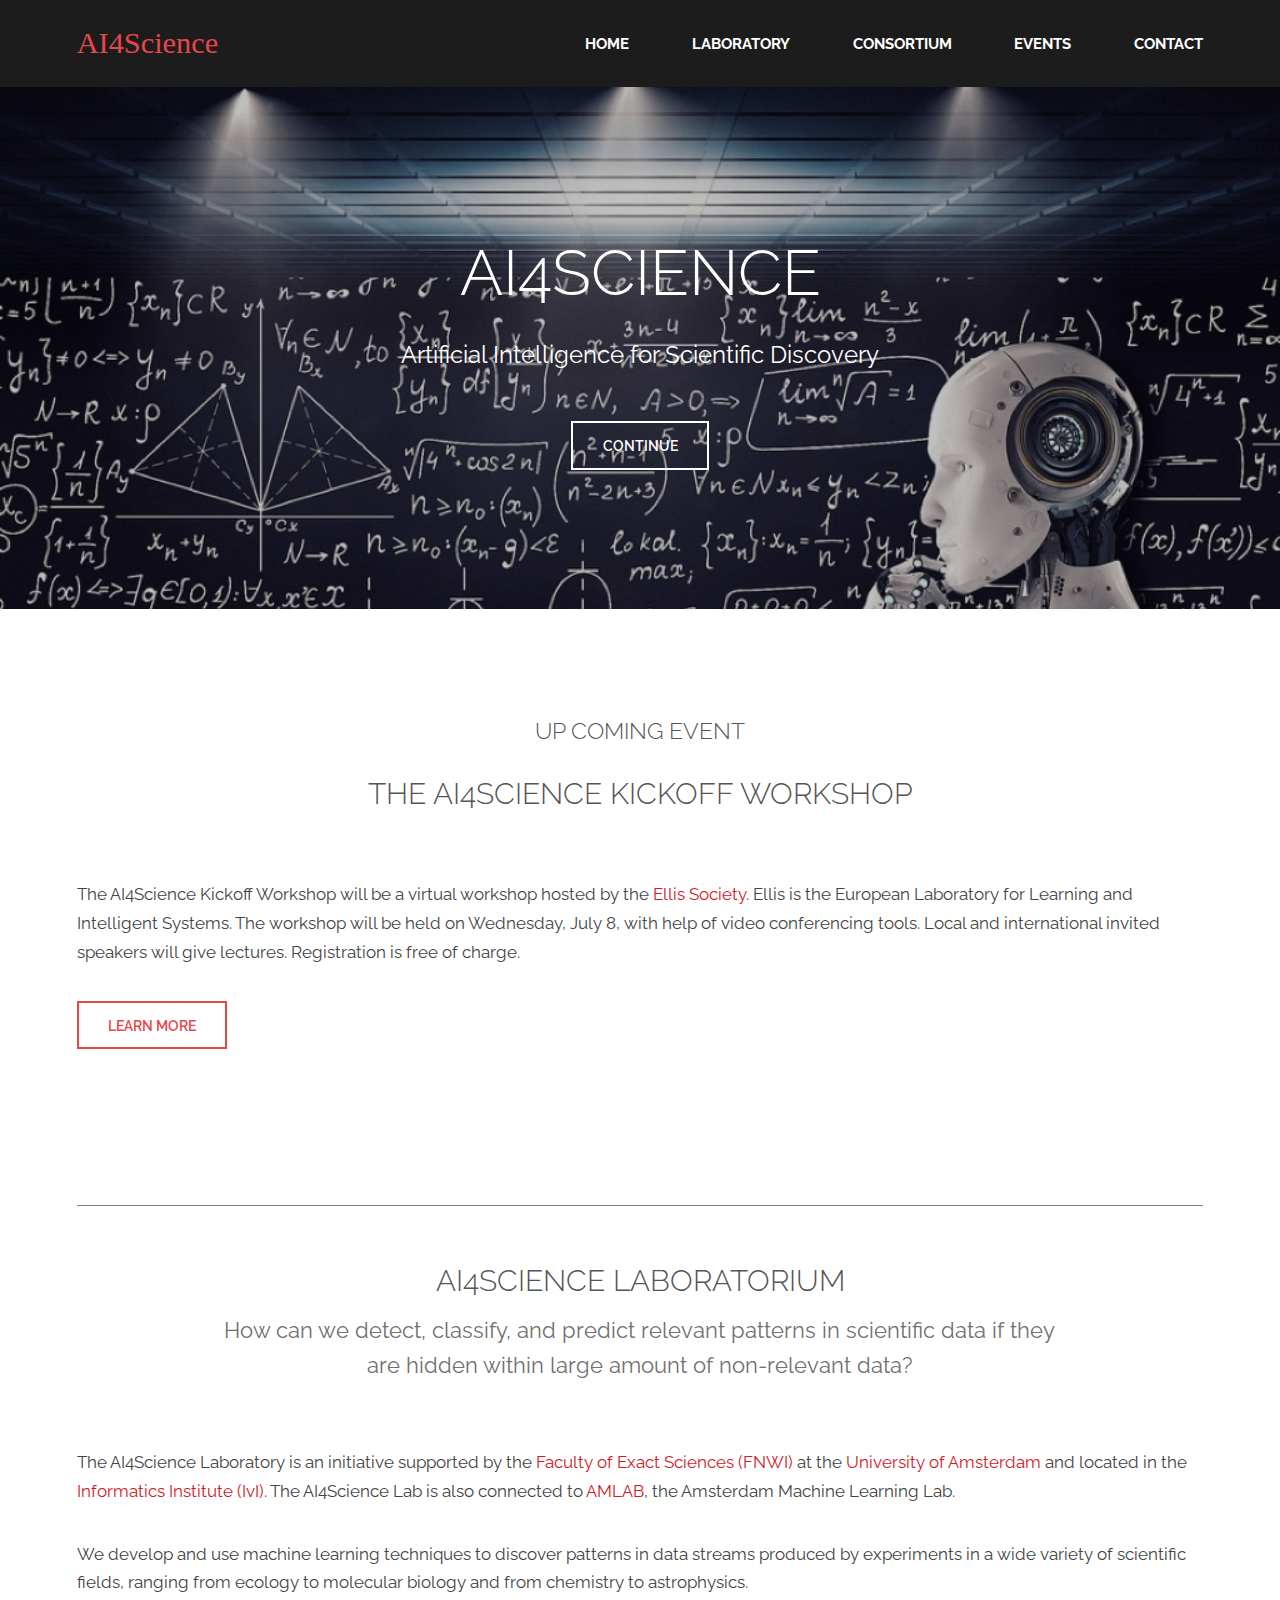
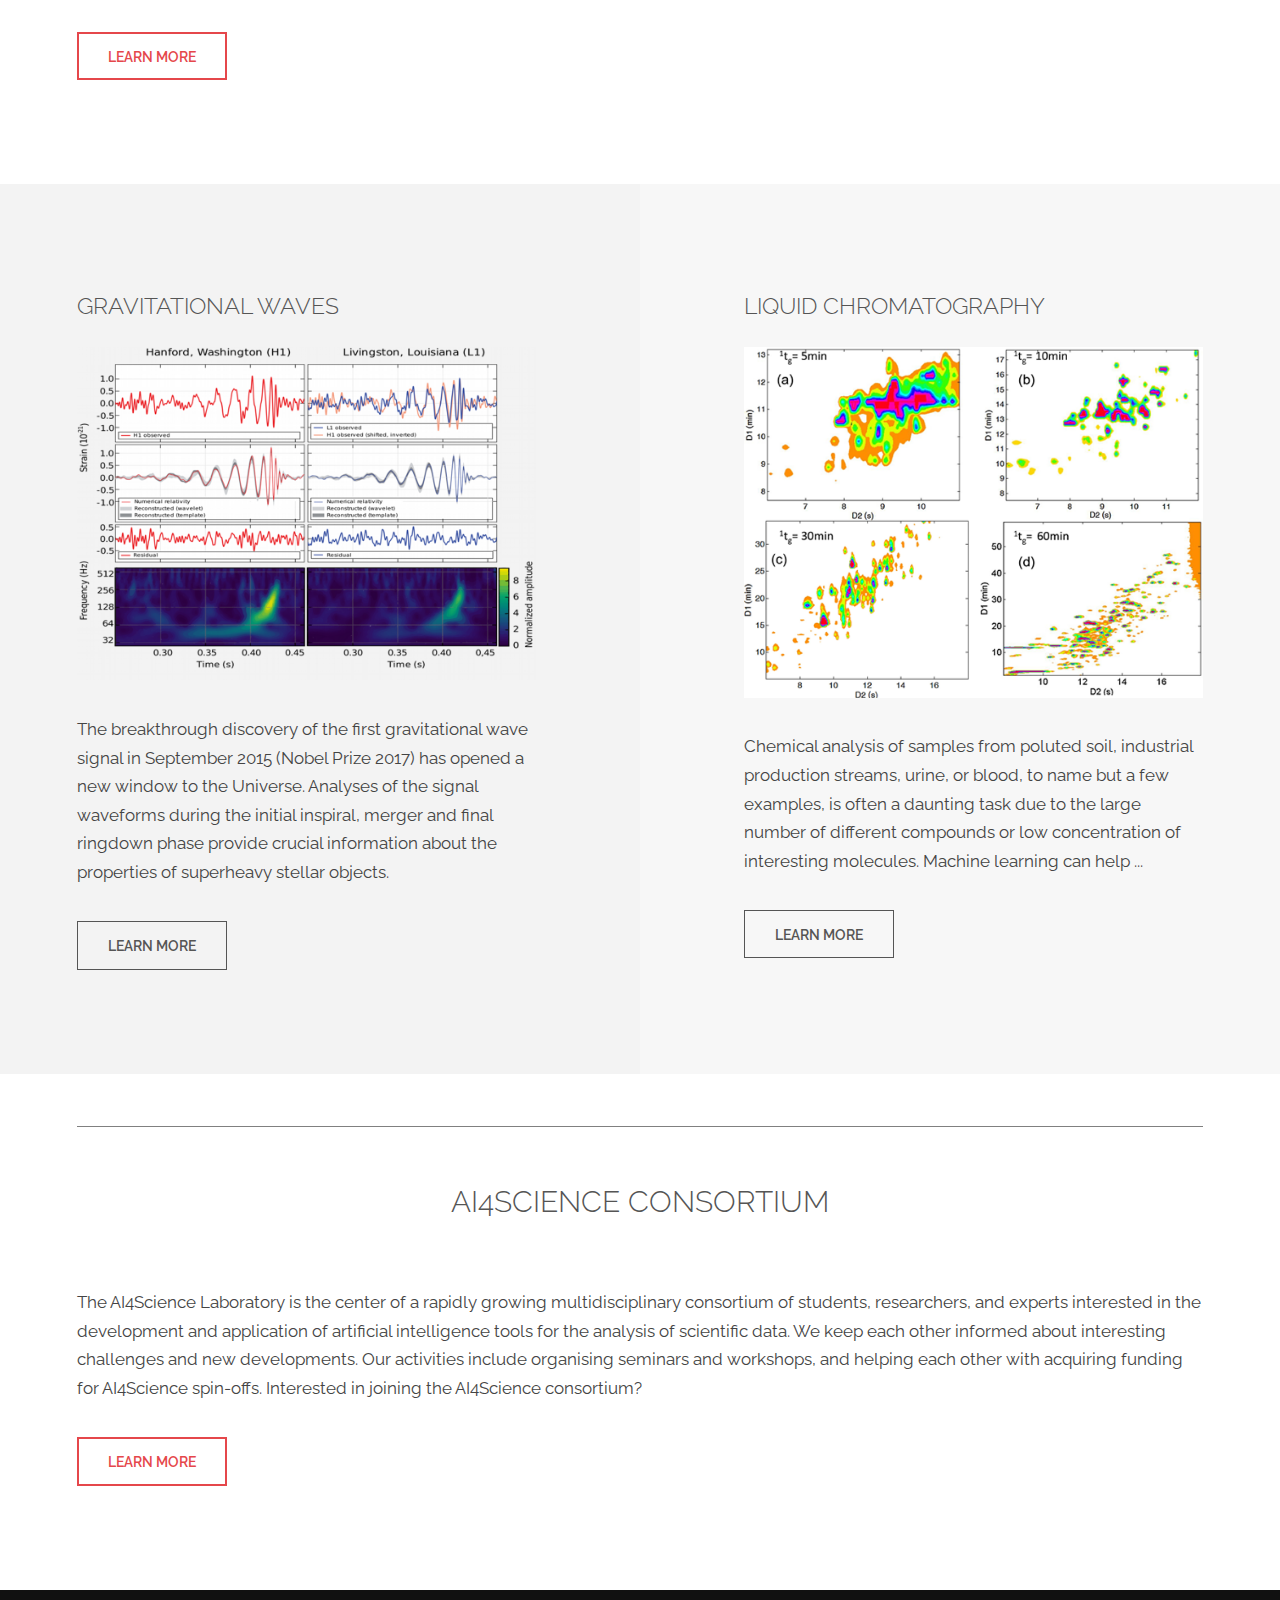
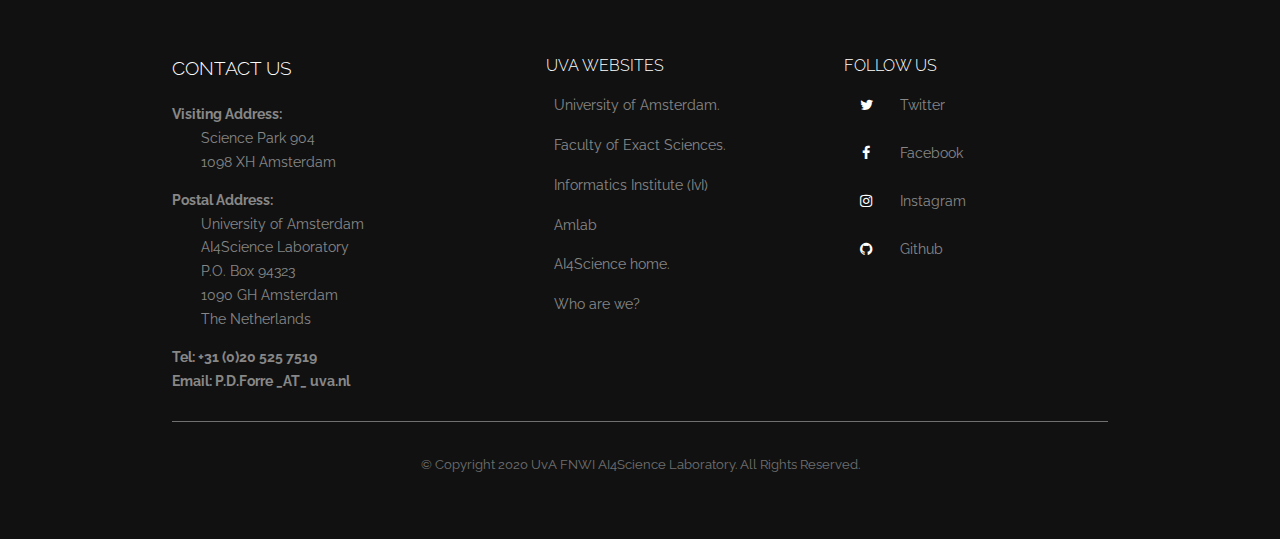
<file: tryout/index.html>
<!DOCTYPE HTML>
<html>
<head>
  <title>AI4Science</title>
  <meta charset="utf-8" />
  <meta name="viewport" content="width=device-width, initial-scale=1, user-scalable=no" />
  <link rel="stylesheet" href="assets/css/main.css" />
</head>

<body>

  <!-- Header -->
  <header id="header">
  <div class="inner">
    <a href="index.html" class="logo">AI4Science</a>
    <nav id="nav">
      <a href="index.html">Home</a>
      <a href="laboratory.html">Laboratory</a>
      <a href="consortium.html">Consortium</a>
      <a href="events.html">Events</a>
      <a href="index.html#footer">Contact</a>
    </nav>
  </div>
  </header>

  <a href="#menu" class="navPanelToggle"><span class="fa fa-bars"></span></a>

  <!-- Banner -->
  <section id="banner">
  <div class="inner">
    <h1>AI4Science </h1>
    <p>Artificial Intelligence for Scientific Discovery</p>
    <ul class="actions">
	<li><a href="#one" class="button alt">Continue</a></li>
    </ul>
  </div>
  </section>

  <!-- ================================================================ --> 
  <!-- Workshop announcement  -->

  <!-- One -->
  <section id="one">
  <div class="inner">
    <header class="special">
    <h3>Up coming event</h3>
    <h2>The AI4Science Kickoff Workshop</h2>
    </header>
    <p>
    The AI4Science Kickoff Workshop will be a virtual workshop hosted
    by the <a href="https://ellis.eu/en">Ellis Society</a>. Ellis is
    the European Laboratory for Learning and Intelligent Systems. The
    workshop will be held on Wednesday, July 8, with help of video
    conferencing tools. Local and international invited speakers will
    give lectures. Registration is free of charge.
    </p>
    <p>
    <ul class="actions">
      <li><a href="events.html" class="button alt">Learn More</a></li>
    </ul>
    </p>
  </div>
  </section>

  
  <!-- ================================================================ --> 
  <!-- AI4Science Laboratorium; who are we? -->

  <!-- One -->
  <section id="one">
  <div class="inner">
  <hr>
    <header class="special">
    <h2>AI4Science Laboratorium</h2>
    <p>How can we detect, classify, and predict relevant patterns in
    scientific data if they are hidden within large amount of non-relevant
    data? 
    </header>
    <p>
    The AI4Science Laboratory is an initiative supported by the
    <a
  href="https://www.uva.nl/en/about-the-uva/organisation/faculties/faculty-of-science/faculty-of-science.html">Faculty
    of Exact Sciences (FNWI)</a> at the <a href="https://www.uva.nl">University
    of Amsterdam</a> and located in the <a
  href="https://ivi.uva.nl/">Informatics Institute (IvI)</a>. The
    AI4Science Lab is also connected to <a
    href="http://amlab.science.uva.nl/">AMLAB</a>, the Amsterdam Machine
    Learning Lab.
    </p>
    <p>
    We develop and use machine learning techniques to discover 
    patterns in data streams produced by experiments in a wide variety
    of scientific fields, ranging from ecology to molecular biology and
    from chemistry to astrophysics.
    </p>
    <p>
    <ul class="actions">
      <li><a href="laboratory.html" class="button alt">Learn More</a></li>
    </ul>
    </p>
    
  </div>
  </section>

  

  <!-- ================================================================ --> 
  <!-- Project highlights -->


  <!-- Two -->
  <section id="two">
  <div class="inner">
    <article>
    <div class="content">
      <header>
        <h3>Gravitational waves</h3>
      </header>
      <div class="image fit">
        <img src="images/fig_project1.png" alt="Gravitational waves" />
      </div>
      <p>The breakthrough discovery of the first gravitational wave
      signal in September 2015 (Nobel Prize 2017) has opened a new
      window to the Universe. Analyses of the signal waveforms during
      the initial inspiral, merger and final ringdown phase provide
      crucial information about the properties of superheavy stellar objects.</p>
      <p>
      <ul class="actions">
	<li><a href="projects.html#project1" class="button">Learn More</a></li>
      </ul>
      </p>
     </div>
    </article>
    <article class="alt">
    <div class="content">
      <header>
        <h3>Liquid Chromatography</h3>
      </header>
      <div class="image fit">
        <img src="images/fig_project2.png" alt="Liquid Chromatography" />
      </div>
      <p>
      Chemical analysis of samples from poluted soil, industrial
      production streams, urine, or blood, to name but a few examples,
      is often a daunting task due to the large number of different
      compounds or low concentration of interesting molecules. Machine
      learning can help ...
      </p>
      <p>
      <ul class="actions">
	<li><a href="projects.html#project2" class="button">Learn More</a></li>
      </ul>
      </p>
    </div>
    </article>
  </div>
  </section>

  
  <!-- ================================================================ --> 
  <!-- AI4Science Consortium; get involved? -->

  <!-- One -->
  <section id="one">
  <div class="inner">
  <hr>
    <header class="special">
    <h2>AI4Science Consortium</h2>
    </header>
    <p>
    The AI4Science Laboratory is the center of a rapidly growing multidisciplinary
    consortium of students, researchers, and experts interested in the
    development and application of artificial intelligence tools for the
    analysis of scientific data. We keep each other informed about
    interesting challenges and new developments. Our activities
    include organising seminars and workshops, and helping each other with acquiring
    funding for AI4Science spin-offs. Interested in joining the
    AI4Science consortium?
    </p>
    <p>
    <ul class="actions">
      <li><a href="consortium.html" class="button alt">Learn More</a></li>
    </ul>
    </p>
  </div>
  </section>


  
  
<!-- Footer -->
<footer id="footer">
<div class="inner">
<div class="content">
  <section>
  <h3>Contact Us</h3>
  <dl>
    <dt>Visiting Address:</dt>
      <dd>Science Park 904</dd>
      <dd>1098 XH Amsterdam</dd>
    
    <dt>Postal Address:</dt>
      <dd>University of Amsterdam</dd>
      <dd>AI4Science Laboratory</dd>
      <dd>P.O. Box 94323</dd>
      <dd>1090 GH Amsterdam</dd>
      <dd>The Netherlands</dd>

    <dt>Tel: +31 (0)20 525 7519<br>
    Email: <a href="laboratory.html#people_id">P.D.Forre _AT_ uva.nl</a></dt>
  </dl>  
  </section>
    
  <section>
  <h4>UvA websites</h4>
  <ul class="plain">
    <li><a href="https://www.uva.nl">University of Amsterdam.</a></li>
    <li><a href="https://www.uva.nl/en/about-the-uva/organisation/faculties/faculty-of-science/faculty-of-science.html">Faculty of Exact Sciences.</a></li>
    <li><a href="https://ivi.uva.nl/">Informatics Institute (IvI)</a></li>
    <li><a href="http://amlab.science.uva.nl/">Amlab</a></li>
    <li><a href="index.html">AI4Science home.</a></li>
    <li><a href="laboratory.html#people_id">Who are we?</a></li>
  </ul>
  </section>
  <section>
  <h4>Follow us</h4>
  <ul class="plain">
    <li><a href="#"><i class="icon fa-twitter">&nbsp;</i>Twitter</a></li>
    <li><a href="#"><i class="icon fa-facebook">&nbsp;</i>Facebook</a></li>
    <li><a href="#"><i class="icon fa-instagram">&nbsp;</i>Instagram</a></li>
    <li><a href="#"><i class="icon fa-github">&nbsp;</i>Github</a></li>
  </ul>
  </section>
</div>
<div class="copyright">
  &copy; Copyright 2020 UvA FNWI AI4Science Laboratory. All Rights Reserved.
</div>
</div>
</footer>


<!-- Scripts -->
<script src="assets/js/jquery.min.js"></script>
<script src="assets/js/skel.min.js"></script>
<script src="assets/js/util.js"></script>
<script src="assets/js/main.js"></script>

</body>
</html>
</file>
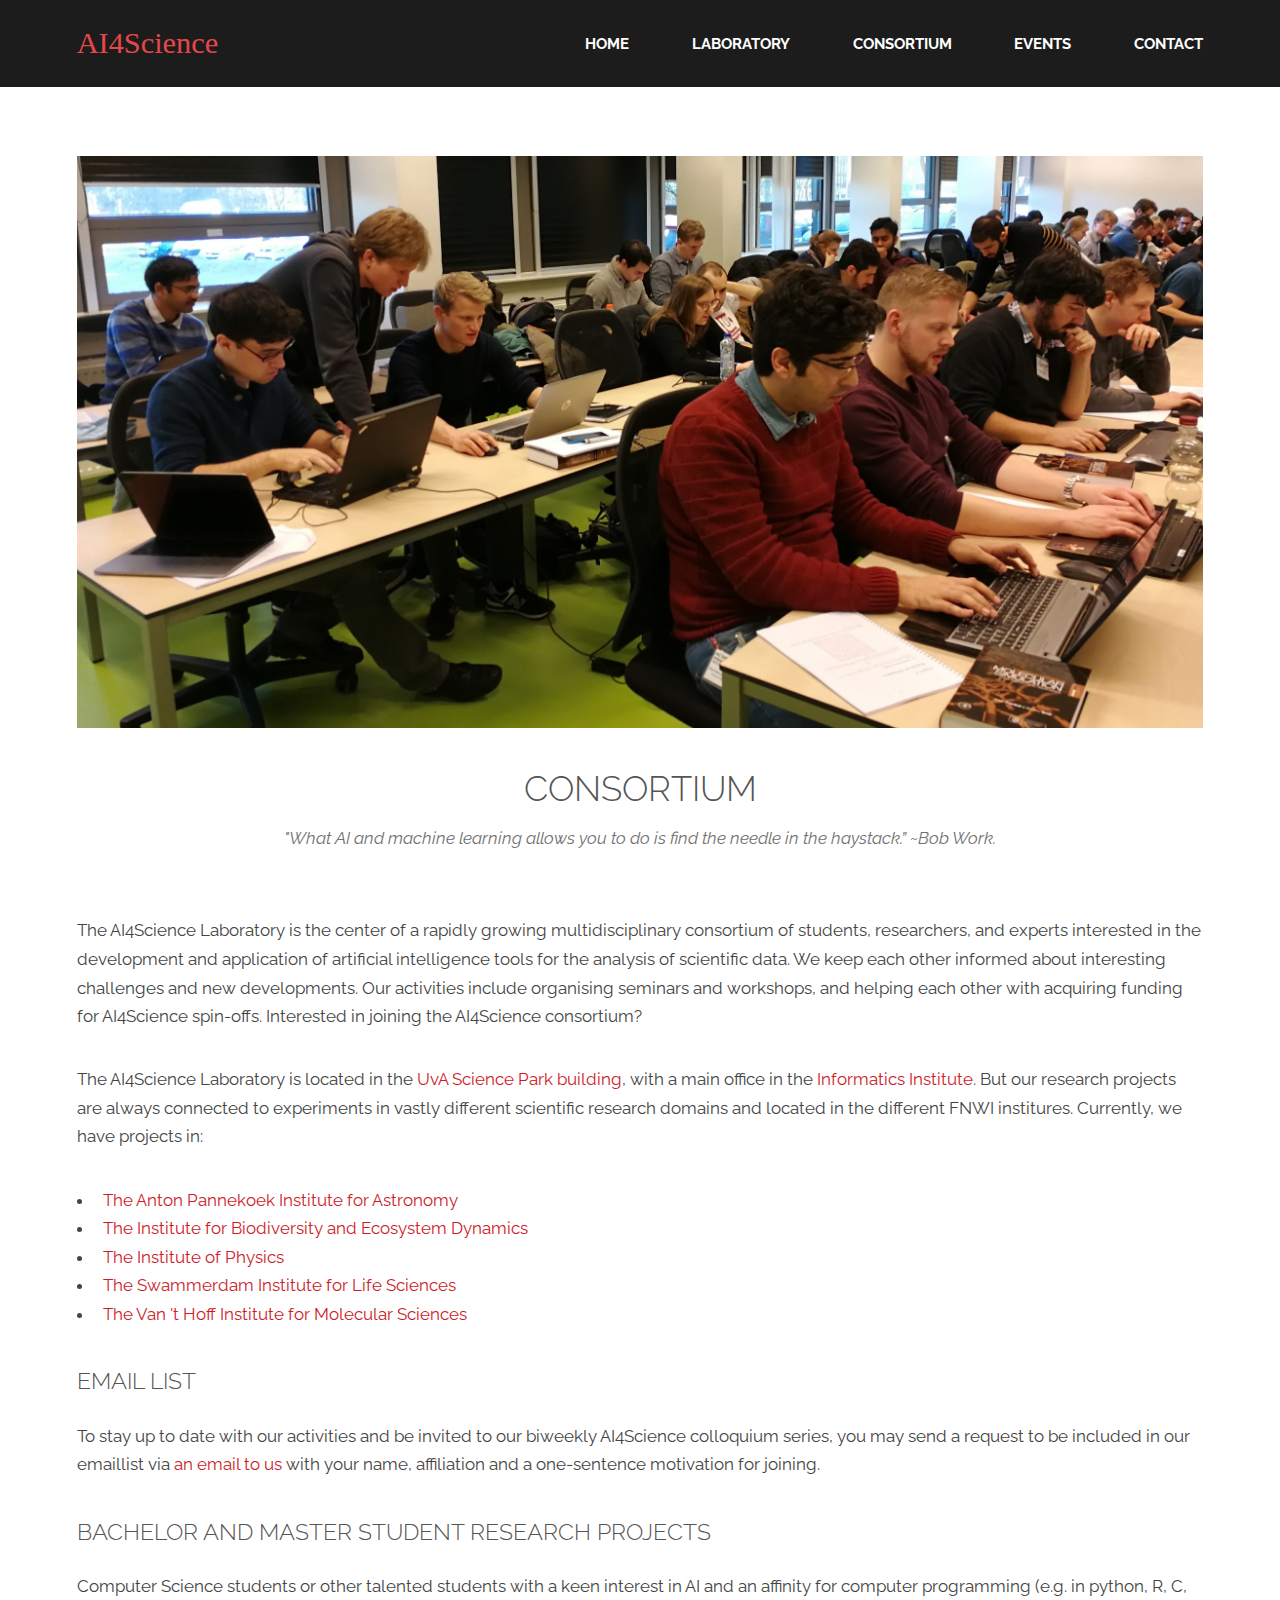
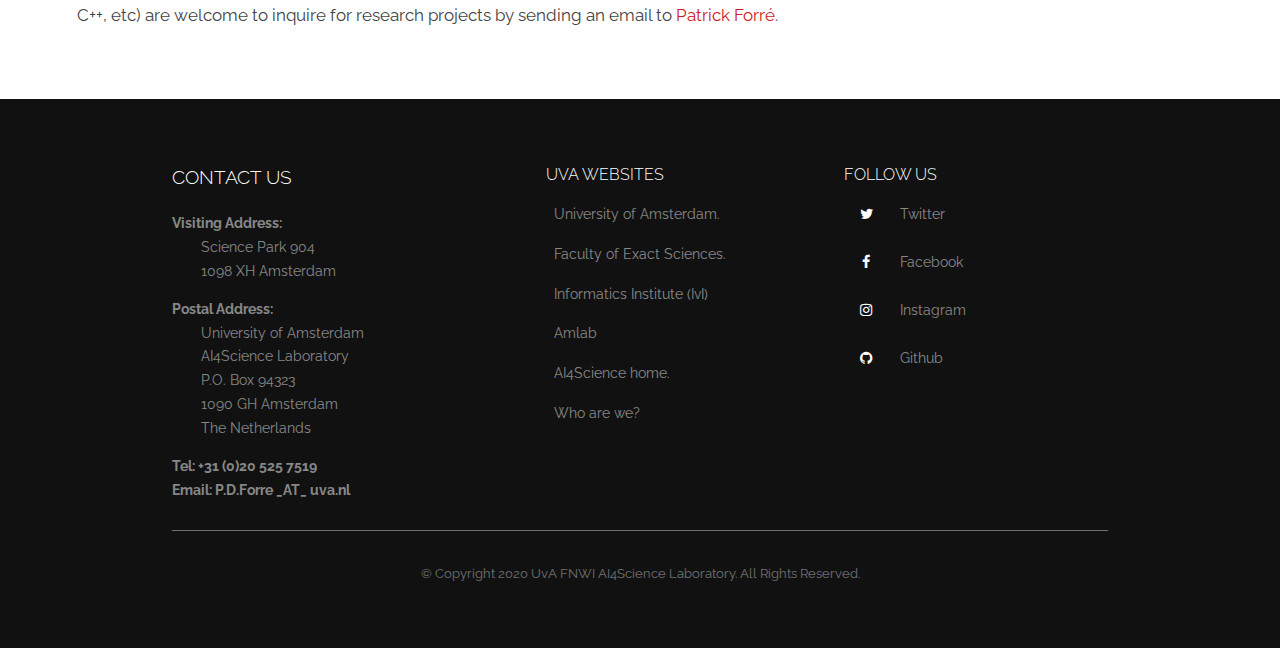
<file: tryout/consortium.html>
<!DOCTYPE HTML>
<html>
<head>
  <title>AI4Science</title>
  <meta charset="utf-8" />
  <meta name="viewport" content="width=device-width, initial-scale=1, user-scalable=no" />
  <link rel="stylesheet" href="assets/css/main.css" />
</head>

<body>

<!-- Header -->
<header id="header">
  <div class="inner">
    <a href="index.html" class="logo">AI4Science</a>
    <nav id="nav">
      <a href="index.html">Home</a>
      <a href="laboratory.html">Laboratory</a>
      <a href="consortium.html">Consortium</a>
      <a href="events.html">Events</a>
      <a href="index.html#footer">Contact</a>
    </nav>
  </div>
</header>

<a href="#menu" class="navPanelToggle"><span class="fa fa-bars"></span></a>

  <!-- Main -->
  <section id="main" >
  <div class="inner">
    <a href="#" class="image fit"><img src="images/molsim1_s.jpg" alt="" /></a>

    <header class="major special">
    <h1>Consortium</h1>
    <p><i>"What AI and machine learning allows you to do is find the
    needle in the haystack.”  ~Bob Work.</i></p>
    </header>

    <p>The AI4Science Laboratory is the center of a rapidly growing
    multidisciplinary consortium of students, researchers, and experts
    interested in the development and application of artificial
    intelligence tools for the analysis of scientific data. We keep
    each other informed about interesting challenges and new
    developments. Our activities include organising seminars and
    workshops, and helping each other with acquiring funding for
    AI4Science spin-offs. Interested in joining the AI4Science
    consortium?</p>

    <p>
    The AI4Science Laboratory is located in the <a href="https://www.uva.nl/en/about-the-uva/organisation/faculties/faculty-of-science/contact-and-location/campus/facilities.html">UvA Science Park
    building</a>, with a main office in the <a
    href="https://ivi.uva.nl/">Informatics Institute</a>. But our
    research projects are always connected to experiments in vastly
    different scientific research domains and located in the different
    FNWI institures. Currently, we have projects in:
    <ul>
      <li> <a href="https://api.uva.nl/">The Anton Pannekoek Institute for Astronomy</a>
      <li> <a href="https://sils.uva.nl/">The Institute for Biodiversity and Ecosystem Dynamics</a>
      <li> <a href="https://iop.uva.nl/">The Institute of Physics</a>
      <li> <a href="https://ibed.uva.nl/">The Swammerdam Institute for Life Sciences</a>
      <li> <a href="https://hims.uva.nl/">The Van 't Hoff Institute for Molecular Sciences</a>
    </ul>
    </p>

    
    <h3>Email list</h3>
    <p>
    To stay up to date with our activities and be invited to our
    biweekly AI4Science colloquium series, you may send a request to
    be included in our emaillist via <a href="#footer">an email to
    us</a> with your name, affiliation and a one-sentence motivation for
    joining.     
    </p>

    <h3>Bachelor and Master student research projects</h3>
    <p>
    Computer Science students or other talented students with a keen
    interest in AI and an affinity for computer programming (e.g. in
    python, R, C, C++, etc) are welcome to inquire for research
    projects by sending an email to <a
    href="https://www.uva.nl/en/profile/f/o/p.d.forre/p.d.forre.html">Patrick
    Forr&eacute</a>.
    </p>
    
</div>
</section>

<!-- Footer -->
<footer id="footer">
<div class="inner">
<div class="content">
  <section>
  <h3>Contact Us</h3>
  <dl>
    <dt>Visiting Address:</dt>
      <dd>Science Park 904</dd>
      <dd>1098 XH Amsterdam</dd>
    
    <dt>Postal Address:</dt>
      <dd>University of Amsterdam</dd>
      <dd>AI4Science Laboratory</dd>
      <dd>P.O. Box 94323</dd>
      <dd>1090 GH Amsterdam</dd>
      <dd>The Netherlands</dd>

    <dt>Tel: +31 (0)20 525 7519<br>
    Email: <a href="laboratory.html#people_id">P.D.Forre _AT_ uva.nl</a></dt>
  </dl>  
  </section>
    
  <section>
  <h4>UvA websites</h4>
  <ul class="plain">
    <li><a href="https://www.uva.nl">University of Amsterdam.</a></li>
    <li><a href="https://www.uva.nl/en/about-the-uva/organisation/faculties/faculty-of-science/faculty-of-science.html">Faculty of Exact Sciences.</a></li>
    <li><a href="https://ivi.uva.nl/">Informatics Institute (IvI)</a></li>
    <li><a href="http://amlab.science.uva.nl/">Amlab</a></li>
    <li><a href="index.html">AI4Science home.</a></li>
    <li><a href="laboratory.html#people_id">Who are we?</a></li>
  </ul>
  </section>
  <section>
  <h4>Follow us</h4>
  <ul class="plain">
    <li><a href="#"><i class="icon fa-twitter">&nbsp;</i>Twitter</a></li>
    <li><a href="#"><i class="icon fa-facebook">&nbsp;</i>Facebook</a></li>
    <li><a href="#"><i class="icon fa-instagram">&nbsp;</i>Instagram</a></li>
    <li><a href="#"><i class="icon fa-github">&nbsp;</i>Github</a></li>
  </ul>
  </section>
</div>
<div class="copyright">
  &copy; Copyright 2020 UvA FNWI AI4Science Laboratory. All Rights Reserved.
</div>
</div>
</footer>

<!-- Scripts -->
<script src="assets/js/jquery.min.js"></script>
<script src="assets/js/skel.min.js"></script>
<script src="assets/js/util.js"></script>
<script src="assets/js/main.js"></script>

</body>
</html>
</file>
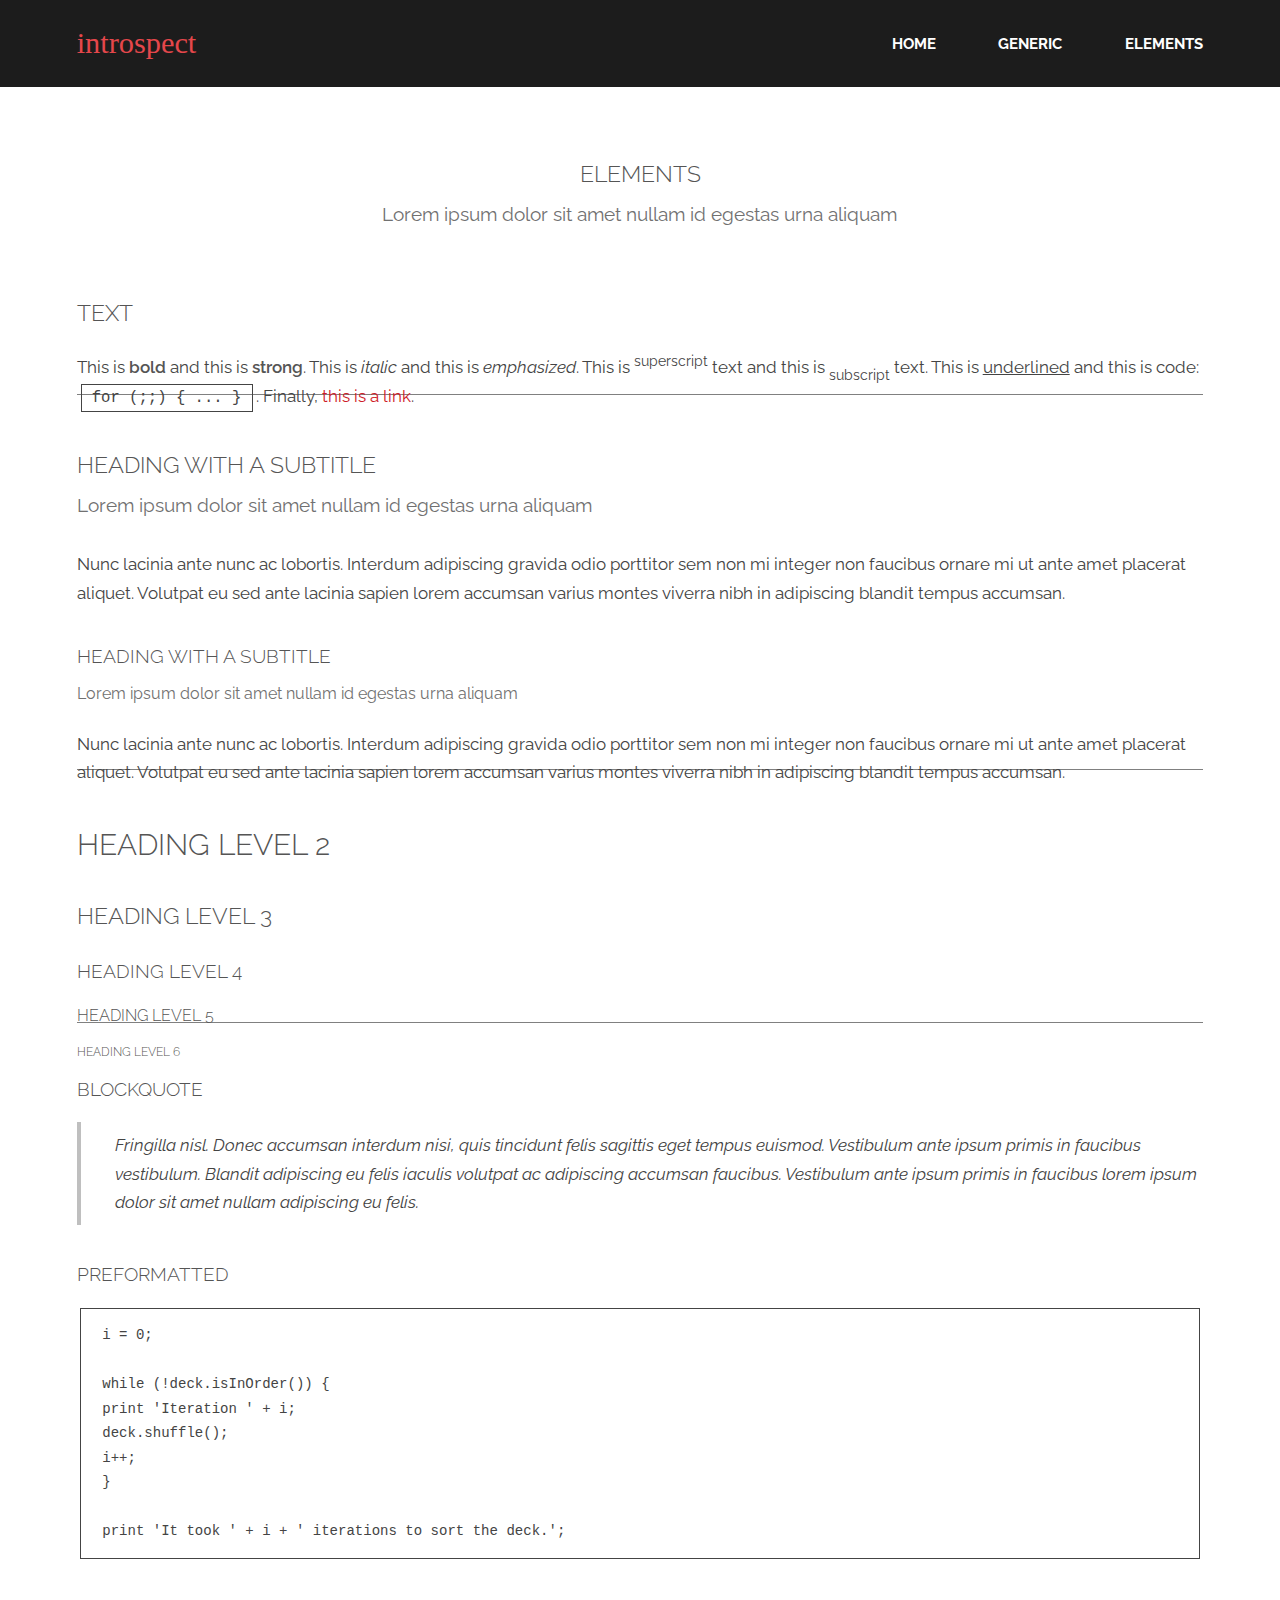
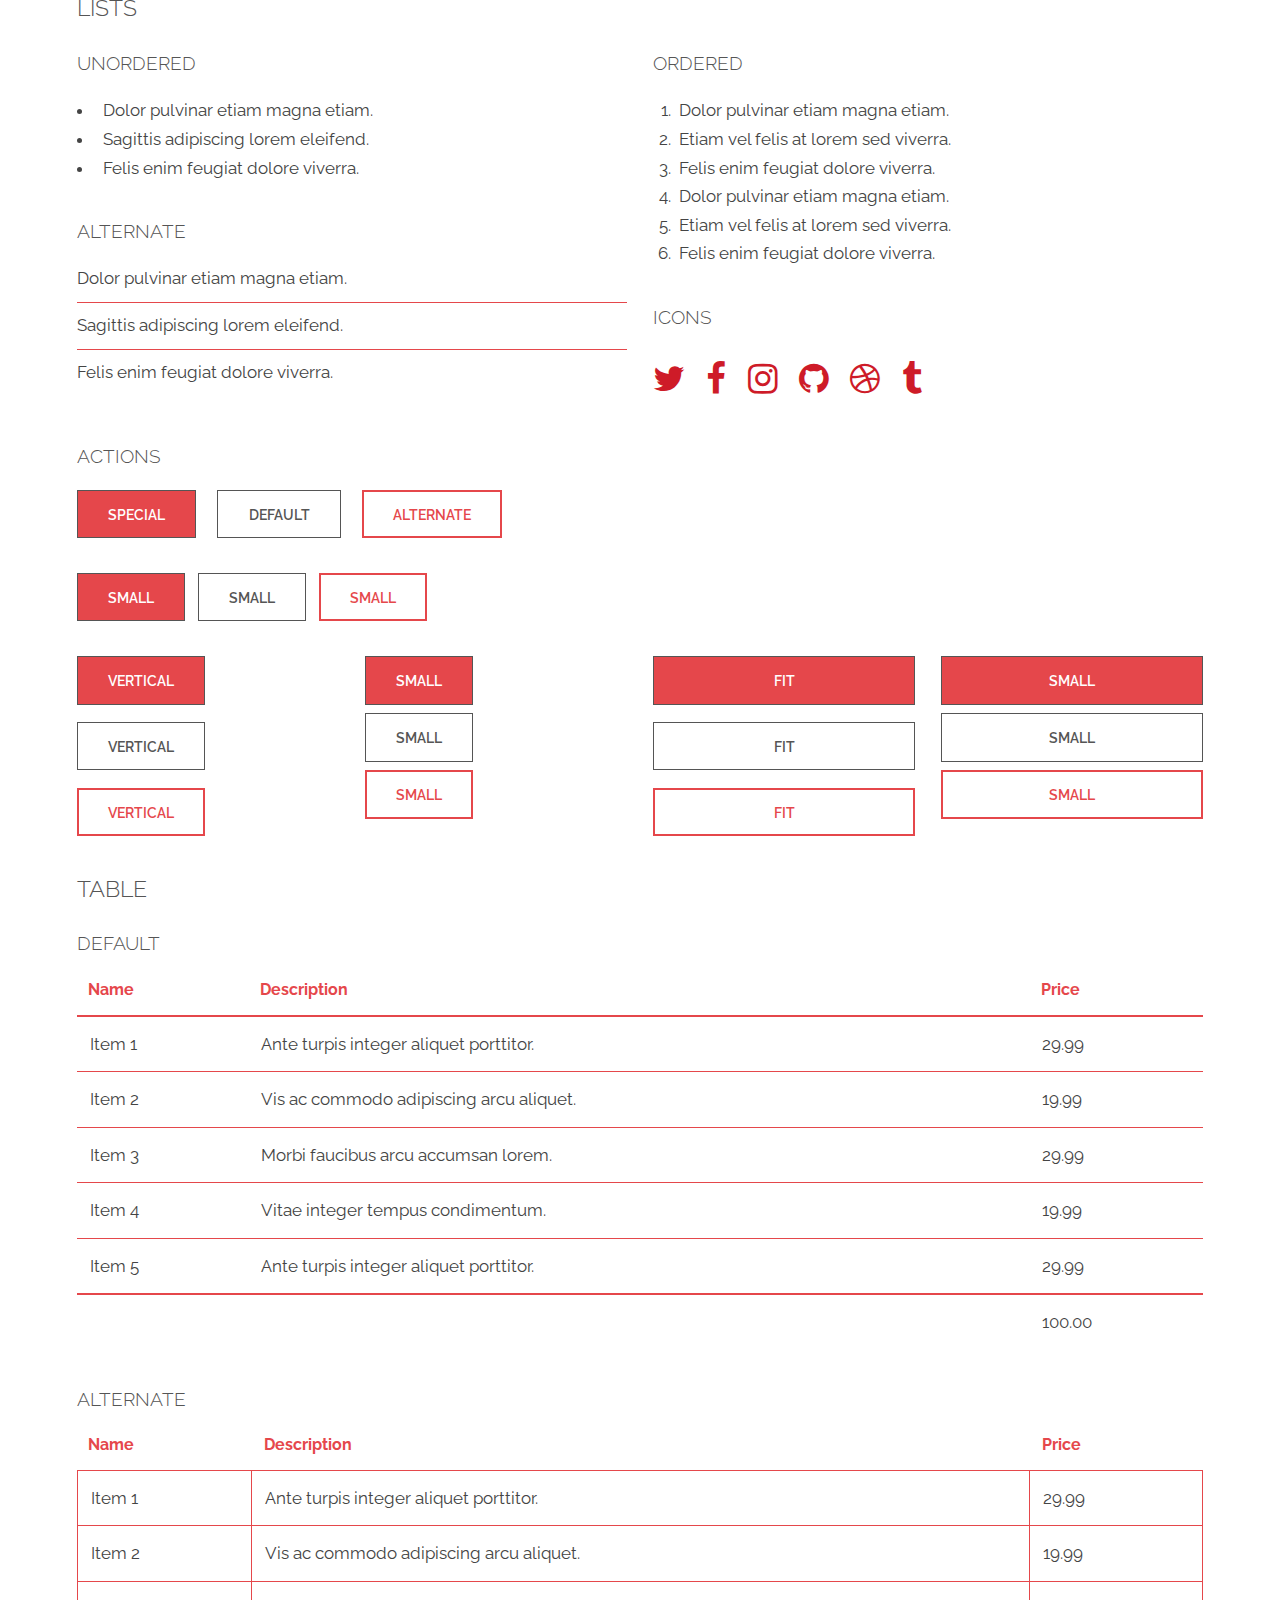
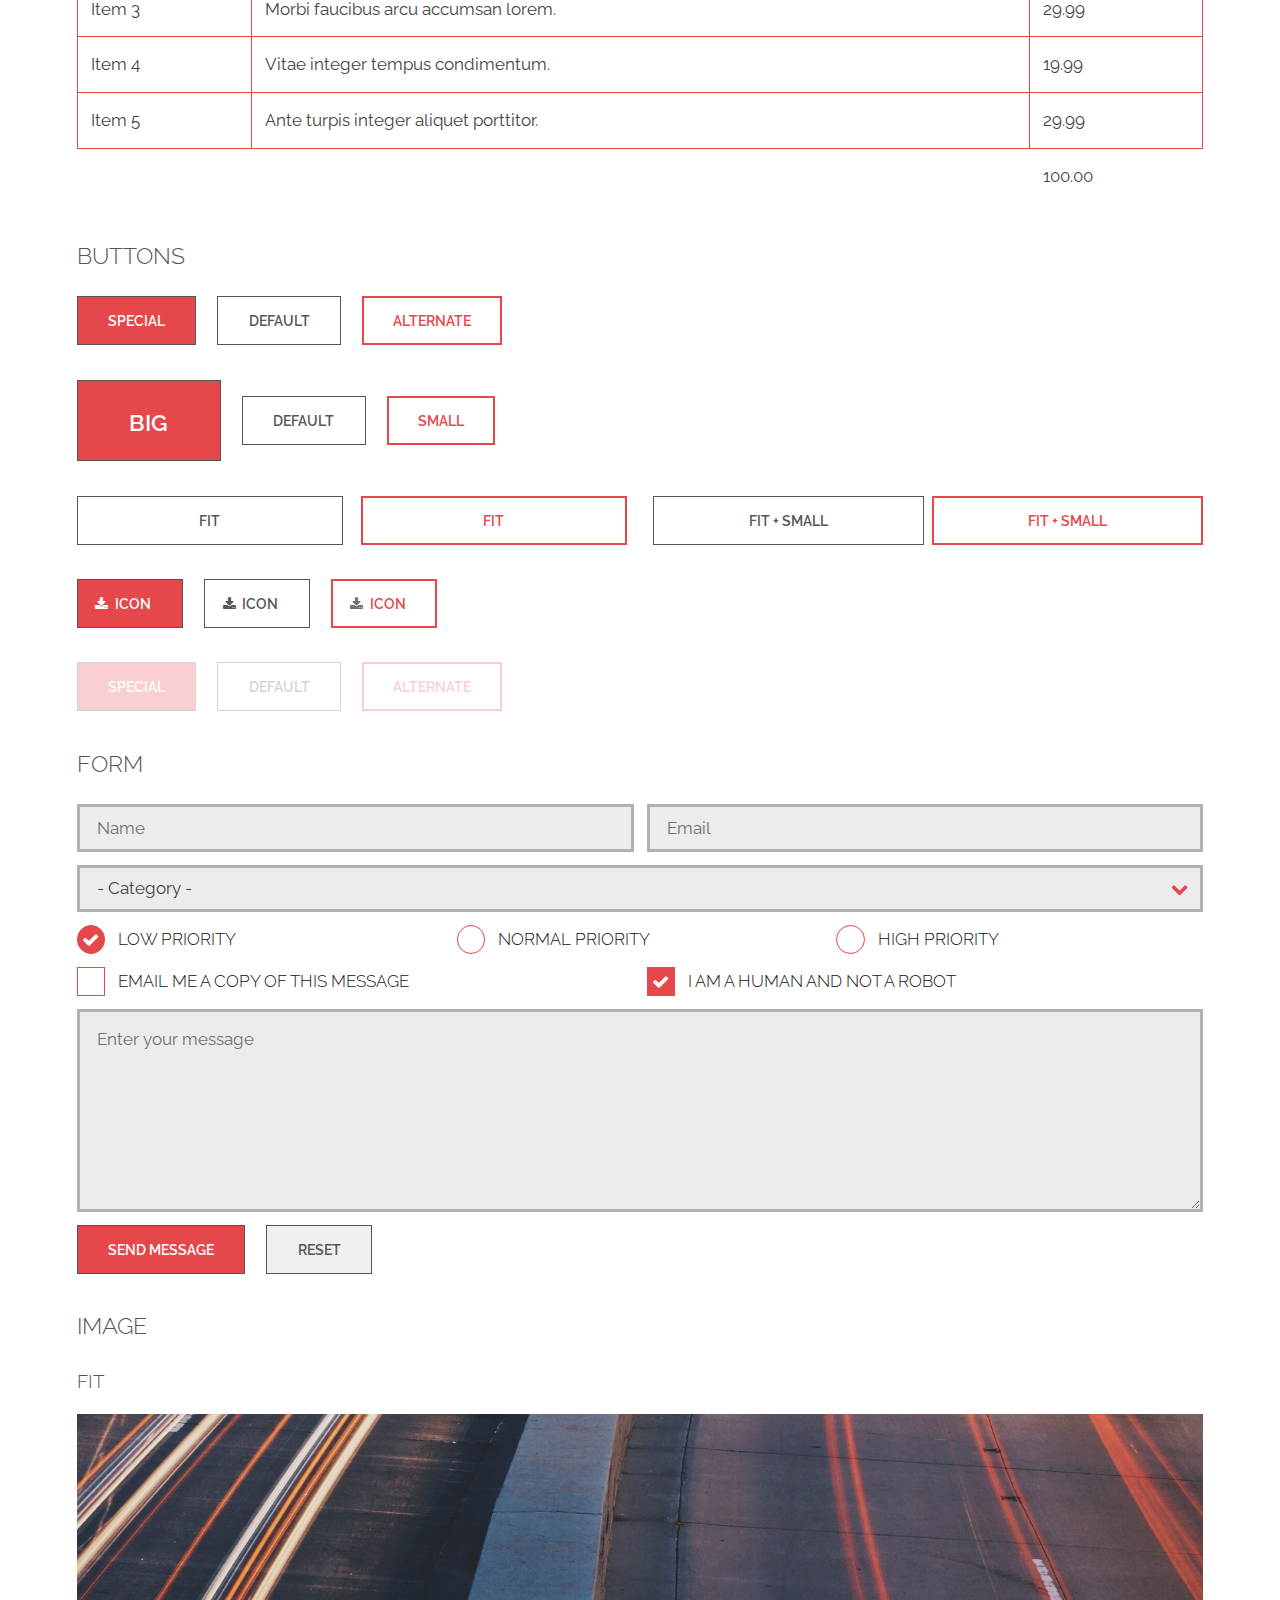
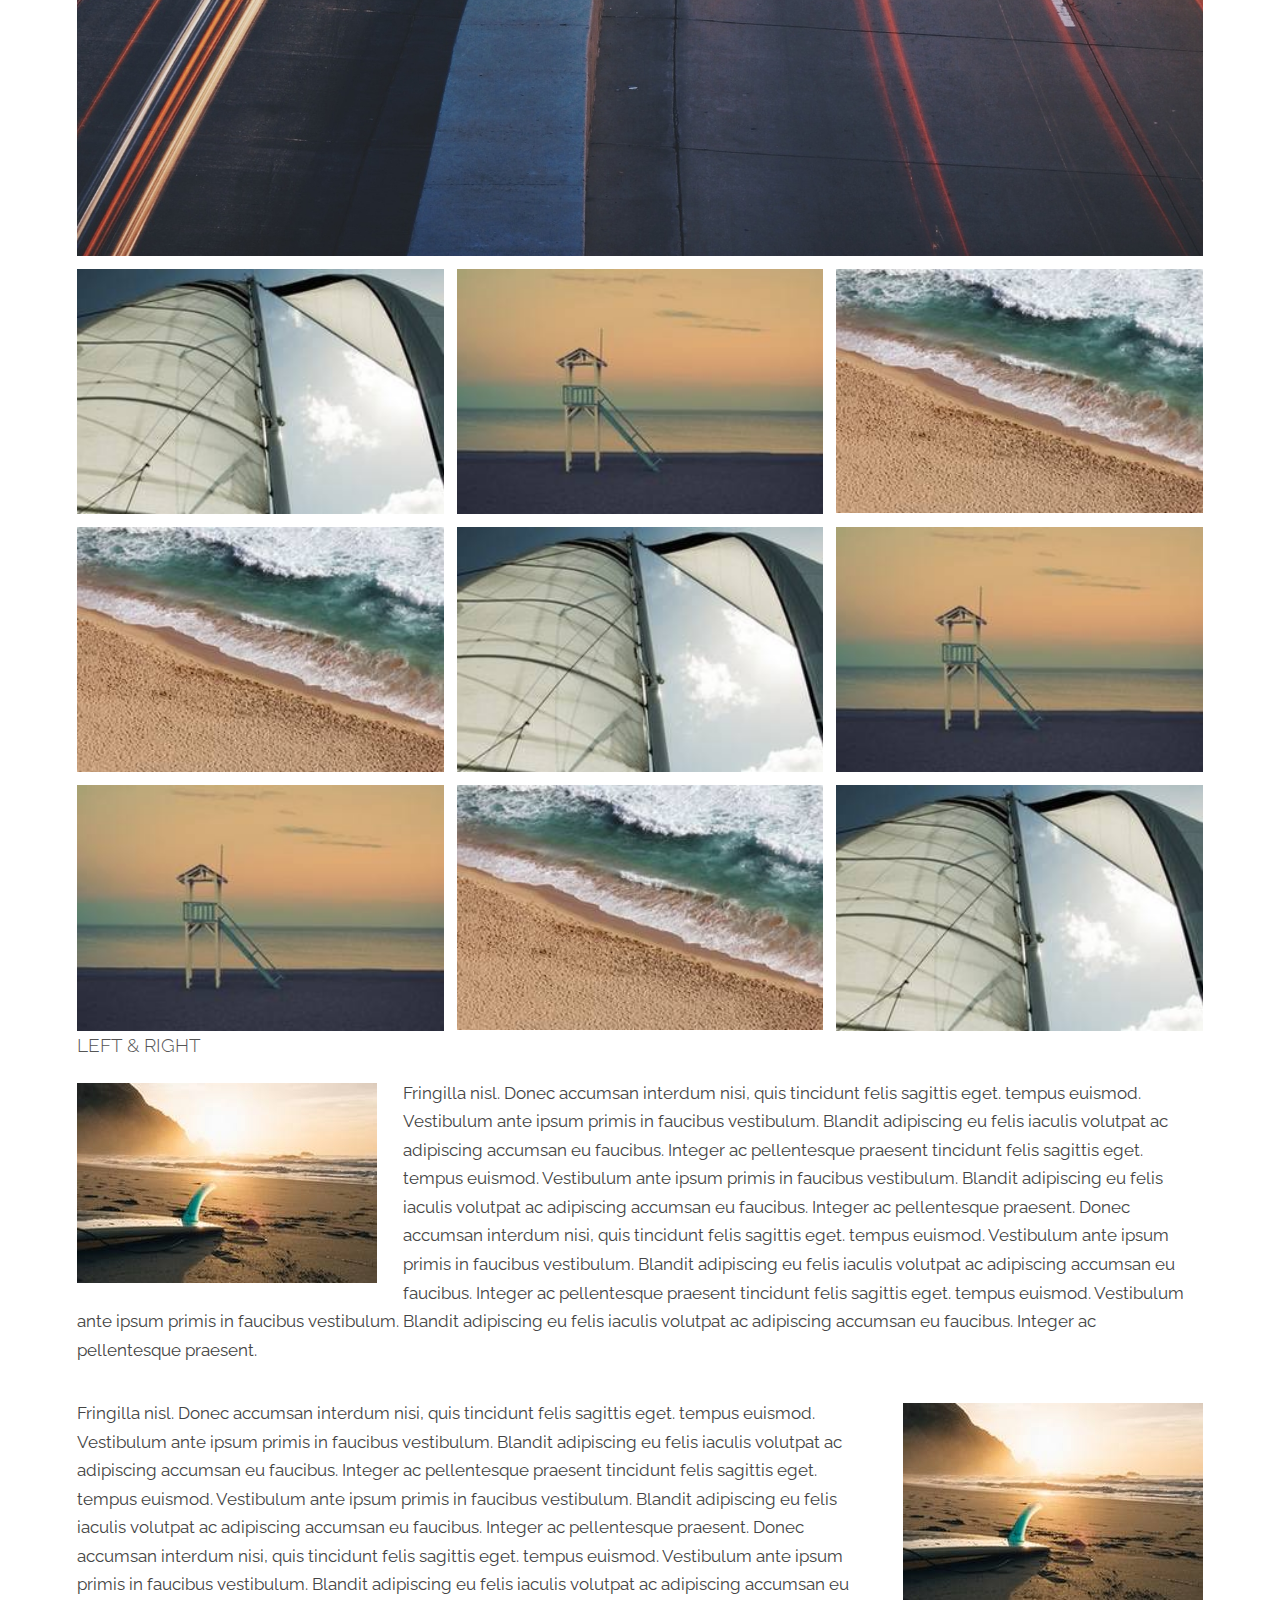
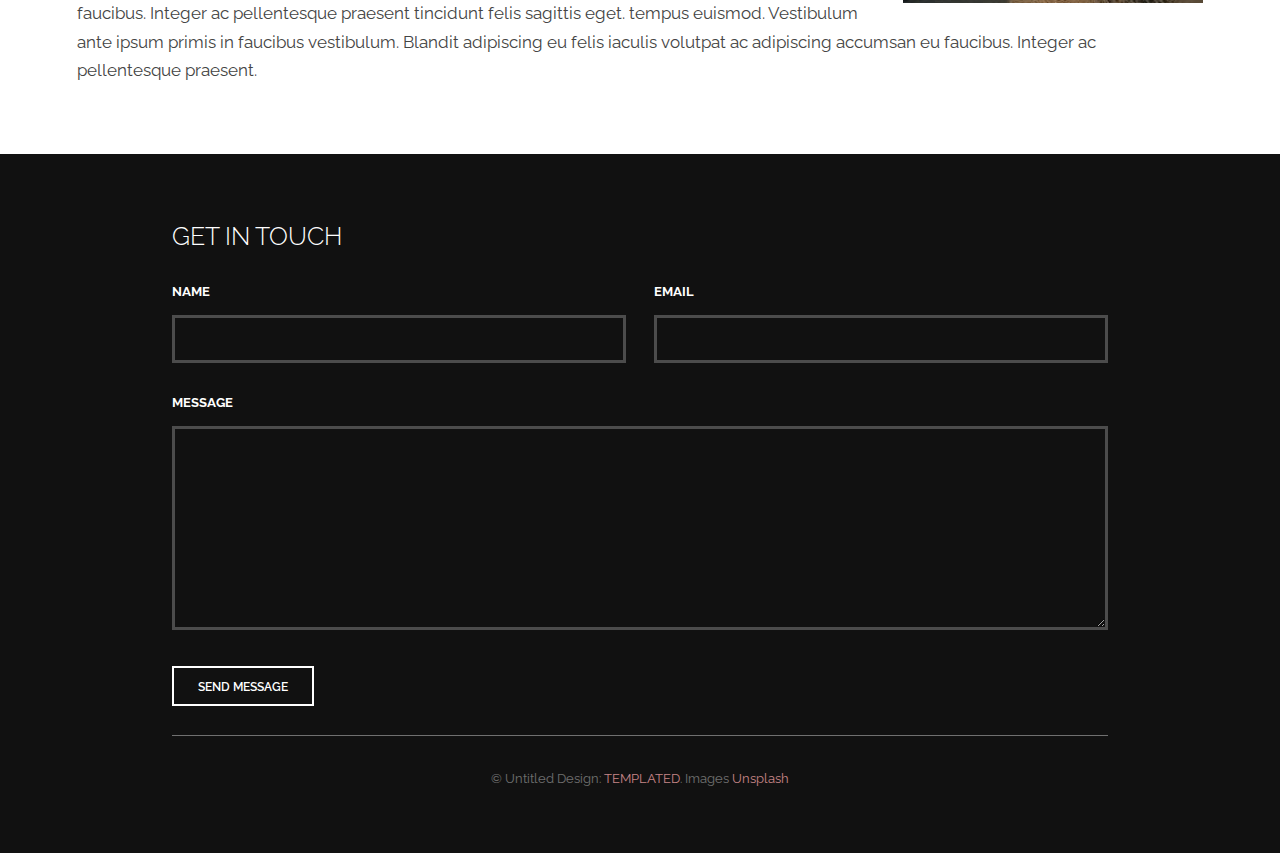
<file: tryout/elements.html>
<!DOCTYPE HTML>
<!--
	Introspect by TEMPLATED
	templated.co @templatedco
	Released for free under the Creative Commons Attribution 3.0 license (templated.co/license)
-->
<html>
<head>
<title>Elements - Introspect by TEMPLATED</title>
<meta charset="utf-8" />
<meta name="viewport" content="width=device-width, initial-scale=1, user-scalable=no" />
<link rel="stylesheet" href="assets/css/main.css" />
</head>
<body>

<!-- Header -->
<header id="header">
<div class="inner">
  <a href="index.html" class="logo">introspect</a>
  <nav id="nav">
  <a href="index.html">Home</a>
  <a href="generic.html">Generic</a>
  <a href="elements.html">Elements</a>
  </nav>
</div>
</header>
<a href="#menu" class="navPanelToggle"><span class="fa fa-bars"></span></a>

<!-- Main -->
<section id="main">
<div class="inner">
  <header class="major special">
  <h3>Elements</h3>
  <p>Lorem ipsum dolor sit amet nullam id egestas urna aliquam</p>
  </header>
  
  <!-- Text -->
  <section>
  <h3>Text</h3>
  <p>This is <b>bold</b> and this is <strong>strong</strong>. This is <i>italic</i> and this is <em>emphasized</em>.
  This is <sup>superscript</sup> text and this is <sub>subscript</sub> text.
  This is <u>underlined</u> and this is code: <code>for (;;) { ... }</code>. Finally, <a href="#">this is a link</a>.</p>
  
  <hr />
  
  <header>
  <h3>Heading with a Subtitle</h3>
  <p>Lorem ipsum dolor sit amet nullam id egestas urna aliquam</p>
  </header>
  <p>Nunc lacinia ante nunc ac lobortis. Interdum adipiscing gravida odio porttitor sem non mi integer non faucibus ornare mi ut ante amet placerat aliquet. Volutpat eu sed ante lacinia sapien lorem accumsan varius montes viverra nibh in adipiscing blandit tempus accumsan.</p>
  <header>
  <h4>Heading with a Subtitle</h4>
  <p>Lorem ipsum dolor sit amet nullam id egestas urna aliquam</p>
  </header>
  <p>Nunc lacinia ante nunc ac lobortis. Interdum adipiscing gravida odio porttitor sem non mi integer non faucibus ornare mi ut ante amet placerat aliquet. Volutpat eu sed ante lacinia sapien lorem accumsan varius montes viverra nibh in adipiscing blandit tempus accumsan.</p>
  
  <hr />
  
  <h2>Heading Level 2</h2>
  <h3>Heading Level 3</h3>
  <h4>Heading Level 4</h4>
  <h5>Heading Level 5</h5>
  <h6>Heading Level 6</h6>
  
  <hr />
  
  <h4>Blockquote</h4>
  <blockquote>Fringilla nisl. Donec accumsan interdum nisi, quis tincidunt felis sagittis eget tempus euismod. Vestibulum ante ipsum primis in faucibus vestibulum. Blandit adipiscing eu felis iaculis volutpat ac adipiscing accumsan faucibus. Vestibulum ante ipsum primis in faucibus lorem ipsum dolor sit amet nullam adipiscing eu felis.</blockquote>
  
  <h4>Preformatted</h4>
  <pre><code>i = 0;

while (!deck.isInOrder()) {
print 'Iteration ' + i;
deck.shuffle();
i++;
}

print 'It took ' + i + ' iterations to sort the deck.';</code></pre>
</section>

<!-- Lists -->
<section>
<h3>Lists</h3>
<div class="row">
<div class="6u 12u$(xsmall)">
  
  <h4>Unordered</h4>
  <ul>
    <li>Dolor pulvinar etiam magna etiam.</li>
    <li>Sagittis adipiscing lorem eleifend.</li>
    <li>Felis enim feugiat dolore viverra.</li>
  </ul>
  
  <h4>Alternate</h4>
  <ul class="alt">
    <li>Dolor pulvinar etiam magna etiam.</li>
    <li>Sagittis adipiscing lorem eleifend.</li>
    <li>Felis enim feugiat dolore viverra.</li>
  </ul>
  
</div>
<div class="6u$ 12u$(xsmall)">
  
  <h4>Ordered</h4>
  <ol>
    <li>Dolor pulvinar etiam magna etiam.</li>
    <li>Etiam vel felis at lorem sed viverra.</li>
    <li>Felis enim feugiat dolore viverra.</li>
    <li>Dolor pulvinar etiam magna etiam.</li>
    <li>Etiam vel felis at lorem sed viverra.</li>
    <li>Felis enim feugiat dolore viverra.</li>
  </ol>
  
  <h4>Icons</h4>
  <ul class="icons">
    <li><a href="#" class="icon fa-twitter"><span class="label">Twitter</span></a></li>
    <li><a href="#" class="icon fa-facebook"><span class="label">Facebook</span></a></li>
    <li><a href="#" class="icon fa-instagram"><span class="label">Instagram</span></a></li>
    <li><a href="#" class="icon fa-github"><span class="label">Github</span></a></li>
    <li><a href="#" class="icon fa-dribbble"><span class="label">Dribbble</span></a></li>
    <li><a href="#" class="icon fa-tumblr"><span class="label">Tumblr</span></a></li>
  </ul>
  
</div>
</div>

<h4>Actions</h4>
<ul class="actions">
  <li><a href="#" class="button special">Special</a></li>
  <li><a href="#" class="button">Default</a></li>
  <li><a href="#" class="button alt">Alternate</a></li>
</ul>
<ul class="actions small">
  <li><a href="#" class="button special small">Small</a></li>
  <li><a href="#" class="button small">Small</a></li>
  <li><a href="#" class="button alt small">Small</a></li>
</ul>
<div class="row">
<div class="3u 6u(small) 12u$(xsmall)">
  <ul class="actions vertical">
    <li><a href="#" class="button special">Vertical</a></li>
    <li><a href="#" class="button">Vertical</a></li>
    <li><a href="#" class="button alt">Vertical</a></li>
  </ul>
</div>
<div class="3u 6u$(small) 12u$(xsmall)">
  <ul class="actions vertical small">
    <li><a href="#" class="button special small">Small</a></li>
    <li><a href="#" class="button small">Small</a></li>
    <li><a href="#" class="button alt small">Small</a></li>
  </ul>
</div>
<div class="3u 6u(small) 12u$(xsmall)">
  <ul class="actions vertical">
    <li><a href="#" class="button special fit">Fit</a></li>
    <li><a href="#" class="button fit">Fit</a></li>
    <li><a href="#" class="button alt fit">Fit</a></li>
  </ul>
</div>
<div class="3u$ 6u$(small) 12u$(xsmall)">
  <ul class="actions vertical small">
    <li><a href="#" class="button special small fit">Small</a></li>
    <li><a href="#" class="button small fit">Small</a></li>
    <li><a href="#" class="button alt small fit">Small</a></li>
  </ul>
</div>
</div>
</section>

<!-- Table -->
<section>
<h3>Table</h3>
<h4>Default</h4>
<div class="table-wrapper">
  <table>
    <thead>
      <tr>
	<th>Name</th>
	<th>Description</th>
	<th>Price</th>
      </tr>
      </thead>
    <tbody>
      <tr>
	<td>Item 1</td>
	<td>Ante turpis integer aliquet porttitor.</td>
	<td>29.99</td>
      </tr>
      <tr>
	<td>Item 2</td>
	<td>Vis ac commodo adipiscing arcu aliquet.</td>
	<td>19.99</td>
      </tr>
      <tr>
	<td>Item 3</td>
	<td> Morbi faucibus arcu accumsan lorem.</td>
	<td>29.99</td>
      </tr>
      <tr>
	<td>Item 4</td>
	<td>Vitae integer tempus condimentum.</td>
	<td>19.99</td>
      </tr>
      <tr>
	<td>Item 5</td>
	<td>Ante turpis integer aliquet porttitor.</td>
	<td>29.99</td>
      </tr>
    </tbody>
    <tfoot>
      <tr>
	<td colspan="2"></td>
	<td>100.00</td>
      </tr>
    </tfoot>
  </table>
</div>
<h4>Alternate</h4>
<div class="table-wrapper">
  <table class="alt">
    <thead>
      <tr>
	<th>Name</th>
	<th>Description</th>
	<th>Price</th>
      </tr>
      </thead>
    <tbody>
      <tr>
	<td>Item 1</td>
	<td>Ante turpis integer aliquet porttitor.</td>
	<td>29.99</td>
      </tr>
      <tr>
	<td>Item 2</td>
	<td>Vis ac commodo adipiscing arcu aliquet.</td>
	<td>19.99</td>
      </tr>
      <tr>
	<td>Item 3</td>
	<td> Morbi faucibus arcu accumsan lorem.</td>
	<td>29.99</td>
      </tr>
      <tr>
	<td>Item 4</td>
	<td>Vitae integer tempus condimentum.</td>
	<td>19.99</td>
      </tr>
      <tr>
	<td>Item 5</td>
	<td>Ante turpis integer aliquet porttitor.</td>
	<td>29.99</td>
      </tr>
    </tbody>
    <tfoot>
      <tr>
	<td colspan="2"></td>
	<td>100.00</td>
      </tr>
    </tfoot>
  </table>
</div>
</section>

<!-- Buttons -->
<section>
<h3>Buttons</h3>
<ul class="actions">
  <li><a href="#" class="button special">Special</a></li>
  <li><a href="#" class="button">Default</a></li>
  <li><a href="#" class="button alt">Alternate</a></li>
</ul>
<ul class="actions">
  <li><a href="#" class="button special big">Big</a></li>
  <li><a href="#" class="button">Default</a></li>
  <li><a href="#" class="button alt small">Small</a></li>
</ul>
<div class="row">
<div class="6u 12u$(xsmall)">
  <ul class="actions fit">
    <li><a href="#" class="button fit">Fit</a></li>
    <li><a href="#" class="button alt fit">Fit</a></li>
  </ul>
</div>
<div class="6u$ 12u$(xsmall)">
  <ul class="actions fit small">
    <li><a href="#" class="button fit small">Fit + Small</a></li>
    <li><a href="#" class="button alt fit small">Fit + Small</a></li>
  </ul>
</div>
</div>
<ul class="actions">
  <li><a href="#" class="button special icon fa-download">Icon</a></li>
  <li><a href="#" class="button icon fa-download">Icon</a></li>
  <li><a href="#" class="button alt icon fa-download">Icon</a></li>
</ul>
<ul class="actions">
  <li><span class="button special disabled">Special</span></li>
  <li><span class="button disabled">Default</span></li>
  <li><span class="button alt disabled">Alternate</span></li>
</ul>
</section>

<!-- Form -->
<section>
<h3>Form</h3>
<form method="post" action="#">
<div class="row uniform 50%">
<div class="6u 12u$(xsmall)">
  <input type="text" name="demo-name" id="demo-name" value="" placeholder="Name" />
</div>
<div class="6u$ 12u$(xsmall)">
  <input type="email" name="demo-email" id="demo-email" value="" placeholder="Email" />
</div>
<div class="12u$">
<div class="select-wrapper">
  <select name="demo-category" id="demo-category">
    <option value="">- Category -</option>
    <option value="1">Manufacturing</option>
    <option value="1">Shipping</option>
    <option value="1">Administration</option>
    <option value="1">Human Resources</option>
  </select>
</div>
</div>
<div class="4u 12u$(xsmall)">
  <input type="radio" id="priority-low" name="priority" checked>
  <label for="priority-low">Low Priority</label>
</div>
<div class="4u 12u$(xsmall)">
  <input type="radio" id="priority-normal" name="priority">
  <label for="priority-normal">Normal Priority</label>
</div>
<div class="4u$ 12u$(xsmall)">
  <input type="radio" id="priority-high" name="priority">
  <label for="priority-high">High Priority</label>
</div>
<div class="6u 12u$(small)">
  <input type="checkbox" id="copy" name="copy">
  <label for="copy">Email me a copy of this message</label>
</div>
<div class="6u$ 12u$(small)">
  <input type="checkbox" id="human" name="human" checked>
  <label for="human">I am a human and not a robot</label>
</div>
<div class="12u$">
  <textarea name="demo-message" id="demo-message" placeholder="Enter your message" rows="6"></textarea>
</div>
<div class="12u$">
  <ul class="actions">
    <li><input type="submit" value="Send Message" class="special" /></li>
    <li><input type="reset" value="Reset" /></li>
  </ul>
</div>
</div>
</form>
</section>

<!-- Image -->
<section>
<h3>Image</h3>
<h4>Fit</h4>
<div class="box alt">
<div class="row 50% uniform">
<div class="12u$"><span class="image fit"><img src="images/pic11.jpg" alt="" /></span></div>
<div class="4u"><span class="image fit"><img src="images/pic03.jpg" alt="" /></span></div>
<div class="4u"><span class="image fit"><img src="images/pic04.jpg" alt="" /></span></div>
<div class="4u$"><span class="image fit"><img src="images/pic05.jpg" alt="" /></span></div>
<div class="4u"><span class="image fit"><img src="images/pic05.jpg" alt="" /></span></div>
<div class="4u"><span class="image fit"><img src="images/pic03.jpg" alt="" /></span></div>
<div class="4u$"><span class="image fit"><img src="images/pic04.jpg" alt="" /></span></div>
<div class="4u"><span class="image fit"><img src="images/pic04.jpg" alt="" /></span></div>
<div class="4u"><span class="image fit"><img src="images/pic05.jpg" alt="" /></span></div>
<div class="4u$"><span class="image fit"><img src="images/pic03.jpg" alt="" /></span></div>
</div>
</div>

<h4>Left &amp; Right</h4>

<p><span class="image left"><img src="images/pic06.jpg" alt="" /></span>Fringilla nisl. Donec accumsan interdum nisi, quis tincidunt felis sagittis eget. tempus euismod. Vestibulum ante ipsum primis in faucibus vestibulum. Blandit adipiscing eu felis iaculis volutpat ac adipiscing accumsan eu faucibus. Integer ac pellentesque praesent tincidunt felis sagittis eget. tempus euismod. Vestibulum ante ipsum primis in faucibus vestibulum. Blandit adipiscing eu felis iaculis volutpat ac adipiscing accumsan eu faucibus. Integer ac pellentesque praesent. Donec accumsan interdum nisi, quis tincidunt felis sagittis eget. tempus euismod. Vestibulum ante ipsum primis in faucibus vestibulum. Blandit adipiscing eu felis iaculis volutpat ac adipiscing accumsan eu faucibus. Integer ac pellentesque praesent tincidunt felis sagittis eget. tempus euismod. Vestibulum ante ipsum primis in faucibus vestibulum. Blandit adipiscing eu felis iaculis volutpat ac adipiscing accumsan eu faucibus. Integer ac pellentesque praesent.</p>

<p><span class="image right"><img src="images/pic06.jpg" alt="" /></span>Fringilla nisl. Donec accumsan interdum nisi, quis tincidunt felis sagittis eget. tempus euismod. Vestibulum ante ipsum primis in faucibus vestibulum. Blandit adipiscing eu felis iaculis volutpat ac adipiscing accumsan eu faucibus. Integer ac pellentesque praesent tincidunt felis sagittis eget. tempus euismod. Vestibulum ante ipsum primis in faucibus vestibulum. Blandit adipiscing eu felis iaculis volutpat ac adipiscing accumsan eu faucibus. Integer ac pellentesque praesent. Donec accumsan interdum nisi, quis tincidunt felis sagittis eget. tempus euismod. Vestibulum ante ipsum primis in faucibus vestibulum. Blandit adipiscing eu felis iaculis volutpat ac adipiscing accumsan eu faucibus. Integer ac pellentesque praesent tincidunt felis sagittis eget. tempus euismod. Vestibulum ante ipsum primis in faucibus vestibulum. Blandit adipiscing eu felis iaculis volutpat ac adipiscing accumsan eu faucibus. Integer ac pellentesque praesent.</p>

</section>

</div>
</section>

<!-- Footer -->
<section id="footer">
<div class="inner">
  <header>
  <h2>Get in Touch</h2>
  </header>
  <form method="post" action="#">
<div class="field half first">
  <label for="name">Name</label>
  <input type="text" name="name" id="name" />
</div>
<div class="field half">
  <label for="email">Email</label>
  <input type="text" name="email" id="email" />
</div>
<div class="field">
  <label for="message">Message</label>
  <textarea name="message" id="message" rows="6"></textarea>
</div>
<ul class="actions">
  <li><input type="submit" value="Send Message" class="alt" /></li>
</ul>
</form>
<div class="copyright">
  &copy; Untitled Design: <a href="https://templated.co/">TEMPLATED</a>. Images <a href="https://unsplash.com/">Unsplash</a>
</div>
</div>
</section>

<!-- Scripts -->
<script src="assets/js/jquery.min.js"></script>
<script src="assets/js/skel.min.js"></script>
<script src="assets/js/util.js"></script>
<script src="assets/js/main.js"></script>

</body>
</html>
</file>
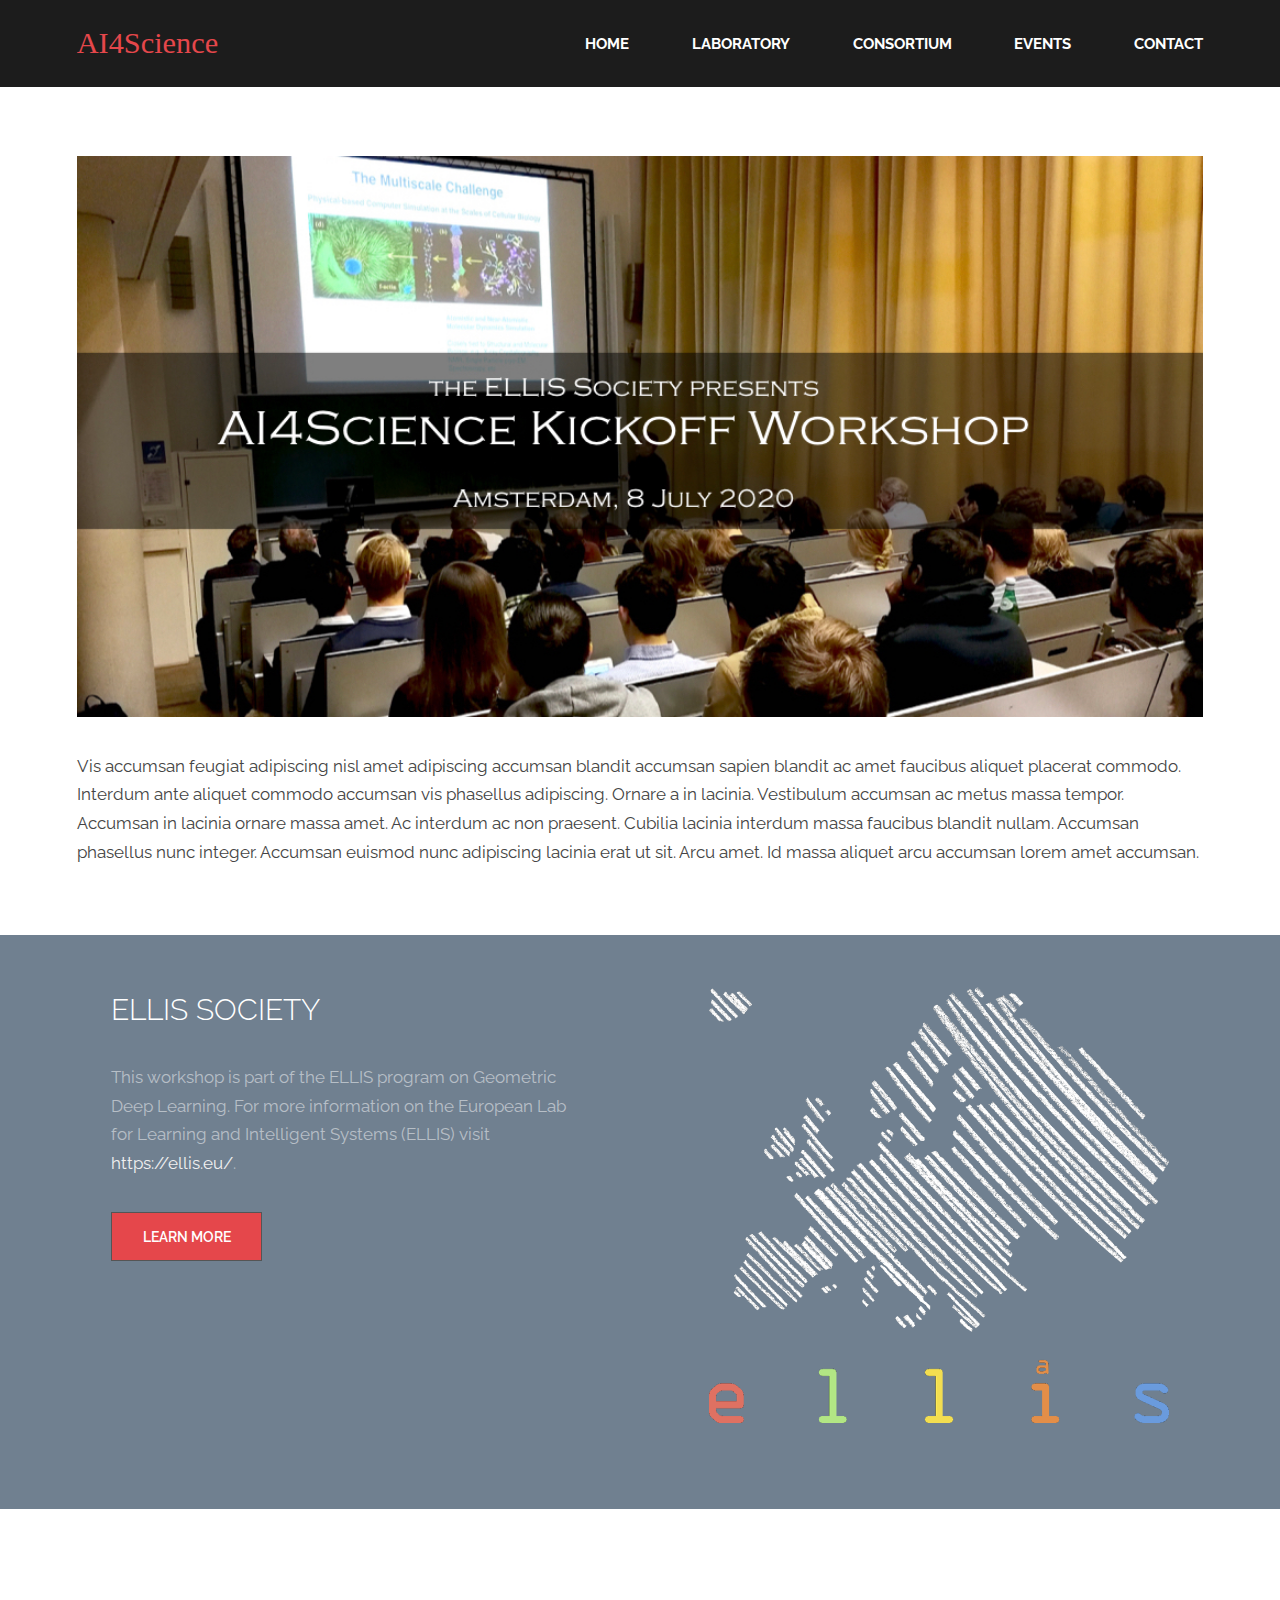
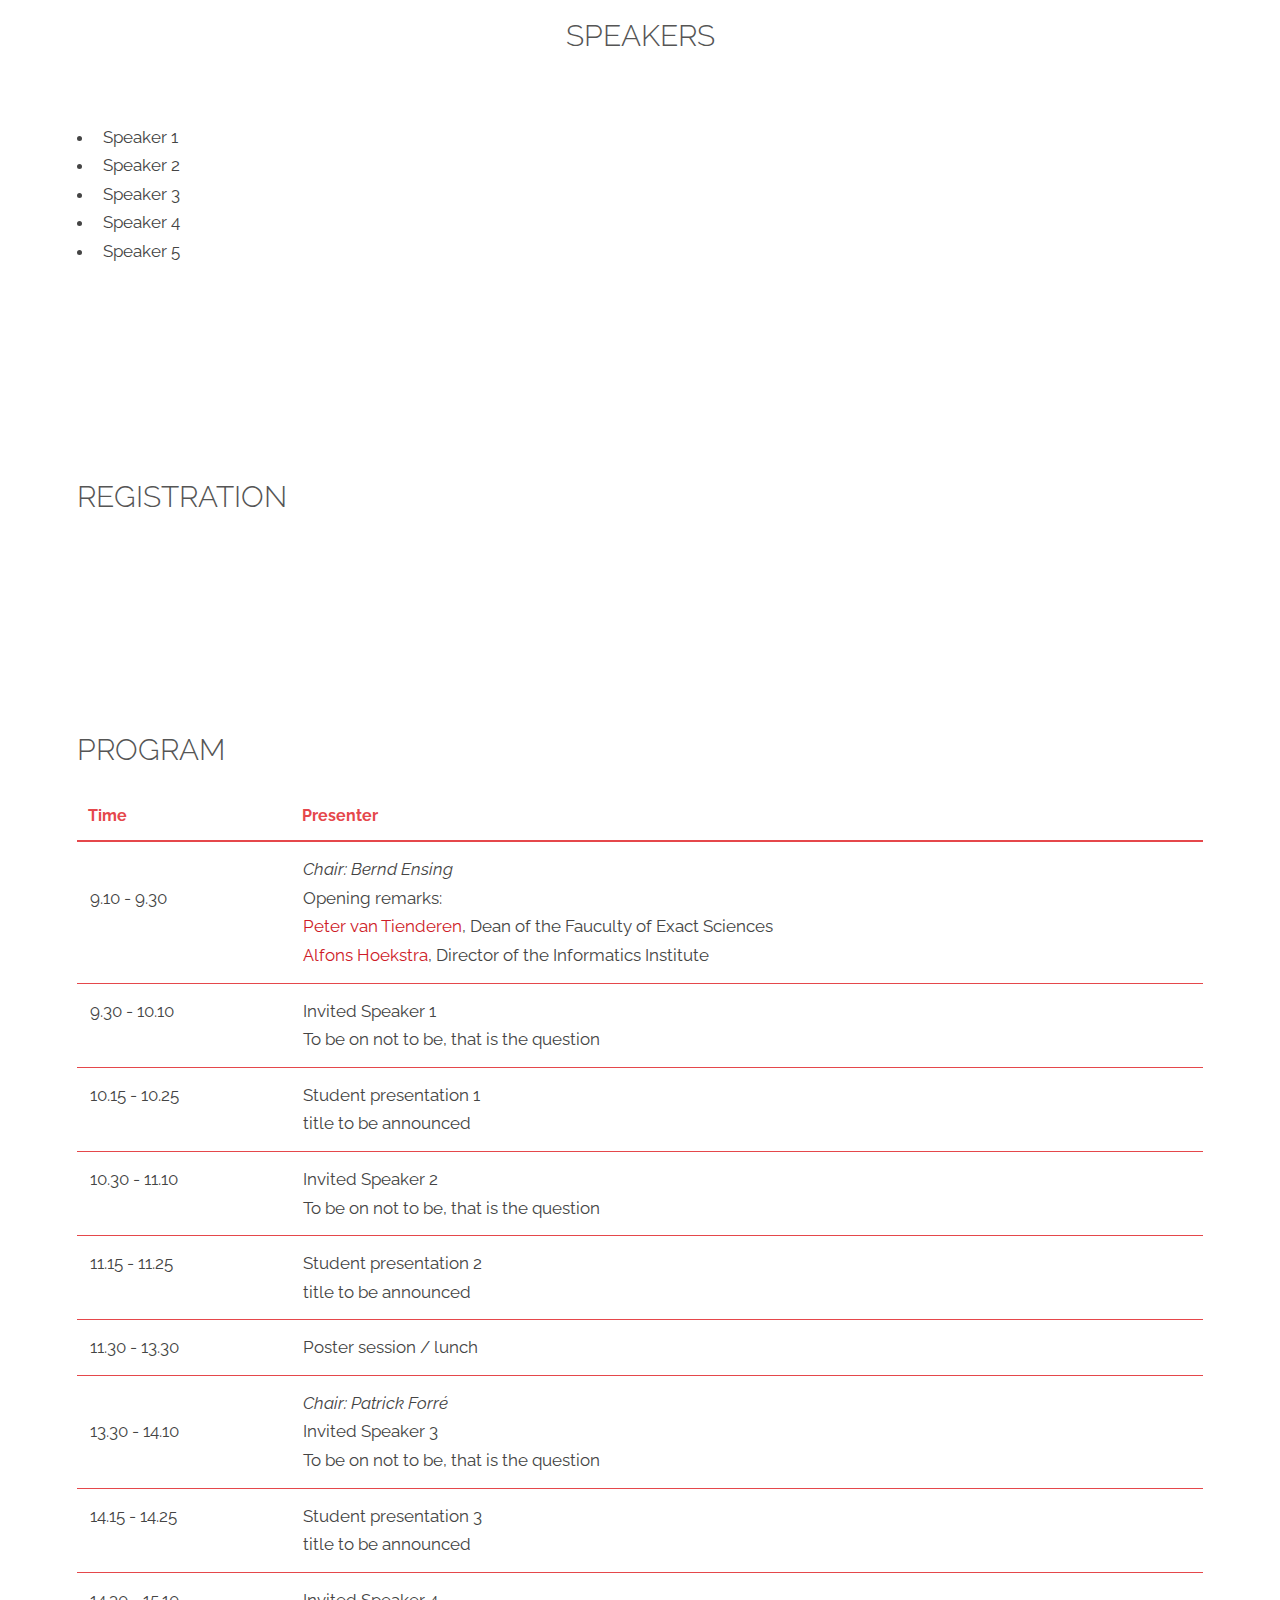
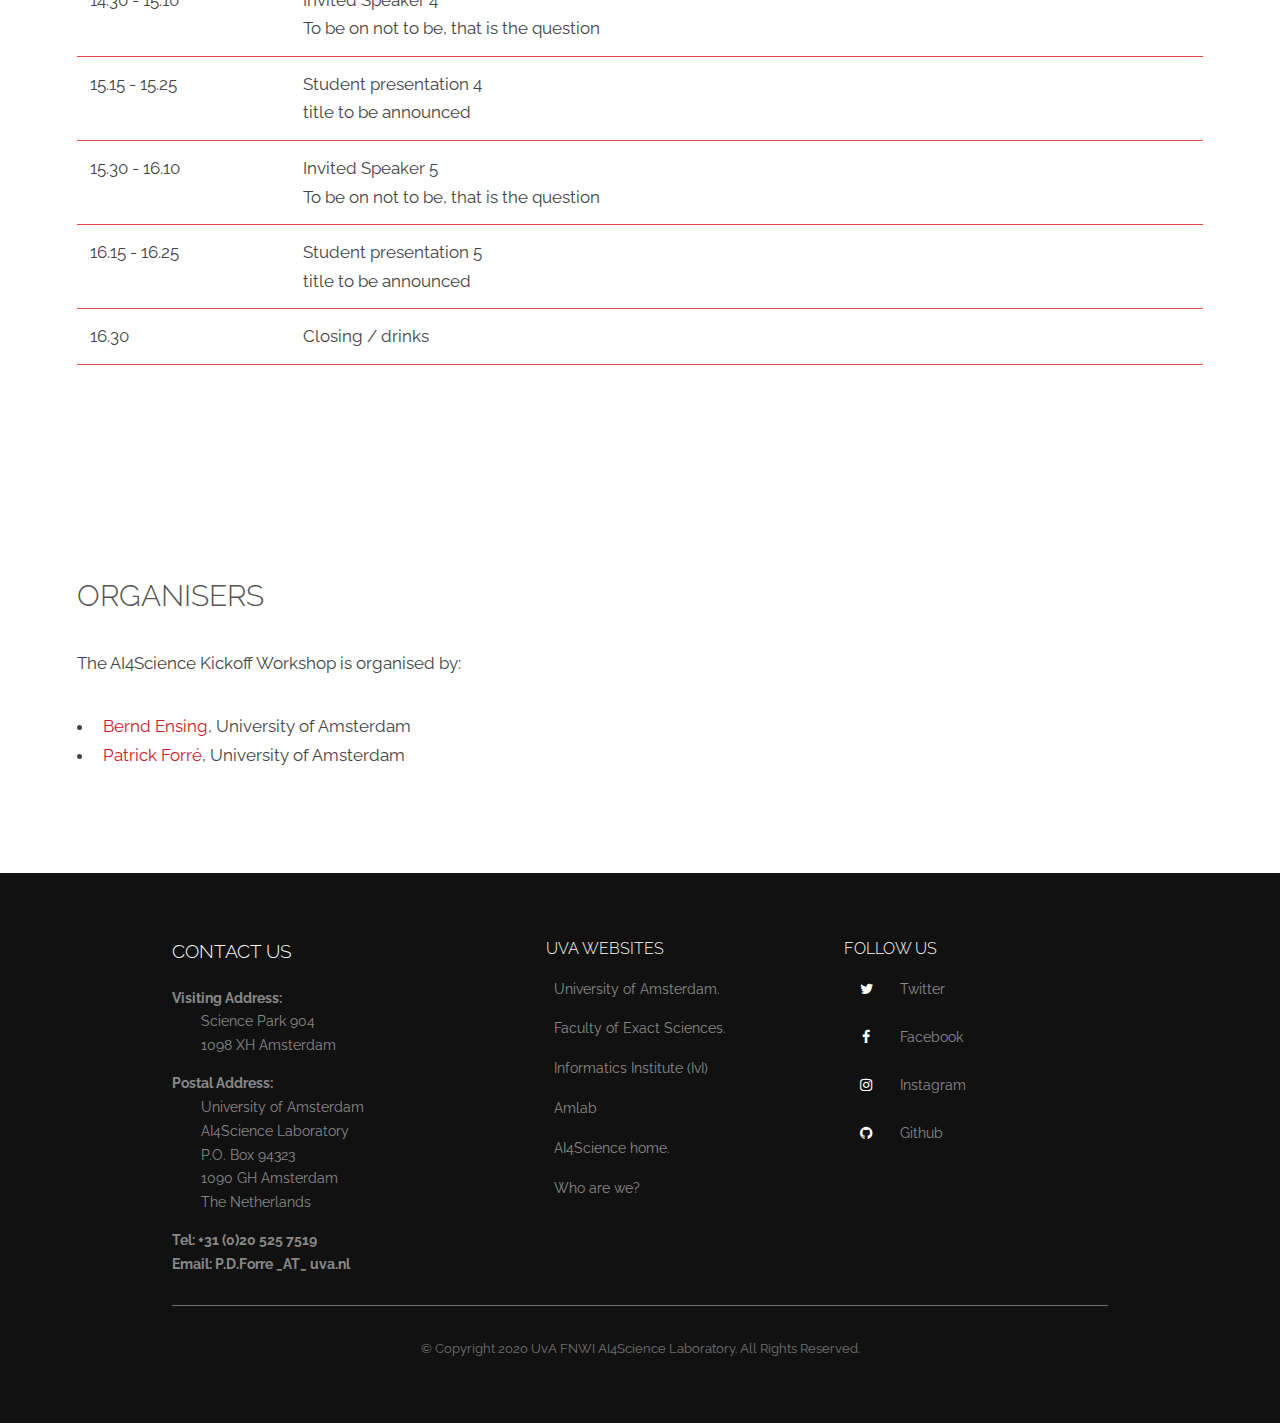
<file: tryout/events.html>
<!DOCTYPE HTML>
<html>
<head>
  <title>AI4Science</title>
  <meta charset="utf-8" />
  <meta name="viewport" content="width=device-width, initial-scale=1, user-scalable=no" />
  <link rel="stylesheet" href="assets/css/main.css" />
</head>

<body>

<!-- Header -->
<header id="header">
  <div class="inner">
    <a href="index.html" class="logo">AI4Science</a>
    <nav id="nav">
      <a href="index.html">Home</a>
      <a href="laboratory.html">Laboratory</a>
      <a href="consortium.html">Consortium</a>
      <a href="events.html">Events</a>
      <a href="index.html#footer">Contact</a>
    </nav>
  </div>
</header>

<a href="#menu" class="navPanelToggle"><span class="fa fa-bars"></span></a>

  <!-- Main -->
  <section id="main" >
  <div class="inner">
<!--    <a href="#" class="image fit"><img src="images/molsim3_s.jpg"
  alt="" /></a> -->
    <a href="#" class="image fit"><img src="images/banner_kickoff.jpg" alt="" /></a>

    <p>Vis accumsan feugiat adipiscing nisl amet adipiscing accumsan
    blandit accumsan sapien blandit ac amet faucibus aliquet placerat
    commodo. Interdum ante aliquet commodo accumsan vis phasellus
    adipiscing. Ornare a in lacinia. Vestibulum accumsan ac metus
    massa tempor. Accumsan in lacinia ornare massa amet. Ac interdum
    ac non praesent. Cubilia lacinia interdum massa faucibus blandit
    nullam. Accumsan phasellus nunc integer. Accumsan euismod nunc
    adipiscing lacinia erat ut sit. Arcu amet. Id massa aliquet arcu
    accumsan lorem amet accumsan.</p>
  </div>
  </section>
  
  <section id="two-alt">
  <div class="inner">
    <article>
      <div class="content">
	<h2>ELLIS Society</h2>
	<p>
	This workshop is part of the ELLIS program on Geometric
	Deep Learning. For more information on the European Lab for
	Learning and Intelligent Systems (ELLIS) visit
	<a class="alt" href="https://ellis.eu/">https://ellis.eu/</a>.
	</p>
	<ul class="actions">
	  <li><a href="https://ellis.eu/" class="button special">Learn More</a></li>
	</ul>
      </div>
    </article>
    <article class="alt">
      <div class="content">
        <div class="image fit">
	  <img src="images/ellis_logo.png" alt="ELLIS Society" />
	</div>
      </div>
    </article>
  </div>
  </section>
  
  <section id="one">
  <div class="inner">
    <header class="special">
    <h2>Speakers</h2>
    </header>
    <p>
    <ul>
      <li>Speaker 1
      <li>Speaker 2
      <li>Speaker 3
      <li>Speaker 4
      <li>Speaker 5
    </ul>
    </p>
  </div>
  </section>
  
  <section id="one">
  <div class="inner">
    <header>
    <h2>Registration</h2>
    </header>
    <p>
    
    </p>
  </div>
  </section>
  
  <section id="one">
  <div class="inner">
    <header>
    <h2>Program</h2>
    </header>
    
  <div class="table-wrapper">
    <table>
      <thead>
	<tr>
	  <th>Time</th>
	  <th>Presenter</th>
	</tr>
      </thead>
      <tbody>
      <tr>
	<td><br>9.10 - 9.30</td>
	<td><i>Chair: Bernd Ensing</i><br>
	  Opening remarks:<br>
	  <a
	  href="https://www.uva.nl/en/profile/t/i/p.h.vantienderen/p.h.vantienderen.html">Peter
	  van Tienderen</a>, Dean of the Fauculty of Exact Sciences<br>
	  <a
	  href="https://www.uva.nl/profiel/h/o/a.g.hoekstra/a.g.hoekstra.html">Alfons
	  Hoekstra</a>, Director of the Informatics Institute<br>
	</td>  
      </tr>
      <tr>
	<td>9.30 - 10.10</td>
	<td>Invited Speaker 1<br>
	  <span class="title">To be on not to be, that is the question</span>
	</td>  
      </tr>
      <tr>
	<td>10.15 - 10.25</td>
	<td>Student presentation 1<br>
	  title to be announced
	</td>
      </tr>
      <tr>
	<td>10.30 - 11.10</td>
	<td>Invited Speaker 2<br>
	  <span class="title">To be on not to be, that is the question</span>
	</td>  
      </tr>
      <tr>
	<td>11.15 - 11.25</td>
	<td>Student presentation 2<br>
	  title to be announced
	</td>
      </tr>
      <tr>
	<td>11.30 - 13.30</td>
	<td>Poster session / lunch </td>
      </tr>
      <tr>
	<td><br>13.30 - 14.10</td>
	<td><i>Chair: Patrick Forr&eacute</i><br>
	Invited Speaker 3<br>
	  <span class="title">To be on not to be, that is the question</span>
	</td>  
      </tr>
      <tr>
	<td>14.15 - 14.25</td>
	<td>Student presentation 3<br>
	  title to be announced
	</td>
      </tr>
      <tr>
	<td>14.30 - 15.10</td>
	<td>Invited Speaker 4<br>
	  <span class="title">To be on not to be, that is the question</span>
	</td>  
      </tr>
      <tr>
	<td>15.15 - 15.25</td>
	<td>Student presentation 4<br>
	  title to be announced
	</td>
      </tr>
      <tr>
	<td>15.30 - 16.10</td>
	<td>Invited Speaker 5<br>
	  <span class="title">To be on not to be, that is the question</span>
	</td>  
      </tr>
      <tr>
	<td>16.15 - 16.25</td>
	<td>Student presentation 5<br>
	  title to be announced
	</td>
      </tr>
      <tr>
	<td>16.30</td>
	<td>Closing / drinks </td>
      </tr>
    </tbody>
    </table>

  </div>
  </div>
  </section>
  

    <section id="one">
      <div class="inner">
	<header>
	<h2>Organisers</h2>
	</header>
	<p>
	The AI4Science Kickoff Workshop is organised by:
	<ul>
	  <li> <a href="http://www.acmm.nl/ensing/">Bernd Ensing</a>, University of Amsterdam
	  <li> <a href="https://www.uva.nl/en/profile/f/o/p.d.forre/p.d.forre.html">Patrick Forr&eacute</a>, University of Amsterdam
	</ul>
	</p>
      </div>
    </section>



<!-- Footer -->
<footer id="footer">
<div class="inner">
<div class="content">
  <section>
  <h3>Contact Us</h3>
  <dl>
    <dt>Visiting Address:</dt>
      <dd>Science Park 904</dd>
      <dd>1098 XH Amsterdam</dd>
    
    <dt>Postal Address:</dt>
      <dd>University of Amsterdam</dd>
      <dd>AI4Science Laboratory</dd>
      <dd>P.O. Box 94323</dd>
      <dd>1090 GH Amsterdam</dd>
      <dd>The Netherlands</dd>

    <dt>Tel: +31 (0)20 525 7519<br>
    Email: <a href="laboratory.html#people_id">P.D.Forre _AT_ uva.nl</a></dt>
  </dl>  
  </section>
    
  <section>
  <h4>UvA websites</h4>
  <ul class="plain">
    <li><a href="https://www.uva.nl">University of Amsterdam.</a></li>
    <li><a href="https://www.uva.nl/en/about-the-uva/organisation/faculties/faculty-of-science/faculty-of-science.html">Faculty of Exact Sciences.</a></li>
    <li><a href="https://ivi.uva.nl/">Informatics Institute (IvI)</a></li>
    <li><a href="http://amlab.science.uva.nl/">Amlab</a></li>
    <li><a href="index.html">AI4Science home.</a></li>
    <li><a href="laboratory.html#people_id">Who are we?</a></li>
  </ul>
  </section>
  <section>
  <h4>Follow us</h4>
  <ul class="plain">
    <li><a href="#"><i class="icon fa-twitter">&nbsp;</i>Twitter</a></li>
    <li><a href="#"><i class="icon fa-facebook">&nbsp;</i>Facebook</a></li>
    <li><a href="#"><i class="icon fa-instagram">&nbsp;</i>Instagram</a></li>
    <li><a href="#"><i class="icon fa-github">&nbsp;</i>Github</a></li>
  </ul>
  </section>
</div>
<div class="copyright">
  &copy; Copyright 2020 UvA FNWI AI4Science Laboratory. All Rights Reserved.
</div>
</div>
</footer>




<!-- Scripts -->
<script src="assets/js/jquery.min.js"></script>
<script src="assets/js/skel.min.js"></script>
<script src="assets/js/util.js"></script>
<script src="assets/js/main.js"></script>

</body>
</html>
</file>
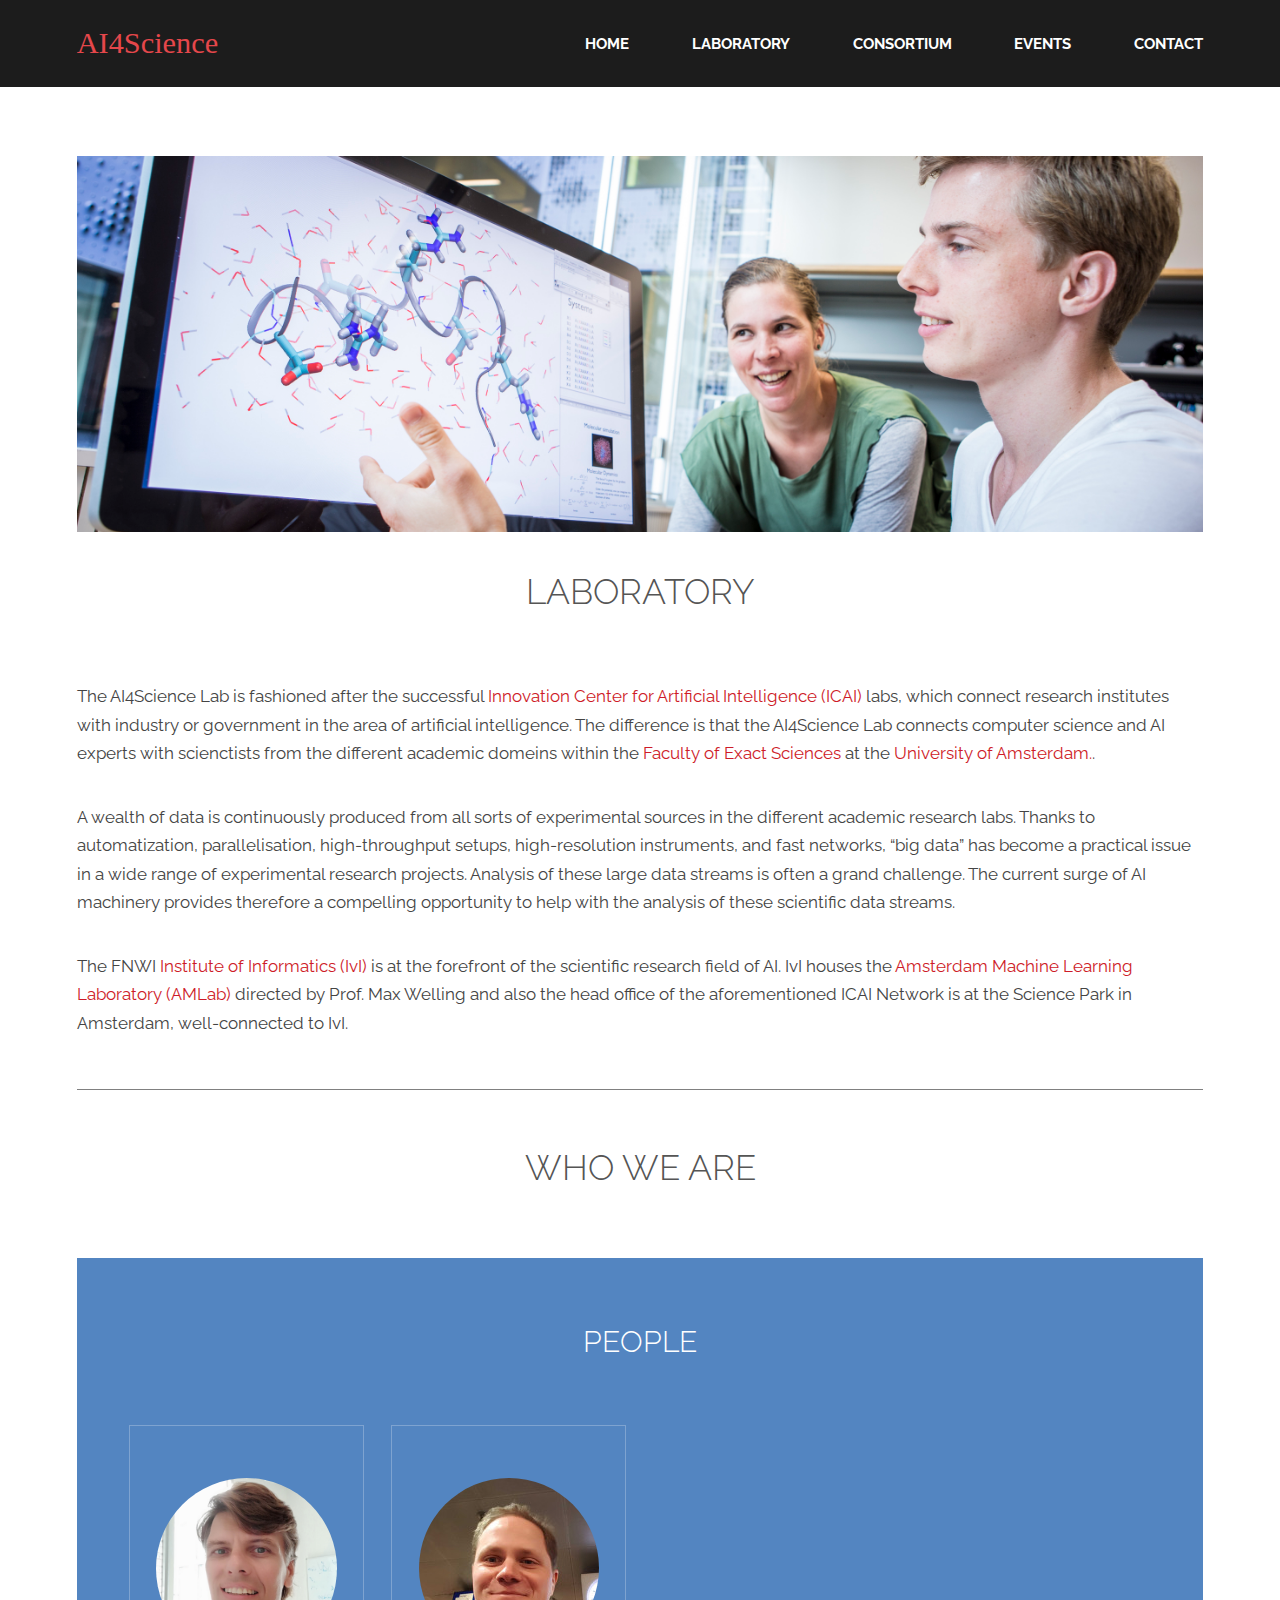
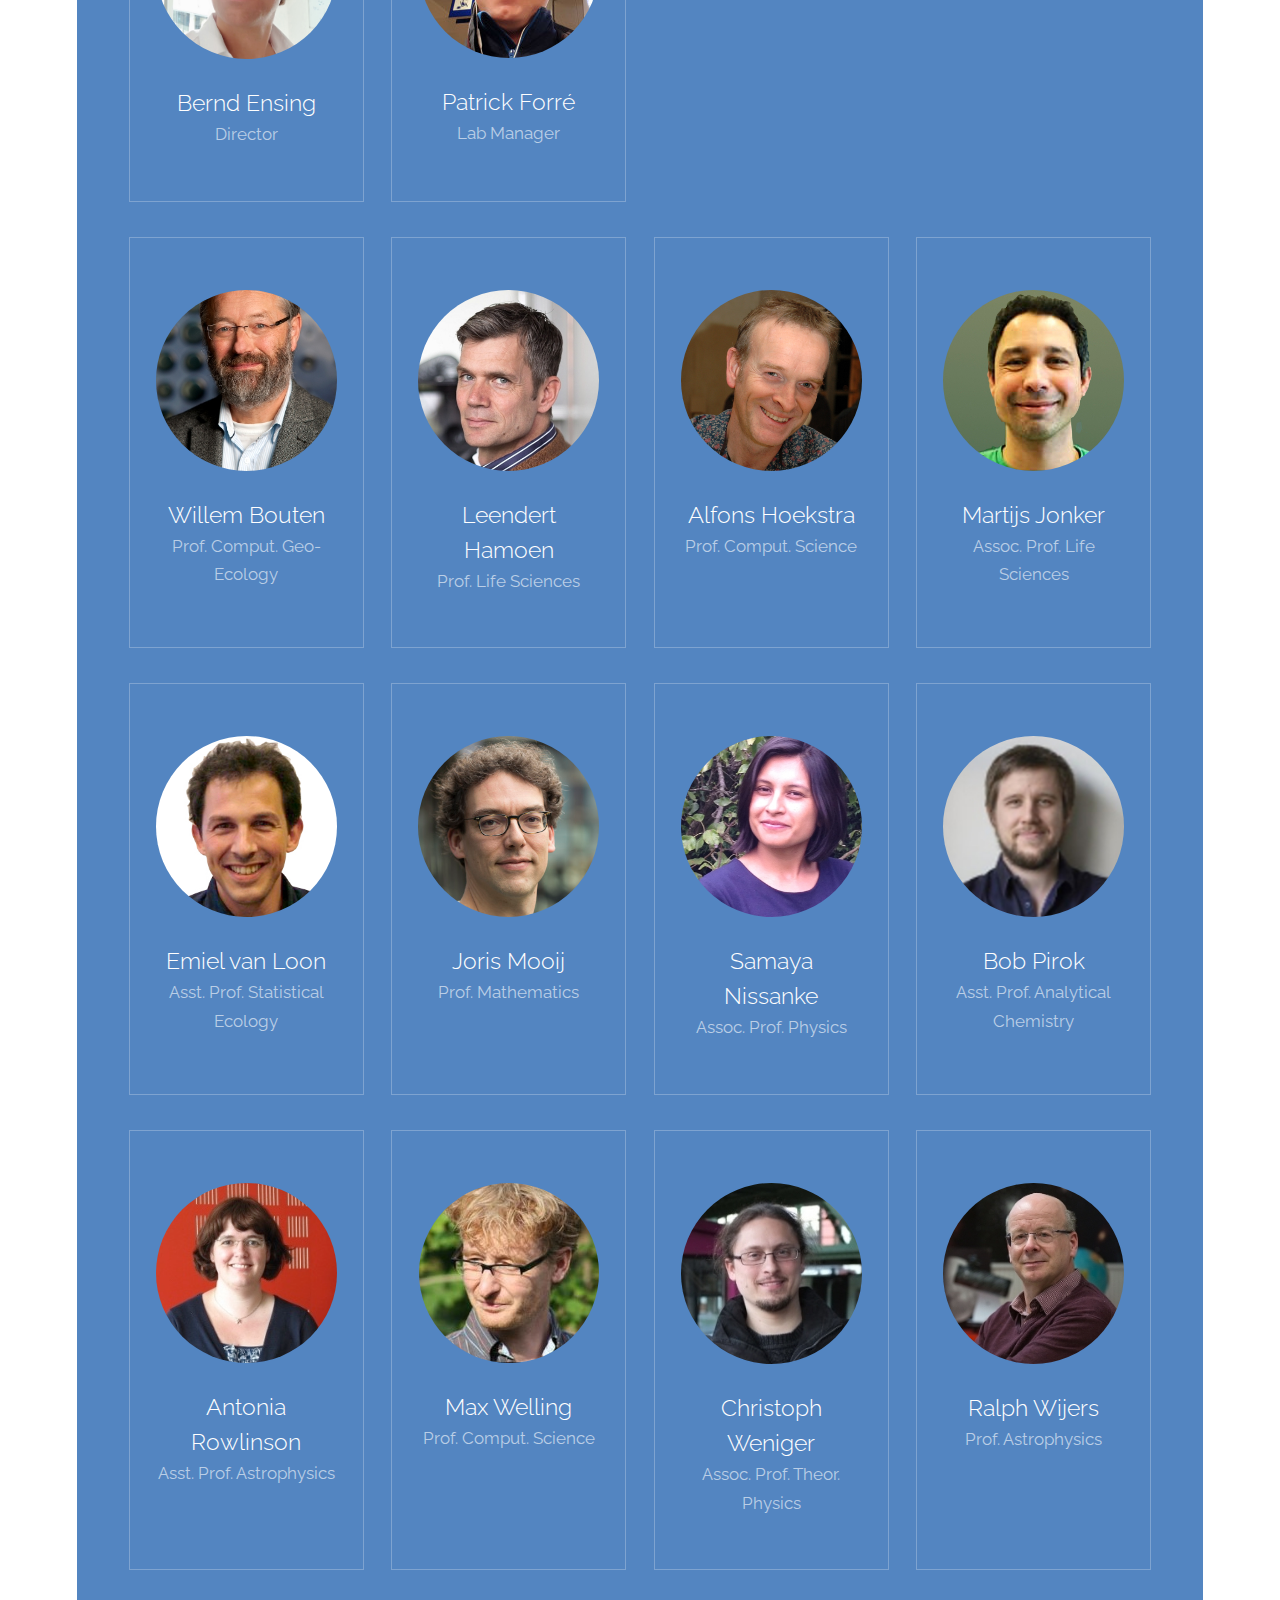
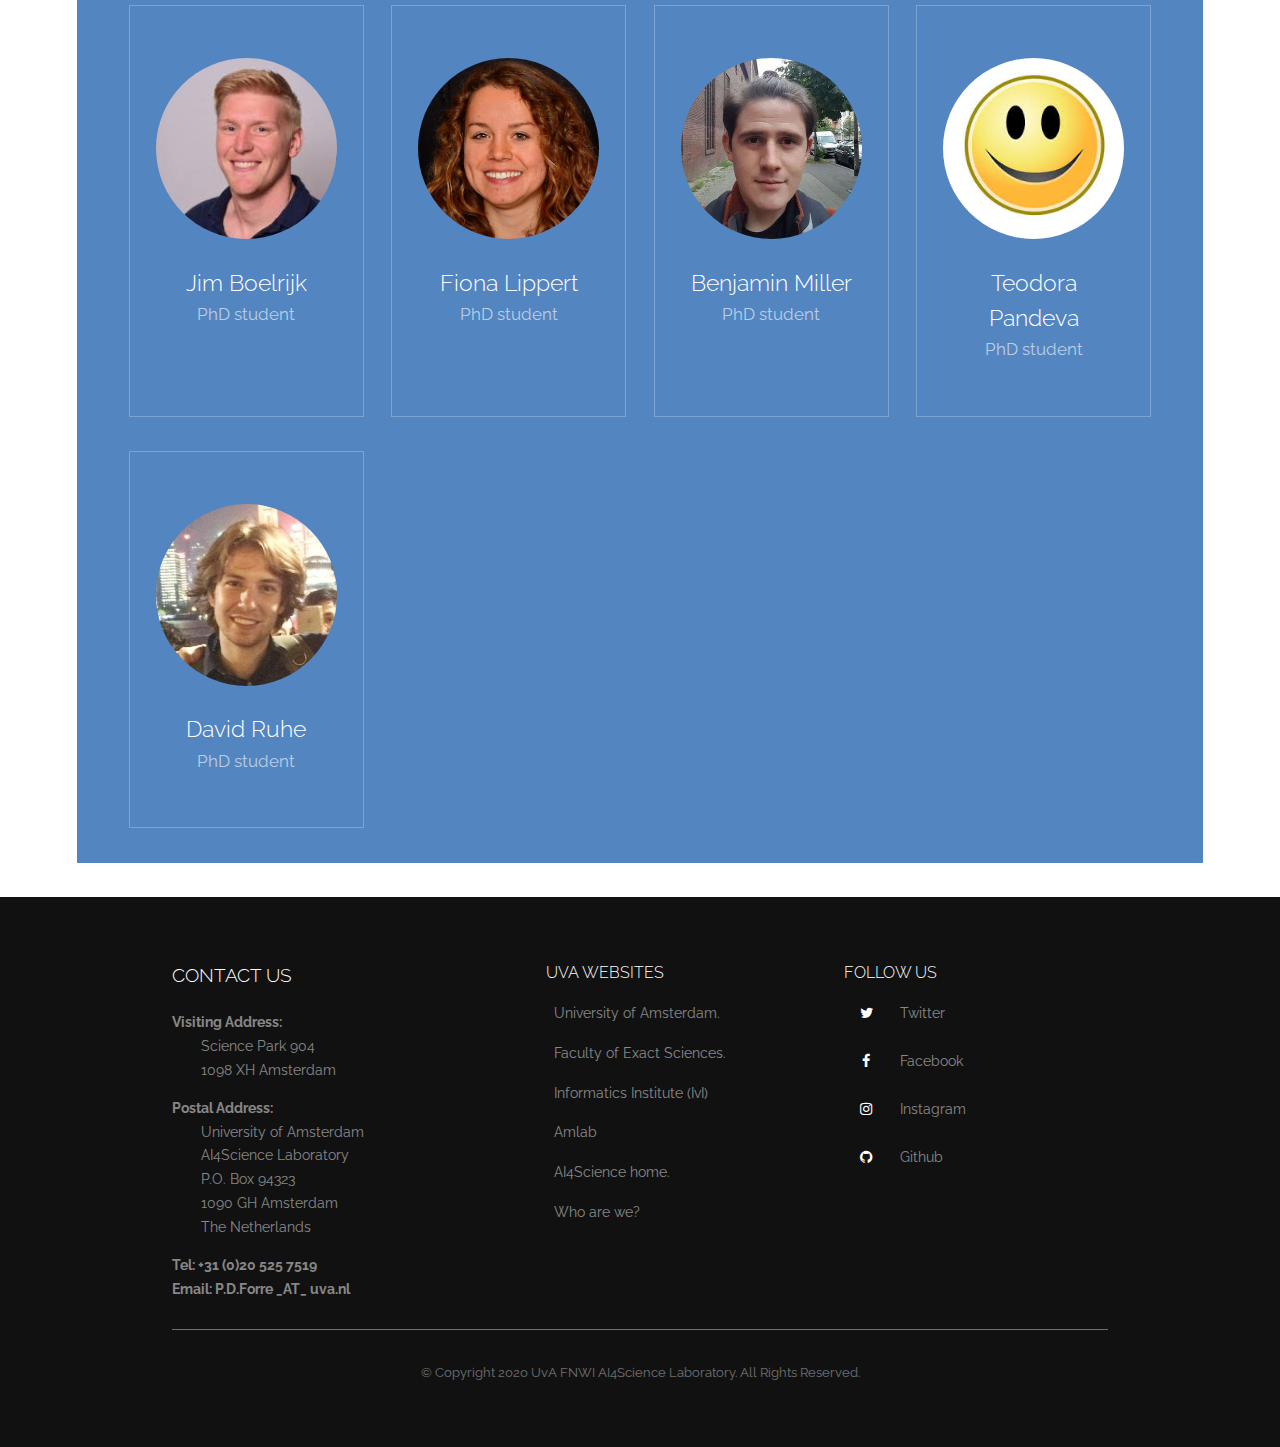
<file: tryout/laboratory.html>
<!DOCTYPE HTML>
<html>
<head>
  <title>AI4Science</title>
  <meta charset="utf-8" />
  <meta name="viewport" content="width=device-width, initial-scale=1, user-scalable=no" />
  <link rel="stylesheet" href="assets/css/main.css" />
</head>

<body>

<!-- Header -->
<header id="header">
  <div class="inner">
    <a href="index.html" class="logo">AI4Science</a>
    <nav id="nav">
      <a href="index.html">Home</a>
      <a href="laboratory.html">Laboratory</a>
      <a href="consortium.html">Consortium</a>
      <a href="events.html">Events</a>
      <a href="index.html#footer">Contact</a>
    </nav>
  </div>
</header>

<a href="#menu" class="navPanelToggle"><span class="fa fa-bars"></span></a>

  <!-- Main -->
  <section id="main" >
  <div class="inner">
    <a href="#" class="image fit"><img src="images/banner_lab.jpg" alt="AI4Science Laboratorium" /></a>
    <header class="major special">
    <h1>Laboratory</h1>
    </header>

    <p>
    The AI4Science Lab is fashioned after the successful <a
    href="https://icai.ai">Innovation Center for Artificial
    Intelligence (ICAI)</a> labs, which connect research institutes
    with industry or government in the area of artificial
    intelligence. The difference is that the AI4Science Lab connects computer
    science and AI experts with scienctists from the different academic
    domeins within the <a
    href="https://www.uva.nl/en/about-the-uva/organisation/faculties/faculty-of-science/faculty-of-science.html">Faculty
    of Exact Sciences</a> at the <a href="https://www.uva.nl">University of
    Amsterdam.</a>. 
    </p>
    <p>
    A wealth of data is continuously produced from all sorts of
    experimental sources in the different academic research
    labs. Thanks to automatization, parallelisation, high-throughput
    setups, high-resolution instruments, and fast networks, “big data”
    has become a practical issue in a wide range of experimental
    research projects. Analysis of these large data streams is often a
    grand challenge. The current surge of AI machinery provides
    therefore a compelling opportunity to help with the analysis of
    these scientific data streams. 
    </p>
    <p>
    The FNWI <a href="https://ivi.uva.nl/">Institute of Informatics
    (IvI)</a> is at the forefront of the 
    scientific research field of AI. IvI houses the <a
    href="http://amlab.science.uva.nl/">Amsterdam Machine Learning
    Laboratory (AMLab)</a> directed by Prof. Max Welling and also
    the head office of the aforementioned ICAI Network is at the
    Science Park in Amsterdam, well-connected to IvI.
    </p>
    <hr class="major">

    <header class="major special">
    <h1>Who we are</h1>
    </header>

    <!-- Two -->
<!--    <section id="people" class="wrapper style1 special"> -->
    <section id="people_id" class="people">
    <div class="inner">
      <header>
        <h2>People</h2>
      </header>
      <div class="flex flex-4">
        <div class="box person">
	  <div class="image round">
	    <a href="http://www.acmm.nl/ensing/">
	    <img src="people/BerndEnsing2_s.jpg" alt="Bernd Ensing" /></a>
	  </div>
	  <h3><a href="http://www.acmm.nl/ensing/">Bernd Ensing</a></h3>
	  <p>Director</p>
	</div>
	<div class="box person">
	  <div class="image round">
	    <a href="https://www.uva.nl/en/profile/f/o/p.d.forre/p.d.forre.html">
	    <img src="people/PatrickForre.jpg" alt="Patrick Forre" /></a>
	  </div>
	  <h3><a href="https://www.uva.nl/en/profile/f/o/p.d.forre/p.d.forre.html">Patrick Forr&eacute</a></h3>
	  <p>Lab Manager</p>
	</div>
	<div class="box"></div>
	<div class="box"></div>
      </div>	

      <div class="flex flex-4">
	<div class="box person">
	  <div class="image round">
	    <a href="https://www.uva.nl/profiel/b/o/w.bouten/w.bouten.html">
	    <img src="people/WillemBouten.jpg" alt="Willem Bouten" /></a>
	  </div>
	  <h3><a href="https://www.uva.nl/profiel/b/o/w.bouten/w.bouten.html">Willem Bouten</a></h3>
	  <p>Prof. Comput. Geo-Ecology</p>
	</div>
	<div class="box person">
	  <div class="image round">
	    <a href="https://www.uva.nl/en/profile/h/a/l.w.hamoen/l.w.hamoen.html">
	    <img src="people/LeendertHamoen.jpg" alt="Leendert Hamoen" /></a>
	  </div>
	  <h3><a href="https://www.uva.nl/en/profile/h/a/l.w.hamoen/l.w.hamoen.html">Leendert Hamoen</a></h3>
	  <p>Prof. Life Sciences</p>
	</div>
	<div class="box person">
	  <div class="image round">
	    <a href="https://www.uva.nl/profiel/h/o/a.g.hoekstra/a.g.hoekstra.html">
	    <img src="people/AlfonsHoekstra.jpg" alt="Alfons Hoekstra" /></a>
	  </div>
	  <h3><a href="https://www.uva.nl/profiel/h/o/a.g.hoekstra/a.g.hoekstra.html">Alfons Hoekstra</a></h3>
	  <p>Prof. Comput. Science</p>
	</div>
	<div class="box person">
	  <div class="image round">
	    <a href="https://www.uva.nl/profiel/j/o/m.j.jonker/m.j.jonker.html">
	    <img src="people/MartijsJonker.jpg" alt="Martijs Jonker" /></a>
	  </div>
	  <h3><a href="https://www.uva.nl/profiel/j/o/m.j.jonker/m.j.jonker.html">Martijs Jonker</a></h3>
	  <p>Assoc. Prof. Life Sciences</p>
	</div>
      </div>	

      <div class="flex flex-4">	  
	<div class="box person">
	  <div class="image round">
	    <a href="https://www.uva.nl/en/profile/l/o/e.e.vanloon/e.e.vanloon.html">
	    <img src="people/EmielvanLoon.jpg" alt="Emiel van Loon" /></a>
	  </div>
	  <h3><a href="https://www.uva.nl/en/profile/l/o/e.e.vanloon/e.e.vanloon.html">Emiel van Loon</a></h3>
	  <p>Asst. Prof. Statistical Ecology</p>
	</div>
	<div class="box person">
	  <div class="image round">
	    <a href="https://www.uva.nl/profiel/m/o/j.m.mooij/j.m.mooij.html">
	    <img src="people/JorisMooij.jpg" alt="Joris Mooij" /></a>
	  </div>
	  <h3><a href="https://www.uva.nl/profiel/m/o/j.m.mooij/j.m.mooij.html">Joris Mooij</a></h3>
	  <p>Prof. Mathematics</p>
	</div>
	<div class="box person">
	  <div class="image round">
	    <a href="https://www.uva.nl/en/profile/n/i/s.m.nissanke/s.m.nissanke.html">
	    <img src="people/SamayaNissanke.jpg" alt="Samaya Nissanke" /></a>
	  </div>
	  <h3><a href="https://www.uva.nl/en/profile/n/i/s.m.nissanke/s.m.nissanke.html">Samaya Nissanke</a></h3>
	  <p>Assoc. Prof. Physics</p>
	</div>
	<div class="box person">
	  <div class="image round">
	    <a href="https://www.uva.nl/profiel/p/i/b.w.j.pirok/b.w.j.pirok.html">
	    <img src="people/BobPirok_s.jpg" alt="Bob Pirok" /></a>
	  </div>
	  <h3><a href="https://www.uva.nl/profiel/p/i/b.w.j.pirok/b.w.j.pirok.html">Bob Pirok</a></h3>
	  <p>Asst. Prof. Analytical Chemistry</p>
	</div>
      </div>	

      <div class="flex flex-4">	  
	<div class="box person">
	  <div class="image round">
	    <a href="https://www.uva.nl/en/profile/r/o/b.a.rowlinson/b.a.rowlinson.html">
	    <img src="people/AntoniaRowlinson.jpg" alt="Antonia Rowlinson" /></a>
	  </div>
	  <h3><a href="https://www.uva.nl/en/profile/r/o/b.a.rowlinson/b.a.rowlinson.html">Antonia Rowlinson</a></h3>
	  <p>Asst. Prof. Astrophysics</p>
	</div>
	<div class="box person">
	  <div class="image round">
	    <a href="https://www.ics.uci.edu/~welling/">
	    <img src="people/MaxWelling.jpg" alt="Max Welling" /></a>
	  </div>
	  <h3><a href="https://www.ics.uci.edu/~welling/">Max Welling</a></h3>
	  <p>Prof. Comput. Science</p>
	</div>
	<div class="box person">
	  <div class="image round">
	    <a href="https://www.uva.nl/en/profile/w/e/c.weniger/c.weniger.html">
	    <img src="people/ChristophWeniger.jpg" alt="Christoph Weniger" /></a>
	  </div>
	  <h3><a href="https://www.uva.nl/en/profile/w/e/c.weniger/c.weniger.html">Christoph Weniger</a></h3>
	  <p>Assoc. Prof. Theor. Physics</p>
	</div>
	<div class="box person">
	  <div class="image round">
	    <a href="https://www.uva.nl/en/profile/w/i/r.a.m.j.wijers/r.a.m.j.wijers.html">
	    <img src="people/RalphWijers.jpg" alt="Ralph Wijers" /></a>
	  </div>
	  <h3><a href="https://www.uva.nl/en/profile/w/i/r.a.m.j.wijers/r.a.m.j.wijers.html">Ralph Wijers</a></h3>
	  <p>Prof. Astrophysics</p>
	</div>
      </div>

      <div class="flex flex-4">	  
	<div class="box person">
	  <div class="image round">
	    <a href="">
	    <img src="people/JimBoelrijk2.jpg" alt="Jim Boelrijk" /></a>
	  </div>
	  <h3><a href="">Jim Boelrijk</a></h3>
	  <p>PhD student</p>
	</div>
	<div class="box person">
	  <div class="image round">
	    <a href="">
	    <img src="people/FionaLippert.jpg" alt="Fiona Lippert" /></a>
	  </div>
	  <h3><a href="">Fiona Lippert</a></h3>
	  <p>PhD student</p>
	</div>
	<div class="box person">
	  <div class="image round">
	    <img src="people/BenjaminMiller.jpg" alt="Benjamin Miller" />
	  </div>
	  <h3><a href="">Benjamin Miller</a></h3>
	  <p>PhD student</p>
	</div>
	<div class="box person">
	  <div class="image round">
	    <a href="">
	    <img src="people/smiley.jpg" alt="Teodora Pandeva" /></a>
	  </div>
	  <h3><a href="">Teodora Pandeva</a></h3>
	  <p>PhD student</p>
	</div>
      </div>

      <div class="flex flex-4">
	<div class="box person">
	  <div class="image round">
	    <a href="">
	    <img src="people/DavidRuhe.jpg" alt="David Ruhe" /></a>
	  </div>
	  <h3><a href="">David Ruhe</a></h3>
	  <p>PhD student</p>
	</div>
	<div></div>
	<div></div>
	<div></div>
      </div>

      </div>
    </section>
  
  

</div>
</section>

<!-- Footer -->
<footer id="footer">
<div class="inner">
<div class="content">
  <section>
  <h3>Contact Us</h3>
  <dl>
    <dt>Visiting Address:</dt>
      <dd>Science Park 904</dd>
      <dd>1098 XH Amsterdam</dd>
    
    <dt>Postal Address:</dt>
      <dd>University of Amsterdam</dd>
      <dd>AI4Science Laboratory</dd>
      <dd>P.O. Box 94323</dd>
      <dd>1090 GH Amsterdam</dd>
      <dd>The Netherlands</dd>

    <dt>Tel: +31 (0)20 525 7519<br>
    Email: <a href="laboratory.html#people_id">P.D.Forre _AT_ uva.nl</a></dt>
  </dl>  
  </section>
    
  <section>
  <h4>UvA websites</h4>
  <ul class="plain">
    <li><a href="https://www.uva.nl">University of Amsterdam.</a></li>
    <li><a href="https://www.uva.nl/en/about-the-uva/organisation/faculties/faculty-of-science/faculty-of-science.html">Faculty of Exact Sciences.</a></li>
    <li><a href="https://ivi.uva.nl/">Informatics Institute (IvI)</a></li>
    <li><a href="http://amlab.science.uva.nl/">Amlab</a></li>
    <li><a href="index.html">AI4Science home.</a></li>
    <li><a href="laboratory.html#people_id">Who are we?</a></li>
  </ul>
  </section>
  <section>
  <h4>Follow us</h4>
  <ul class="plain">
    <li><a href="#"><i class="icon fa-twitter">&nbsp;</i>Twitter</a></li>
    <li><a href="#"><i class="icon fa-facebook">&nbsp;</i>Facebook</a></li>
    <li><a href="#"><i class="icon fa-instagram">&nbsp;</i>Instagram</a></li>
    <li><a href="#"><i class="icon fa-github">&nbsp;</i>Github</a></li>
  </ul>
  </section>
</div>
<div class="copyright">
  &copy; Copyright 2020 UvA FNWI AI4Science Laboratory. All Rights Reserved.
</div>
</div>
</footer>


<!-- Scripts -->
<script src="assets/js/jquery.min.js"></script>
<script src="assets/js/skel.min.js"></script>
<script src="assets/js/util.js"></script>
<script src="assets/js/main.js"></script>

</body>
</html>
</file>
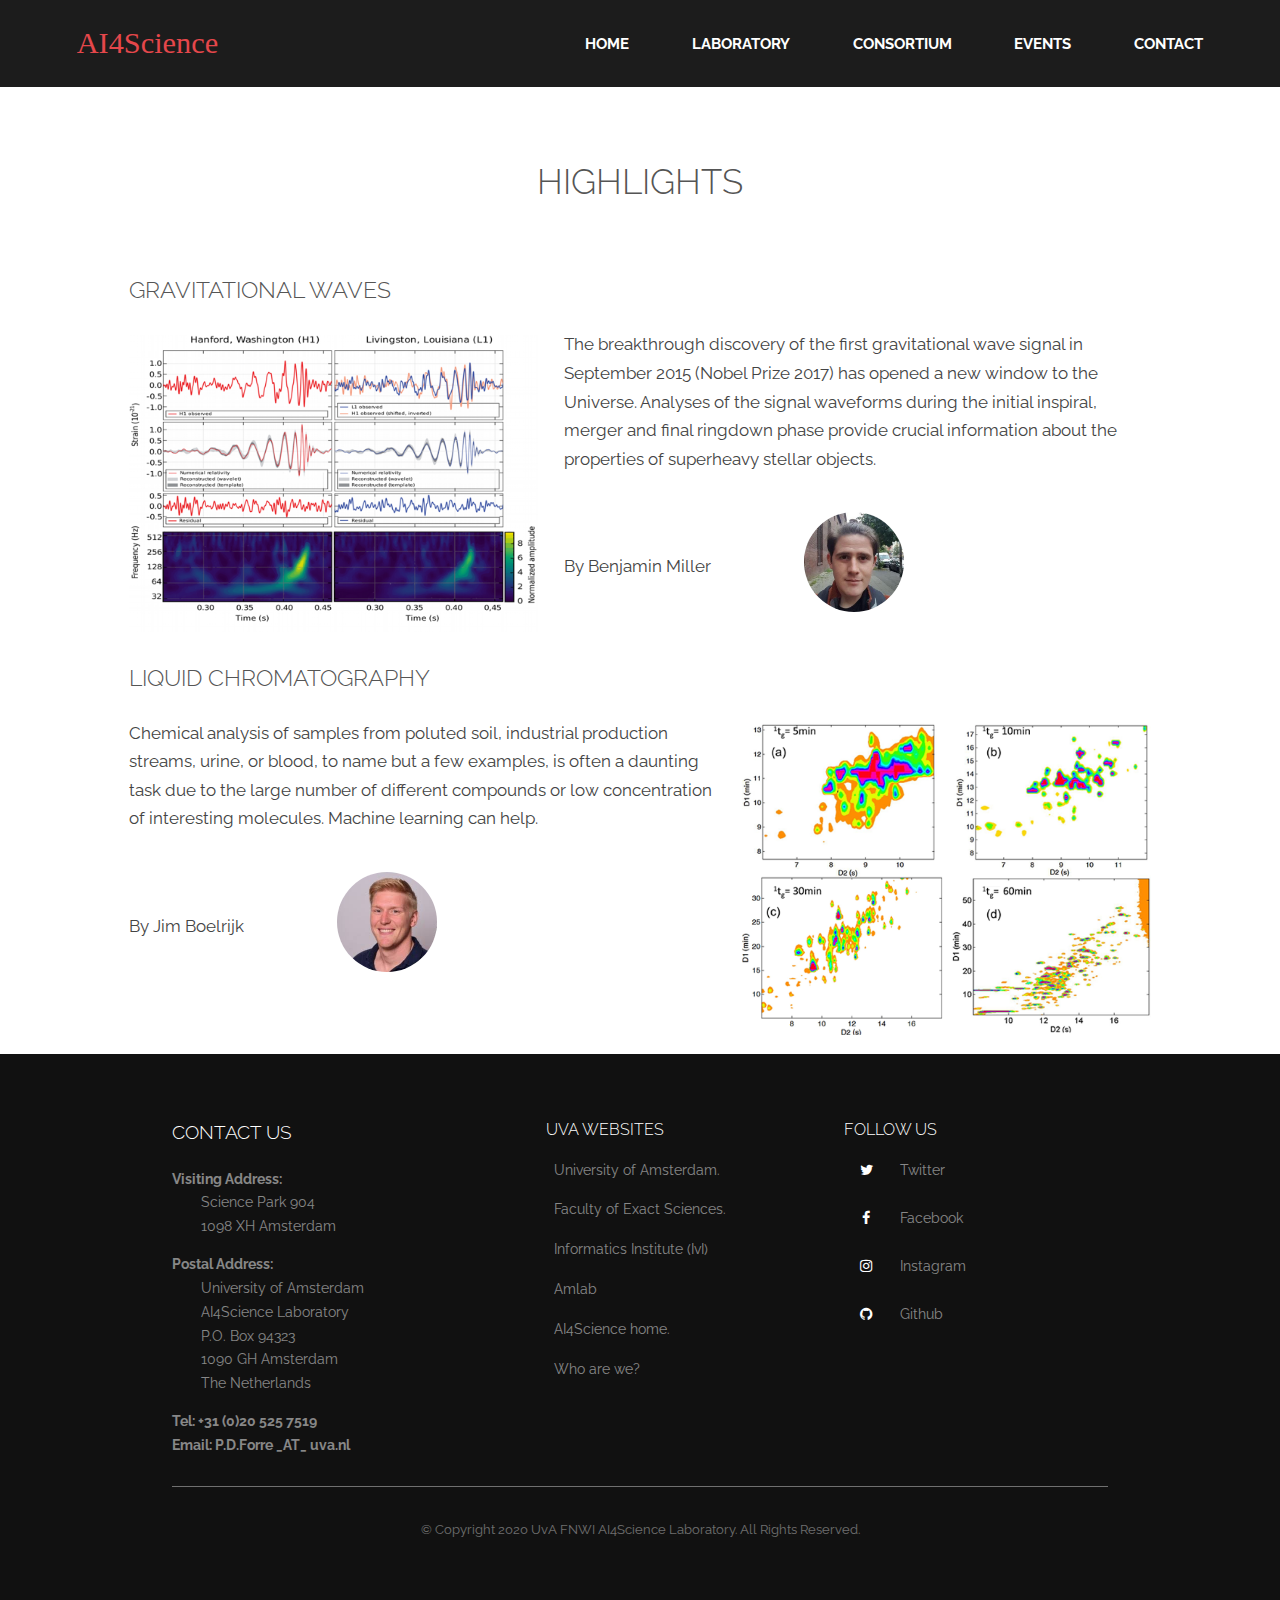
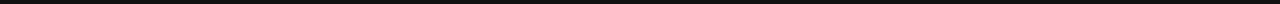
<file: tryout/projects.html>
<!DOCTYPE HTML>
<html>
<head>
  <title>AI4Science</title>
  <meta charset="utf-8" />
  <meta name="viewport" content="width=device-width, initial-scale=1, user-scalable=no" />
  <link rel="stylesheet" href="assets/css/main.css" />
</head>

<body>

<!-- Header -->
<header id="header">
  <div class="inner">
    <a href="index.html" class="logo">AI4Science</a>
    <nav id="nav">
      <a href="index.html">Home</a>
      <a href="laboratory.html">Laboratory</a>
      <a href="consortium.html">Consortium</a>
      <a href="events.html">Events</a>
      <a href="index.html#footer">Contact</a>
    </nav>
  </div>
</header>

<a href="#menu" class="navPanelToggle"><span class="fa fa-bars"></span></a>

  <!-- Main -->
  <section id="main" >
  <div class="inner">

    <header class="major special">
    <h1>Highlights</h1>
    </header>

    <section id="project1">
      <div class="inner">
	<h3>Gravitational waves</h3>

	<p><span class="image left"><img src="images/fig_project1.png" alt="Gravitational waves"/>
	</span>The breakthrough discovery of the first gravitational wave
	signal in September 2015 (Nobel Prize 2017) has opened a new
	window to the Universe. Analyses of the signal waveforms during
	the initial inspiral, merger and final ringdown phase provide
	crucial information about the properties of superheavy stellar
	objects.</p>
	<p>
	<ul class="actions">
	  <li>By Benjamin Miller
	  <li><span class="image right"><img style="width: 100px; border-radius: 50%;" src="people/BenjaminMiller.jpg" alt="Benjamin Miller" /></span>
	</ul>
	</p>
      </div>
    </section>
    

    <section id="project2">
      <div class="inner">
	<h3>Liquid Chromatography</h3>

	<p><span class="image right"><img src="images/fig_project2.png" alt="Gravitational waves"/>
	</span>Chemical analysis of samples from poluted soil, industrial
	production streams, urine, or blood, to name but a few examples,
	is often a daunting task due to the large number of different
	compounds or low concentration of interesting molecules. Machine
	learning can help.</p>
	<p>
	<ul class="actions">
	  <li>By Jim Boelrijk
	  <li><span class="image right"><img style="width: 100px; border-radius: 50%;"
	  src="people/JimBoelrijk2.jpg" alt="Jim Boelrijk" /></span>
	</ul>
	</p>
      </div>
      </section>

    
</div>
</section>

<!-- Footer -->
<footer id="footer">
<div class="inner">
<div class="content">
  <section>
  <h3>Contact Us</h3>
  <dl>
    <dt>Visiting Address:</dt>
      <dd>Science Park 904</dd>
      <dd>1098 XH Amsterdam</dd>
    
    <dt>Postal Address:</dt>
      <dd>University of Amsterdam</dd>
      <dd>AI4Science Laboratory</dd>
      <dd>P.O. Box 94323</dd>
      <dd>1090 GH Amsterdam</dd>
      <dd>The Netherlands</dd>

    <dt>Tel: +31 (0)20 525 7519<br>
    Email: <a href="laboratory.html#people_id">P.D.Forre _AT_ uva.nl</a></dt>
  </dl>  
  </section>
    
  <section>
  <h4>UvA websites</h4>
  <ul class="plain">
    <li><a href="https://www.uva.nl">University of Amsterdam.</a></li>
    <li><a href="https://www.uva.nl/en/about-the-uva/organisation/faculties/faculty-of-science/faculty-of-science.html">Faculty of Exact Sciences.</a></li>
    <li><a href="https://ivi.uva.nl/">Informatics Institute (IvI)</a></li>
    <li><a href="http://amlab.science.uva.nl/">Amlab</a></li>
    <li><a href="index.html">AI4Science home.</a></li>
    <li><a href="laboratory.html#people_id">Who are we?</a></li>
  </ul>
  </section>
  <section>
  <h4>Follow us</h4>
  <ul class="plain">
    <li><a href="#"><i class="icon fa-twitter">&nbsp;</i>Twitter</a></li>
    <li><a href="#"><i class="icon fa-facebook">&nbsp;</i>Facebook</a></li>
    <li><a href="#"><i class="icon fa-instagram">&nbsp;</i>Instagram</a></li>
    <li><a href="#"><i class="icon fa-github">&nbsp;</i>Github</a></li>
  </ul>
  </section>
</div>
<div class="copyright">
  &copy; Copyright 2020 UvA FNWI AI4Science Laboratory. All Rights Reserved.
</div>
</div>
</footer>

<!-- Scripts -->
<script src="assets/js/jquery.min.js"></script>
<script src="assets/js/skel.min.js"></script>
<script src="assets/js/util.js"></script>
<script src="assets/js/main.js"></script>

</body>
</html>
</file>
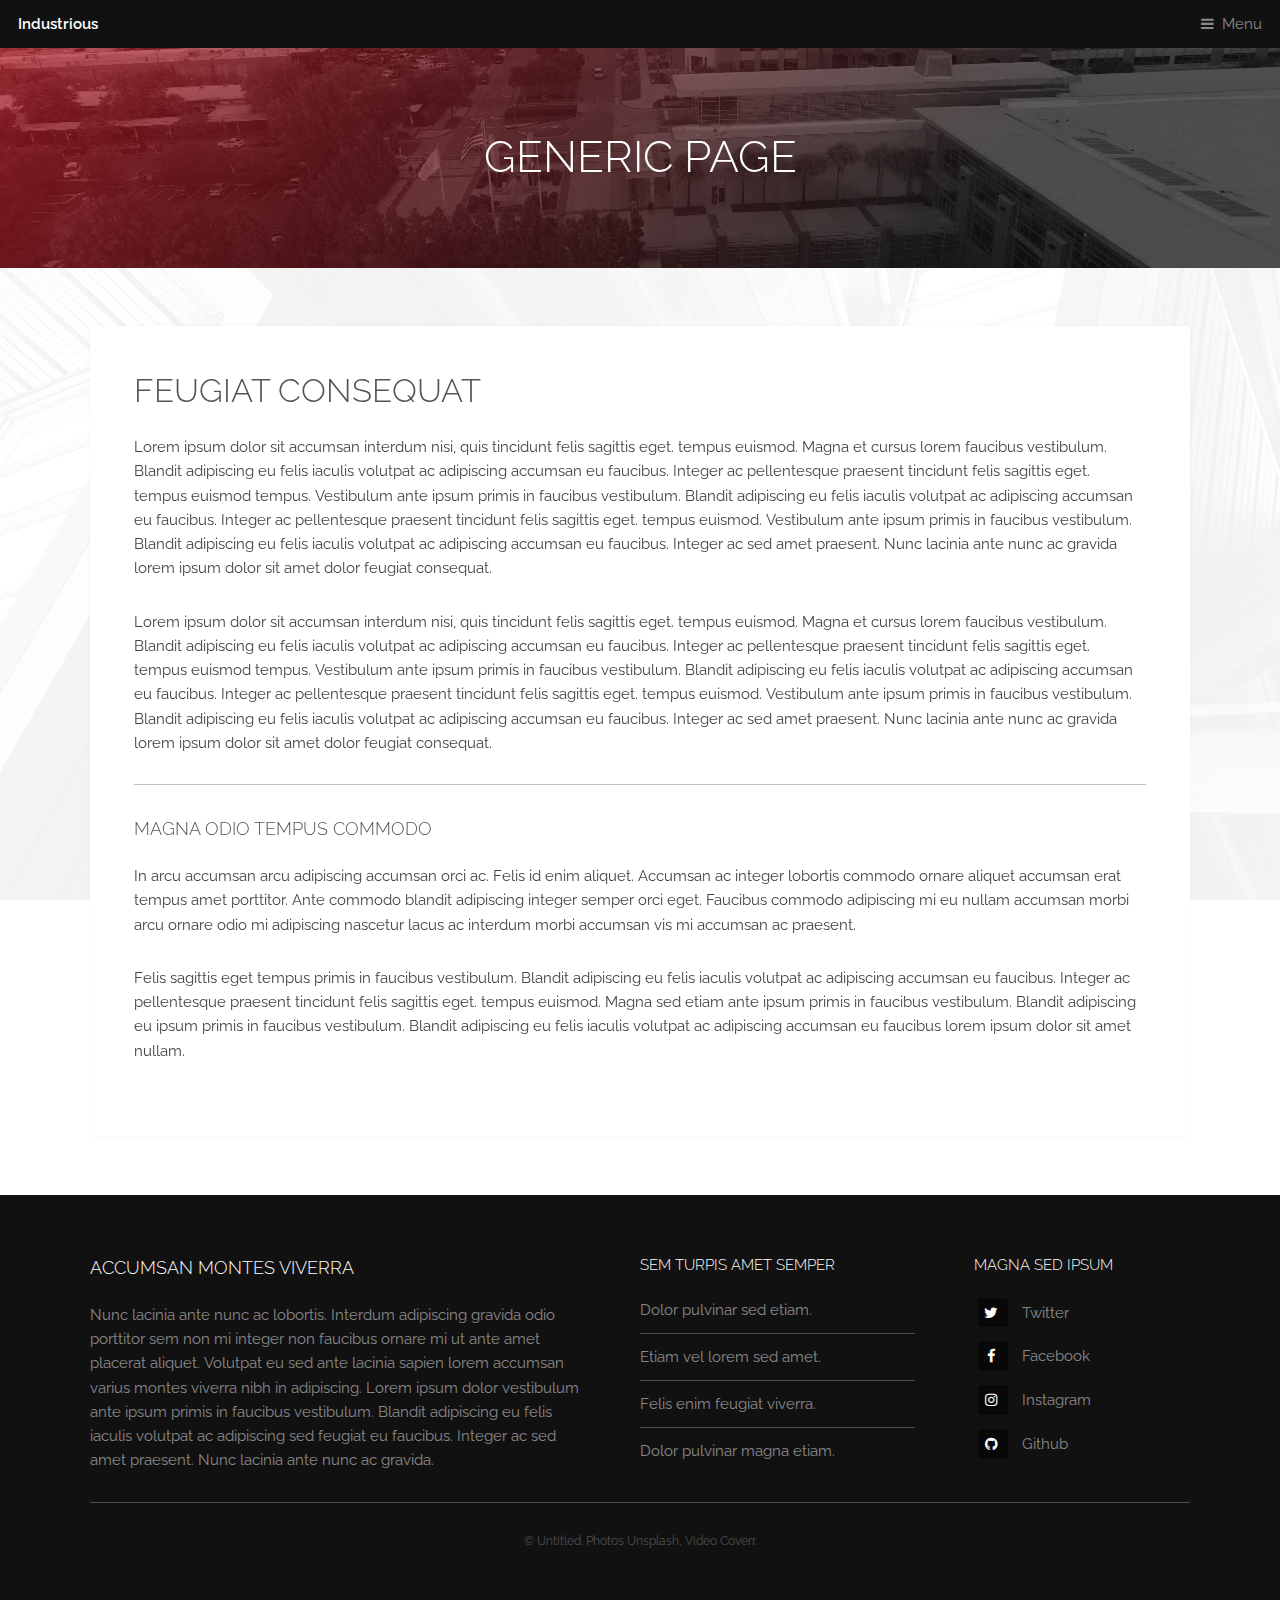
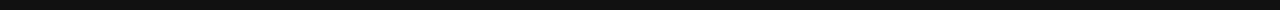
<file: tryout/tryout/generic.html>
<!DOCTYPE HTML>
<!--
	Industrious by TEMPLATED
	templated.co @templatedco
	Released for free under the Creative Commons Attribution 3.0 license (templated.co/license)
-->
<html>
	<head>
		<title>Generic Page - Industrious by TEMPLATED</title>
		<meta charset="utf-8" />
		<meta name="viewport" content="width=device-width, initial-scale=1, user-scalable=no" />
		<meta name="description" content="" />
		<meta name="keywords" content="" />
		<link rel="stylesheet" href="assets/css/main.css" />
	</head>
	<body class="is-preload">

		<!-- Header -->
			<header id="header">
				<a class="logo" href="index.html">Industrious</a>
				<nav>
					<a href="#menu">Menu</a>
				</nav>
			</header>

		<!-- Nav -->
			<nav id="menu">
				<ul class="links">
					<li><a href="index.html">Home</a></li>
					<li><a href="elements.html">Elements</a></li>
					<li><a href="generic.html">Generic</a></li>
				</ul>
			</nav>

		<!-- Heading -->
			<div id="heading" >
				<h1>Generic Page</h1>
			</div>

		<!-- Main -->
			<section id="main" class="wrapper">
				<div class="inner">
					<div class="content">
						<header>
							<h2>Feugiat consequat</h2>
						</header>
						<p>Lorem ipsum dolor sit accumsan interdum nisi, quis tincidunt felis sagittis eget. tempus euismod. Magna et cursus lorem faucibus vestibulum. Blandit adipiscing eu felis iaculis volutpat ac adipiscing accumsan eu faucibus. Integer ac pellentesque praesent tincidunt felis sagittis eget. tempus euismod tempus. Vestibulum ante ipsum primis in faucibus vestibulum. Blandit adipiscing eu felis iaculis volutpat ac adipiscing accumsan eu faucibus. Integer ac pellentesque praesent tincidunt felis sagittis eget. tempus euismod. Vestibulum ante ipsum primis in faucibus vestibulum. Blandit adipiscing eu felis iaculis volutpat ac adipiscing accumsan eu faucibus. Integer ac sed amet praesent. Nunc lacinia ante nunc ac gravida lorem ipsum dolor sit amet dolor feugiat consequat. </p>
						<p>Lorem ipsum dolor sit accumsan interdum nisi, quis tincidunt felis sagittis eget. tempus euismod. Magna et cursus lorem faucibus vestibulum. Blandit adipiscing eu felis iaculis volutpat ac adipiscing accumsan eu faucibus. Integer ac pellentesque praesent tincidunt felis sagittis eget. tempus euismod tempus. Vestibulum ante ipsum primis in faucibus vestibulum. Blandit adipiscing eu felis iaculis volutpat ac adipiscing accumsan eu faucibus. Integer ac pellentesque praesent tincidunt felis sagittis eget. tempus euismod. Vestibulum ante ipsum primis in faucibus vestibulum. Blandit adipiscing eu felis iaculis volutpat ac adipiscing accumsan eu faucibus. Integer ac sed amet praesent. Nunc lacinia ante nunc ac gravida lorem ipsum dolor sit amet dolor feugiat consequat. </p>
						<hr />
						<h3>Magna odio tempus commodo</h3>
						<p>In arcu accumsan arcu adipiscing accumsan orci ac. Felis id enim aliquet. Accumsan ac integer lobortis commodo ornare aliquet accumsan erat tempus amet porttitor. Ante commodo blandit adipiscing integer semper orci eget. Faucibus commodo adipiscing mi eu nullam accumsan morbi arcu ornare odio mi adipiscing nascetur lacus ac interdum morbi accumsan vis mi accumsan ac praesent.</p>
						<p>Felis sagittis eget tempus primis in faucibus vestibulum. Blandit adipiscing eu felis iaculis volutpat ac adipiscing accumsan eu faucibus. Integer ac pellentesque praesent tincidunt felis sagittis eget. tempus euismod. Magna sed etiam ante ipsum primis in faucibus vestibulum. Blandit adipiscing eu ipsum primis in faucibus vestibulum. Blandit adipiscing eu felis iaculis volutpat ac adipiscing accumsan eu faucibus lorem ipsum dolor sit amet nullam.</p>
					</div>
				</div>
			</section>

		<!-- Footer -->
			<footer id="footer">
				<div class="inner">
					<div class="content">
						<section>
							<h3>Accumsan montes viverra</h3>
							<p>Nunc lacinia ante nunc ac lobortis. Interdum adipiscing gravida odio porttitor sem non mi integer non faucibus ornare mi ut ante amet placerat aliquet. Volutpat eu sed ante lacinia sapien lorem accumsan varius montes viverra nibh in adipiscing. Lorem ipsum dolor vestibulum ante ipsum primis in faucibus vestibulum. Blandit adipiscing eu felis iaculis volutpat ac adipiscing sed feugiat eu faucibus. Integer ac sed amet praesent. Nunc lacinia ante nunc ac gravida.</p>
						</section>
						<section>
							<h4>Sem turpis amet semper</h4>
							<ul class="alt">
								<li><a href="#">Dolor pulvinar sed etiam.</a></li>
								<li><a href="#">Etiam vel lorem sed amet.</a></li>
								<li><a href="#">Felis enim feugiat viverra.</a></li>
								<li><a href="#">Dolor pulvinar magna etiam.</a></li>
							</ul>
						</section>
						<section>
							<h4>Magna sed ipsum</h4>
							<ul class="plain">
								<li><a href="#"><i class="icon fa-twitter">&nbsp;</i>Twitter</a></li>
								<li><a href="#"><i class="icon fa-facebook">&nbsp;</i>Facebook</a></li>
								<li><a href="#"><i class="icon fa-instagram">&nbsp;</i>Instagram</a></li>
								<li><a href="#"><i class="icon fa-github">&nbsp;</i>Github</a></li>
							</ul>
						</section>
					</div>
					<div class="copyright">
						&copy; Untitled. Photos <a href="https://unsplash.co">Unsplash</a>, Video <a href="https://coverr.co">Coverr</a>.
					</div>
				</div>
			</footer>

		<!-- Scripts -->
			<script src="assets/js/jquery.min.js"></script>
			<script src="assets/js/browser.min.js"></script>
			<script src="assets/js/breakpoints.min.js"></script>
			<script src="assets/js/util.js"></script>
			<script src="assets/js/main.js"></script>

	</body>
</html>
</file>
<file: tryout/assets/css/main.css>
@import url(font-awesome.min.css);
@import url("https://fonts.googleapis.com/css?family=Raleway:200,300,400,500,600");

/* red color: #ce1b28 #e5474b  */
/* pink/liver: #f2a3a5   */
/* grey: 5a5a5a  676767*/
/* Reset */

	html, body, div, span, applet, object, iframe, h1, h2, h3, h4, h5, h6, p, blockquote, pre, a, abbr, acronym, address, big, cite, code, del, dfn, em, img, ins, kbd, q, s, samp, small, strike, strong, sub, sup, tt, var, b, u, i, center, dl, dt, dd, ol, ul, li, fieldset, form, label, legend, table, caption, tbody, tfoot, thead, tr, th, td, article, aside, canvas, details, embed, figure, figcaption, footer, header, hgroup, menu, nav, output, ruby, section, summary, time, mark, audio, video {
	    margin: 0;
	    padding: 0;
	    border: 0;
	    font-size: 100%;
	    font: inherit;
	    vertical-align: baseline;
	}

	article, aside, details, figcaption, figure, footer, header, hgroup, menu, nav, section {
	    display: block;
	}

	body {
	    line-height: 1;
	}

	ol, ul {
	    list-style: none;
	}
	
	blockquote, q {
	    quotes: none;
	}

	blockquote:before, blockquote:after, q:before, q:after {
	    content: '';
	    content: none;
	}
	
	table {
	    border-collapse: collapse;
	    border-spacing: 0;
	}
	
	body {
	    -webkit-text-size-adjust: none;
	}

/* Box Model */

	*, *:before, *:after {
		-moz-box-sizing: border-box;
		-webkit-box-sizing: border-box;
		box-sizing: border-box;
	}

/* Containers */

	.container {
		margin-left: auto;
		margin-right: auto;
	}

	.container.\31 25\25 {
		width: 100%;
		max-width: 100em;
		min-width: 80em;
	}

	.container.\37 5\25 {
		width: 60em;
	}

	.container.\35 0\25 {
		width: 40em;
	}

	.container.\32 5\25 {
		width: 20em;
	}

	.container {
		width: 80em;
	}

	@media screen and (max-width: 1680px) {

		.container.\31 25\25 {
			width: 100%;
			max-width: 100em;
			min-width: 80em;
		}

		.container.\37 5\25 {
			width: 60em;
		}

		.container.\35 0\25 {
			width: 40em;
		}

		.container.\32 5\25 {
			width: 20em;
		}

		.container {
			width: 80em;
		}

	}

	@media screen and (max-width: 1280px) {

		.container.\31 25\25 {
			width: 100%;
			max-width: 81.25em;
			min-width: 65em;
		}

		.container.\37 5\25 {
			width: 48.75em;
		}

		.container.\35 0\25 {
			width: 32.5em;
		}

		.container.\32 5\25 {
			width: 16.25em;
		}

		.container {
			width: 65em;
		}

	}

	@media screen and (max-width: 980px) {

		.container.\31 25\25 {
			width: 100%;
			max-width: 112.5%;
			min-width: 90%;
		}

		.container.\37 5\25 {
			width: 67.5%;
		}

		.container.\35 0\25 {
			width: 45%;
		}

		.container.\32 5\25 {
			width: 22.5%;
		}

		.container {
			width: 90%;
		}

	}

	@media screen and (max-width: 736px) {

		.container.\31 25\25 {
			width: 100%;
			max-width: 112.5%;
			min-width: 90%;
		}

		.container.\37 5\25 {
			width: 67.5%;
		}

		.container.\35 0\25 {
			width: 45%;
		}

		.container.\32 5\25 {
			width: 22.5%;
		}

		.container {
			width: 90% !important;
		}

	}

	@media screen and (max-width: 480px) {

		.container.\31 25\25 {
			width: 100%;
			max-width: 112.5%;
			min-width: 90%;
		}

		.container.\37 5\25 {
			width: 67.5%;
		}

		.container.\35 0\25 {
			width: 45%;
		}

		.container.\32 5\25 {
			width: 22.5%;
		}

		.container {
			width: 90% !important;
		}

	}

/* Grid */

	.row {
		border-bottom: solid 1px transparent;
		-moz-box-sizing: border-box;
		-webkit-box-sizing: border-box;
		box-sizing: border-box;
	}

	.row > * {
		float: left;
		-moz-box-sizing: border-box;
		-webkit-box-sizing: border-box;
		box-sizing: border-box;
	}

	.row:after, .row:before {
		content: '';
		display: block;
		clear: both;
		height: 0;
	}

	.row.uniform > * > :first-child {
		margin-top: 0;
	}

	.row.uniform > * > :last-child {
		margin-bottom: 0;
	}

	.row.\30 \25 > * {
		padding: 0 0 0 0em;
	}

	.row.\30 \25 {
		margin: 0 0 -1px 0em;
	}

	.row.uniform.\30 \25 > * {
		padding: 0em 0 0 0em;
	}

	.row.uniform.\30 \25 {
		margin: 0em 0 -1px 0em;
	}

	.row > * {
		padding: 0 0 0 2em;
	}

	.row {
		margin: 0 0 -1px -2em;
	}

	.row.uniform > * {
		padding: 2em 0 0 2em;
	}

	.row.uniform {
		margin: -2em 0 -1px -2em;
	}

	.row.\32 00\25 > * {
		padding: 0 0 0 4em;
	}

	.row.\32 00\25 {
		margin: 0 0 -1px -4em;
	}

	.row.uniform.\32 00\25 > * {
		padding: 4em 0 0 4em;
	}

	.row.uniform.\32 00\25 {
		margin: -4em 0 -1px -4em;
	}

	.row.\31 50\25 > * {
		padding: 0 0 0 3em;
	}

	.row.\31 50\25 {
		margin: 0 0 -1px -3em;
	}

	.row.uniform.\31 50\25 > * {
		padding: 3em 0 0 3em;
	}

	.row.uniform.\31 50\25 {
		margin: -3em 0 -1px -3em;
	}

	.row.\35 0\25 > * {
		padding: 0 0 0 1em;
	}

	.row.\35 0\25 {
		margin: 0 0 -1px -1em;
	}

	.row.uniform.\35 0\25 > * {
		padding: 1em 0 0 1em;
	}

	.row.uniform.\35 0\25 {
		margin: -1em 0 -1px -1em;
	}

	.row.\32 5\25 > * {
		padding: 0 0 0 0.5em;
	}

	.row.\32 5\25 {
		margin: 0 0 -1px -0.5em;
	}

	.row.uniform.\32 5\25 > * {
		padding: 0.5em 0 0 0.5em;
	}

	.row.uniform.\32 5\25 {
		margin: -0.5em 0 -1px -0.5em;
	}

	.\31 2u, .\31 2u\24 {
		width: 100%;
		clear: none;
		margin-left: 0;
	}

	.\31 1u, .\31 1u\24 {
		width: 91.6666666667%;
		clear: none;
		margin-left: 0;
	}

	.\31 0u, .\31 0u\24 {
		width: 83.3333333333%;
		clear: none;
		margin-left: 0;
	}

	.\39 u, .\39 u\24 {
		width: 75%;
		clear: none;
		margin-left: 0;
	}

	.\38 u, .\38 u\24 {
		width: 66.6666666667%;
		clear: none;
		margin-left: 0;
	}

	.\37 u, .\37 u\24 {
		width: 58.3333333333%;
		clear: none;
		margin-left: 0;
	}

	.\36 u, .\36 u\24 {
		width: 50%;
		clear: none;
		margin-left: 0;
	}

	.\35 u, .\35 u\24 {
		width: 41.6666666667%;
		clear: none;
		margin-left: 0;
	}

	.\34 u, .\34 u\24 {
		width: 33.3333333333%;
		clear: none;
		margin-left: 0;
	}

	.\33 u, .\33 u\24 {
		width: 25%;
		clear: none;
		margin-left: 0;
	}

	.\32 u, .\32 u\24 {
		width: 16.6666666667%;
		clear: none;
		margin-left: 0;
	}

	.\31 u, .\31 u\24 {
		width: 8.3333333333%;
		clear: none;
		margin-left: 0;
	}

	.\31 2u\24 + *,
	.\31 1u\24 + *,
	.\31 0u\24 + *,
	.\39 u\24 + *,
	.\38 u\24 + *,
	.\37 u\24 + *,
	.\36 u\24 + *,
	.\35 u\24 + *,
	.\34 u\24 + *,
	.\33 u\24 + *,
	.\32 u\24 + *,
	.\31 u\24 + * {
		clear: left;
	}

	.\-11u {
		margin-left: 91.66667%;
	}

	.\-10u {
		margin-left: 83.33333%;
	}

	.\-9u {
		margin-left: 75%;
	}

	.\-8u {
		margin-left: 66.66667%;
	}

	.\-7u {
		margin-left: 58.33333%;
	}

	.\-6u {
		margin-left: 50%;
	}

	.\-5u {
		margin-left: 41.66667%;
	}

	.\-4u {
		margin-left: 33.33333%;
	}

	.\-3u {
		margin-left: 25%;
	}

	.\-2u {
		margin-left: 16.66667%;
	}

	.\-1u {
		margin-left: 8.33333%;
	}

	@media screen and (max-width: 1680px) {

		.row > * {
			padding: 0 0 0 2em;
		}

		.row {
			margin: 0 0 -1px -2em;
		}

		.row.uniform > * {
			padding: 2em 0 0 2em;
		}

		.row.uniform {
			margin: -2em 0 -1px -2em;
		}

		.row.\32 00\25 > * {
			padding: 0 0 0 4em;
		}

		.row.\32 00\25 {
			margin: 0 0 -1px -4em;
		}

		.row.uniform.\32 00\25 > * {
			padding: 4em 0 0 4em;
		}

		.row.uniform.\32 00\25 {
			margin: -4em 0 -1px -4em;
		}

		.row.\31 50\25 > * {
			padding: 0 0 0 3em;
		}

		.row.\31 50\25 {
			margin: 0 0 -1px -3em;
		}

		.row.uniform.\31 50\25 > * {
			padding: 3em 0 0 3em;
		}

		.row.uniform.\31 50\25 {
			margin: -3em 0 -1px -3em;
		}

		.row.\35 0\25 > * {
			padding: 0 0 0 1em;
		}

		.row.\35 0\25 {
			margin: 0 0 -1px -1em;
		}

		.row.uniform.\35 0\25 > * {
			padding: 1em 0 0 1em;
		}

		.row.uniform.\35 0\25 {
			margin: -1em 0 -1px -1em;
		}

		.row.\32 5\25 > * {
			padding: 0 0 0 0.5em;
		}

		.row.\32 5\25 {
			margin: 0 0 -1px -0.5em;
		}

		.row.uniform.\32 5\25 > * {
			padding: 0.5em 0 0 0.5em;
		}

		.row.uniform.\32 5\25 {
			margin: -0.5em 0 -1px -0.5em;
		}

		.\31 2u\28xlarge\29, .\31 2u\24\28xlarge\29 {
			width: 100%;
			clear: none;
			margin-left: 0;
		}

		.\31 1u\28xlarge\29, .\31 1u\24\28xlarge\29 {
			width: 91.6666666667%;
			clear: none;
			margin-left: 0;
		}

		.\31 0u\28xlarge\29, .\31 0u\24\28xlarge\29 {
			width: 83.3333333333%;
			clear: none;
			margin-left: 0;
		}

		.\39 u\28xlarge\29, .\39 u\24\28xlarge\29 {
			width: 75%;
			clear: none;
			margin-left: 0;
		}

		.\38 u\28xlarge\29, .\38 u\24\28xlarge\29 {
			width: 66.6666666667%;
			clear: none;
			margin-left: 0;
		}

		.\37 u\28xlarge\29, .\37 u\24\28xlarge\29 {
			width: 58.3333333333%;
			clear: none;
			margin-left: 0;
		}

		.\36 u\28xlarge\29, .\36 u\24\28xlarge\29 {
			width: 50%;
			clear: none;
			margin-left: 0;
		}

		.\35 u\28xlarge\29, .\35 u\24\28xlarge\29 {
			width: 41.6666666667%;
			clear: none;
			margin-left: 0;
		}

		.\34 u\28xlarge\29, .\34 u\24\28xlarge\29 {
			width: 33.3333333333%;
			clear: none;
			margin-left: 0;
		}

		.\33 u\28xlarge\29, .\33 u\24\28xlarge\29 {
			width: 25%;
			clear: none;
			margin-left: 0;
		}

		.\32 u\28xlarge\29, .\32 u\24\28xlarge\29 {
			width: 16.6666666667%;
			clear: none;
			margin-left: 0;
		}

		.\31 u\28xlarge\29, .\31 u\24\28xlarge\29 {
			width: 8.3333333333%;
			clear: none;
			margin-left: 0;
		}

		.\31 2u\24\28xlarge\29 + *,
		.\31 1u\24\28xlarge\29 + *,
		.\31 0u\24\28xlarge\29 + *,
		.\39 u\24\28xlarge\29 + *,
		.\38 u\24\28xlarge\29 + *,
		.\37 u\24\28xlarge\29 + *,
		.\36 u\24\28xlarge\29 + *,
		.\35 u\24\28xlarge\29 + *,
		.\34 u\24\28xlarge\29 + *,
		.\33 u\24\28xlarge\29 + *,
		.\32 u\24\28xlarge\29 + *,
		.\31 u\24\28xlarge\29 + * {
			clear: left;
		}

		.\-11u\28xlarge\29 {
			margin-left: 91.66667%;
		}

		.\-10u\28xlarge\29 {
			margin-left: 83.33333%;
		}

		.\-9u\28xlarge\29 {
			margin-left: 75%;
		}

		.\-8u\28xlarge\29 {
			margin-left: 66.66667%;
		}

		.\-7u\28xlarge\29 {
			margin-left: 58.33333%;
		}

		.\-6u\28xlarge\29 {
			margin-left: 50%;
		}

		.\-5u\28xlarge\29 {
			margin-left: 41.66667%;
		}

		.\-4u\28xlarge\29 {
			margin-left: 33.33333%;
		}

		.\-3u\28xlarge\29 {
			margin-left: 25%;
		}

		.\-2u\28xlarge\29 {
			margin-left: 16.66667%;
		}

		.\-1u\28xlarge\29 {
			margin-left: 8.33333%;
		}

	}

	@media screen and (max-width: 1280px) {

		.row > * {
			padding: 0 0 0 1.5em;
		}

		.row {
			margin: 0 0 -1px -1.5em;
		}

		.row.uniform > * {
			padding: 1.5em 0 0 1.5em;
		}

		.row.uniform {
			margin: -1.5em 0 -1px -1.5em;
		}

		.row.\32 00\25 > * {
			padding: 0 0 0 3em;
		}

		.row.\32 00\25 {
			margin: 0 0 -1px -3em;
		}

		.row.uniform.\32 00\25 > * {
			padding: 3em 0 0 3em;
		}

		.row.uniform.\32 00\25 {
			margin: -3em 0 -1px -3em;
		}

		.row.\31 50\25 > * {
			padding: 0 0 0 2.25em;
		}

		.row.\31 50\25 {
			margin: 0 0 -1px -2.25em;
		}

		.row.uniform.\31 50\25 > * {
			padding: 2.25em 0 0 2.25em;
		}

		.row.uniform.\31 50\25 {
			margin: -2.25em 0 -1px -2.25em;
		}

		.row.\35 0\25 > * {
			padding: 0 0 0 0.75em;
		}

		.row.\35 0\25 {
			margin: 0 0 -1px -0.75em;
		}

		.row.uniform.\35 0\25 > * {
			padding: 0.75em 0 0 0.75em;
		}

		.row.uniform.\35 0\25 {
			margin: -0.75em 0 -1px -0.75em;
		}

		.row.\32 5\25 > * {
			padding: 0 0 0 0.375em;
		}

		.row.\32 5\25 {
			margin: 0 0 -1px -0.375em;
		}

		.row.uniform.\32 5\25 > * {
			padding: 0.375em 0 0 0.375em;
		}

		.row.uniform.\32 5\25 {
			margin: -0.375em 0 -1px -0.375em;
		}

		.\31 2u\28large\29, .\31 2u\24\28large\29 {
			width: 100%;
			clear: none;
			margin-left: 0;
		}

		.\31 1u\28large\29, .\31 1u\24\28large\29 {
			width: 91.6666666667%;
			clear: none;
			margin-left: 0;
		}

		.\31 0u\28large\29, .\31 0u\24\28large\29 {
			width: 83.3333333333%;
			clear: none;
			margin-left: 0;
		}

		.\39 u\28large\29, .\39 u\24\28large\29 {
			width: 75%;
			clear: none;
			margin-left: 0;
		}

		.\38 u\28large\29, .\38 u\24\28large\29 {
			width: 66.6666666667%;
			clear: none;
			margin-left: 0;
		}

		.\37 u\28large\29, .\37 u\24\28large\29 {
			width: 58.3333333333%;
			clear: none;
			margin-left: 0;
		}

		.\36 u\28large\29, .\36 u\24\28large\29 {
			width: 50%;
			clear: none;
			margin-left: 0;
		}

		.\35 u\28large\29, .\35 u\24\28large\29 {
			width: 41.6666666667%;
			clear: none;
			margin-left: 0;
		}

		.\34 u\28large\29, .\34 u\24\28large\29 {
			width: 33.3333333333%;
			clear: none;
			margin-left: 0;
		}

		.\33 u\28large\29, .\33 u\24\28large\29 {
			width: 25%;
			clear: none;
			margin-left: 0;
		}

		.\32 u\28large\29, .\32 u\24\28large\29 {
			width: 16.6666666667%;
			clear: none;
			margin-left: 0;
		}

		.\31 u\28large\29, .\31 u\24\28large\29 {
			width: 8.3333333333%;
			clear: none;
			margin-left: 0;
		}

		.\31 2u\24\28large\29 + *,
		.\31 1u\24\28large\29 + *,
		.\31 0u\24\28large\29 + *,
		.\39 u\24\28large\29 + *,
		.\38 u\24\28large\29 + *,
		.\37 u\24\28large\29 + *,
		.\36 u\24\28large\29 + *,
		.\35 u\24\28large\29 + *,
		.\34 u\24\28large\29 + *,
		.\33 u\24\28large\29 + *,
		.\32 u\24\28large\29 + *,
		.\31 u\24\28large\29 + * {
			clear: left;
		}

		.\-11u\28large\29 {
			margin-left: 91.66667%;
		}

		.\-10u\28large\29 {
			margin-left: 83.33333%;
		}

		.\-9u\28large\29 {
			margin-left: 75%;
		}

		.\-8u\28large\29 {
			margin-left: 66.66667%;
		}

		.\-7u\28large\29 {
			margin-left: 58.33333%;
		}

		.\-6u\28large\29 {
			margin-left: 50%;
		}

		.\-5u\28large\29 {
			margin-left: 41.66667%;
		}

		.\-4u\28large\29 {
			margin-left: 33.33333%;
		}

		.\-3u\28large\29 {
			margin-left: 25%;
		}

		.\-2u\28large\29 {
			margin-left: 16.66667%;
		}

		.\-1u\28large\29 {
			margin-left: 8.33333%;
		}

	}

	@media screen and (max-width: 980px) {

		.row > * {
			padding: 0 0 0 1.5em;
		}

		.row {
			margin: 0 0 -1px -1.5em;
		}

		.row.uniform > * {
			padding: 1.5em 0 0 1.5em;
		}

		.row.uniform {
			margin: -1.5em 0 -1px -1.5em;
		}

		.row.\32 00\25 > * {
			padding: 0 0 0 3em;
		}

		.row.\32 00\25 {
			margin: 0 0 -1px -3em;
		}

		.row.uniform.\32 00\25 > * {
			padding: 3em 0 0 3em;
		}

		.row.uniform.\32 00\25 {
			margin: -3em 0 -1px -3em;
		}

		.row.\31 50\25 > * {
			padding: 0 0 0 2.25em;
		}

		.row.\31 50\25 {
			margin: 0 0 -1px -2.25em;
		}

		.row.uniform.\31 50\25 > * {
			padding: 2.25em 0 0 2.25em;
		}

		.row.uniform.\31 50\25 {
			margin: -2.25em 0 -1px -2.25em;
		}

		.row.\35 0\25 > * {
			padding: 0 0 0 0.75em;
		}

		.row.\35 0\25 {
			margin: 0 0 -1px -0.75em;
		}

		.row.uniform.\35 0\25 > * {
			padding: 0.75em 0 0 0.75em;
		}

		.row.uniform.\35 0\25 {
			margin: -0.75em 0 -1px -0.75em;
		}

		.row.\32 5\25 > * {
			padding: 0 0 0 0.375em;
		}

		.row.\32 5\25 {
			margin: 0 0 -1px -0.375em;
		}

		.row.uniform.\32 5\25 > * {
			padding: 0.375em 0 0 0.375em;
		}

		.row.uniform.\32 5\25 {
			margin: -0.375em 0 -1px -0.375em;
		}

		.\31 2u\28medium\29, .\31 2u\24\28medium\29 {
			width: 100%;
			clear: none;
			margin-left: 0;
		}

		.\31 1u\28medium\29, .\31 1u\24\28medium\29 {
			width: 91.6666666667%;
			clear: none;
			margin-left: 0;
		}

		.\31 0u\28medium\29, .\31 0u\24\28medium\29 {
			width: 83.3333333333%;
			clear: none;
			margin-left: 0;
		}

		.\39 u\28medium\29, .\39 u\24\28medium\29 {
			width: 75%;
			clear: none;
			margin-left: 0;
		}

		.\38 u\28medium\29, .\38 u\24\28medium\29 {
			width: 66.6666666667%;
			clear: none;
			margin-left: 0;
		}

		.\37 u\28medium\29, .\37 u\24\28medium\29 {
			width: 58.3333333333%;
			clear: none;
			margin-left: 0;
		}

		.\36 u\28medium\29, .\36 u\24\28medium\29 {
			width: 50%;
			clear: none;
			margin-left: 0;
		}

		.\35 u\28medium\29, .\35 u\24\28medium\29 {
			width: 41.6666666667%;
			clear: none;
			margin-left: 0;
		}

		.\34 u\28medium\29, .\34 u\24\28medium\29 {
			width: 33.3333333333%;
			clear: none;
			margin-left: 0;
		}

		.\33 u\28medium\29, .\33 u\24\28medium\29 {
			width: 25%;
			clear: none;
			margin-left: 0;
		}

		.\32 u\28medium\29, .\32 u\24\28medium\29 {
			width: 16.6666666667%;
			clear: none;
			margin-left: 0;
		}

		.\31 u\28medium\29, .\31 u\24\28medium\29 {
			width: 8.3333333333%;
			clear: none;
			margin-left: 0;
		}

		.\31 2u\24\28medium\29 + *,
		.\31 1u\24\28medium\29 + *,
		.\31 0u\24\28medium\29 + *,
		.\39 u\24\28medium\29 + *,
		.\38 u\24\28medium\29 + *,
		.\37 u\24\28medium\29 + *,
		.\36 u\24\28medium\29 + *,
		.\35 u\24\28medium\29 + *,
		.\34 u\24\28medium\29 + *,
		.\33 u\24\28medium\29 + *,
		.\32 u\24\28medium\29 + *,
		.\31 u\24\28medium\29 + * {
			clear: left;
		}

		.\-11u\28medium\29 {
			margin-left: 91.66667%;
		}

		.\-10u\28medium\29 {
			margin-left: 83.33333%;
		}

		.\-9u\28medium\29 {
			margin-left: 75%;
		}

		.\-8u\28medium\29 {
			margin-left: 66.66667%;
		}

		.\-7u\28medium\29 {
			margin-left: 58.33333%;
		}

		.\-6u\28medium\29 {
			margin-left: 50%;
		}

		.\-5u\28medium\29 {
			margin-left: 41.66667%;
		}

		.\-4u\28medium\29 {
			margin-left: 33.33333%;
		}

		.\-3u\28medium\29 {
			margin-left: 25%;
		}

		.\-2u\28medium\29 {
			margin-left: 16.66667%;
		}

		.\-1u\28medium\29 {
			margin-left: 8.33333%;
		}

	}

	@media screen and (max-width: 736px) {

		.row > * {
			padding: 0 0 0 1.25em;
		}

		.row {
			margin: 0 0 -1px -1.25em;
		}

		.row.uniform > * {
			padding: 1.25em 0 0 1.25em;
		}

		.row.uniform {
			margin: -1.25em 0 -1px -1.25em;
		}

		.row.\32 00\25 > * {
			padding: 0 0 0 2.5em;
		}

		.row.\32 00\25 {
			margin: 0 0 -1px -2.5em;
		}

		.row.uniform.\32 00\25 > * {
			padding: 2.5em 0 0 2.5em;
		}

		.row.uniform.\32 00\25 {
			margin: -2.5em 0 -1px -2.5em;
		}

		.row.\31 50\25 > * {
			padding: 0 0 0 1.875em;
		}

		.row.\31 50\25 {
			margin: 0 0 -1px -1.875em;
		}

		.row.uniform.\31 50\25 > * {
			padding: 1.875em 0 0 1.875em;
		}

		.row.uniform.\31 50\25 {
			margin: -1.875em 0 -1px -1.875em;
		}

		.row.\35 0\25 > * {
			padding: 0 0 0 0.625em;
		}

		.row.\35 0\25 {
			margin: 0 0 -1px -0.625em;
		}

		.row.uniform.\35 0\25 > * {
			padding: 0.625em 0 0 0.625em;
		}

		.row.uniform.\35 0\25 {
			margin: -0.625em 0 -1px -0.625em;
		}

		.row.\32 5\25 > * {
			padding: 0 0 0 0.3125em;
		}

		.row.\32 5\25 {
			margin: 0 0 -1px -0.3125em;
		}

		.row.uniform.\32 5\25 > * {
			padding: 0.3125em 0 0 0.3125em;
		}

		.row.uniform.\32 5\25 {
			margin: -0.3125em 0 -1px -0.3125em;
		}

		.\31 2u\28small\29, .\31 2u\24\28small\29 {
			width: 100%;
			clear: none;
			margin-left: 0;
		}

		.\31 1u\28small\29, .\31 1u\24\28small\29 {
			width: 91.6666666667%;
			clear: none;
			margin-left: 0;
		}

		.\31 0u\28small\29, .\31 0u\24\28small\29 {
			width: 83.3333333333%;
			clear: none;
			margin-left: 0;
		}

		.\39 u\28small\29, .\39 u\24\28small\29 {
			width: 75%;
			clear: none;
			margin-left: 0;
		}

		.\38 u\28small\29, .\38 u\24\28small\29 {
			width: 66.6666666667%;
			clear: none;
			margin-left: 0;
		}

		.\37 u\28small\29, .\37 u\24\28small\29 {
			width: 58.3333333333%;
			clear: none;
			margin-left: 0;
		}

		.\36 u\28small\29, .\36 u\24\28small\29 {
			width: 50%;
			clear: none;
			margin-left: 0;
		}

		.\35 u\28small\29, .\35 u\24\28small\29 {
			width: 41.6666666667%;
			clear: none;
			margin-left: 0;
		}

		.\34 u\28small\29, .\34 u\24\28small\29 {
			width: 33.3333333333%;
			clear: none;
			margin-left: 0;
		}

		.\33 u\28small\29, .\33 u\24\28small\29 {
			width: 25%;
			clear: none;
			margin-left: 0;
		}

		.\32 u\28small\29, .\32 u\24\28small\29 {
			width: 16.6666666667%;
			clear: none;
			margin-left: 0;
		}

		.\31 u\28small\29, .\31 u\24\28small\29 {
			width: 8.3333333333%;
			clear: none;
			margin-left: 0;
		}

		.\31 2u\24\28small\29 + *,
		.\31 1u\24\28small\29 + *,
		.\31 0u\24\28small\29 + *,
		.\39 u\24\28small\29 + *,
		.\38 u\24\28small\29 + *,
		.\37 u\24\28small\29 + *,
		.\36 u\24\28small\29 + *,
		.\35 u\24\28small\29 + *,
		.\34 u\24\28small\29 + *,
		.\33 u\24\28small\29 + *,
		.\32 u\24\28small\29 + *,
		.\31 u\24\28small\29 + * {
			clear: left;
		}

		.\-11u\28small\29 {
			margin-left: 91.66667%;
		}

		.\-10u\28small\29 {
			margin-left: 83.33333%;
		}

		.\-9u\28small\29 {
			margin-left: 75%;
		}

		.\-8u\28small\29 {
			margin-left: 66.66667%;
		}

		.\-7u\28small\29 {
			margin-left: 58.33333%;
		}

		.\-6u\28small\29 {
			margin-left: 50%;
		}

		.\-5u\28small\29 {
			margin-left: 41.66667%;
		}

		.\-4u\28small\29 {
			margin-left: 33.33333%;
		}

		.\-3u\28small\29 {
			margin-left: 25%;
		}

		.\-2u\28small\29 {
			margin-left: 16.66667%;
		}

		.\-1u\28small\29 {
			margin-left: 8.33333%;
		}

	}

	@media screen and (max-width: 480px) {

		.row > * {
			padding: 0 0 0 1.25em;
		}

		.row {
			margin: 0 0 -1px -1.25em;
		}

		.row.uniform > * {
			padding: 1.25em 0 0 1.25em;
		}

		.row.uniform {
			margin: -1.25em 0 -1px -1.25em;
		}

		.row.\32 00\25 > * {
			padding: 0 0 0 2.5em;
		}

		.row.\32 00\25 {
			margin: 0 0 -1px -2.5em;
		}

		.row.uniform.\32 00\25 > * {
			padding: 2.5em 0 0 2.5em;
		}

		.row.uniform.\32 00\25 {
			margin: -2.5em 0 -1px -2.5em;
		}

		.row.\31 50\25 > * {
			padding: 0 0 0 1.875em;
		}

		.row.\31 50\25 {
			margin: 0 0 -1px -1.875em;
		}

		.row.uniform.\31 50\25 > * {
			padding: 1.875em 0 0 1.875em;
		}

		.row.uniform.\31 50\25 {
			margin: -1.875em 0 -1px -1.875em;
		}

		.row.\35 0\25 > * {
			padding: 0 0 0 0.625em;
		}

		.row.\35 0\25 {
			margin: 0 0 -1px -0.625em;
		}

		.row.uniform.\35 0\25 > * {
			padding: 0.625em 0 0 0.625em;
		}

		.row.uniform.\35 0\25 {
			margin: -0.625em 0 -1px -0.625em;
		}

		.row.\32 5\25 > * {
			padding: 0 0 0 0.3125em;
		}

		.row.\32 5\25 {
			margin: 0 0 -1px -0.3125em;
		}

		.row.uniform.\32 5\25 > * {
			padding: 0.3125em 0 0 0.3125em;
		}

		.row.uniform.\32 5\25 {
			margin: -0.3125em 0 -1px -0.3125em;
		}

		.\31 2u\28xsmall\29, .\31 2u\24\28xsmall\29 {
			width: 100%;
			clear: none;
			margin-left: 0;
		}

		.\31 1u\28xsmall\29, .\31 1u\24\28xsmall\29 {
			width: 91.6666666667%;
			clear: none;
			margin-left: 0;
		}

		.\31 0u\28xsmall\29, .\31 0u\24\28xsmall\29 {
			width: 83.3333333333%;
			clear: none;
			margin-left: 0;
		}

		.\39 u\28xsmall\29, .\39 u\24\28xsmall\29 {
			width: 75%;
			clear: none;
			margin-left: 0;
		}

		.\38 u\28xsmall\29, .\38 u\24\28xsmall\29 {
			width: 66.6666666667%;
			clear: none;
			margin-left: 0;
		}

		.\37 u\28xsmall\29, .\37 u\24\28xsmall\29 {
			width: 58.3333333333%;
			clear: none;
			margin-left: 0;
		}

		.\36 u\28xsmall\29, .\36 u\24\28xsmall\29 {
			width: 50%;
			clear: none;
			margin-left: 0;
		}

		.\35 u\28xsmall\29, .\35 u\24\28xsmall\29 {
			width: 41.6666666667%;
			clear: none;
			margin-left: 0;
		}

		.\34 u\28xsmall\29, .\34 u\24\28xsmall\29 {
			width: 33.3333333333%;
			clear: none;
			margin-left: 0;
		}

		.\33 u\28xsmall\29, .\33 u\24\28xsmall\29 {
			width: 25%;
			clear: none;
			margin-left: 0;
		}

		.\32 u\28xsmall\29, .\32 u\24\28xsmall\29 {
			width: 16.6666666667%;
			clear: none;
			margin-left: 0;
		}

		.\31 u\28xsmall\29, .\31 u\24\28xsmall\29 {
			width: 8.3333333333%;
			clear: none;
			margin-left: 0;
		}

		.\31 2u\24\28xsmall\29 + *,
		.\31 1u\24\28xsmall\29 + *,
		.\31 0u\24\28xsmall\29 + *,
		.\39 u\24\28xsmall\29 + *,
		.\38 u\24\28xsmall\29 + *,
		.\37 u\24\28xsmall\29 + *,
		.\36 u\24\28xsmall\29 + *,
		.\35 u\24\28xsmall\29 + *,
		.\34 u\24\28xsmall\29 + *,
		.\33 u\24\28xsmall\29 + *,
		.\32 u\24\28xsmall\29 + *,
		.\31 u\24\28xsmall\29 + * {
			clear: left;
		}

		.\-11u\28xsmall\29 {
			margin-left: 91.66667%;
		}

		.\-10u\28xsmall\29 {
			margin-left: 83.33333%;
		}

		.\-9u\28xsmall\29 {
			margin-left: 75%;
		}

		.\-8u\28xsmall\29 {
			margin-left: 66.66667%;
		}

		.\-7u\28xsmall\29 {
			margin-left: 58.33333%;
		}

		.\-6u\28xsmall\29 {
			margin-left: 50%;
		}

		.\-5u\28xsmall\29 {
			margin-left: 41.66667%;
		}

		.\-4u\28xsmall\29 {
			margin-left: 33.33333%;
		}

		.\-3u\28xsmall\29 {
			margin-left: 25%;
		}

		.\-2u\28xsmall\29 {
			margin-left: 16.66667%;
		}

		.\-1u\28xsmall\29 {
			margin-left: 8.33333%;
		}

	}

/* Basic */

	@-ms-viewport {
		width: device-width;
	}

	body {
		-ms-overflow-style: scrollbar;
	}

	@media screen and (max-width: 480px) {

	    html, body {
		min-width: 320px;
	    }

	}

	body {
		background: #fff;
	}

	body.is-loading *, body.is-loading *:before, body.is-loading *:after {
	    -moz-animation: none !important;
	    -webkit-animation: none !important;
	    -ms-animation: none !important;
	    animation: none !important;
	    -moz-transition: none !important;
	    -webkit-transition: none !important;
	    -ms-transition: none !important;
	    transition: none !important;
	}

/* Type */

	body {
	    background-color: #fff;
	    color: #444444;
	}

	body, input, select, textarea {

	    font-family: "Raleway", Arial, Helvetica, sans-serif;
	    font-weight: 400;
	    font-size: 1rem;
	    line-height: 1.65; 	}
	
	@media screen and (max-width: 1680px) {

	    body, input, select, textarea {
		font-size: 13pt;
	    }
	    
	}

	@media screen and (max-width: 1280px) {
	    
	    body, input, select, textarea {
		font-size: 13pt;
	    }
	    
	}
	
	@media screen and (max-width: 980px) {
	    
	    body, input, select, textarea {
		font-size: 12pt;
	    }
	    
	}
	
	@media screen and (max-width: 736px) {
	    
	    body, input, select, textarea {
		font-size: 12pt;
	    }
	    
	}
	
	@media screen and (max-width: 480px) {
	    
	    body, input, select, textarea {
		font-size: 12pt;
	    }
	    
	}
	
	a {
	    -moz-transition: color 0.2s ease-in-out;
	    -webkit-transition: color 0.2s ease-in-out;
	    -ms-transition: color 0.2s ease-in-out;
	    transition: color 0.2s ease-in-out;
	    text-decoration: none;
	}

	a:hover {
	    text-decoration: underline;
	}

	strong, b {
		font-weight: 600;
	}

	em, i {
		font-style: italic;
	}

	p {
		margin: 0 0 2em 0;
	}

	h1, h2, h3, h4, h5, h6 {
		font-weight: 300;
		line-height: 1.5;
		margin: 0 0 1.0em 0;
		text-transform: uppercase;
	}

	h1 a, h2 a, h3 a, h4 a, h5 a, h6 a {
	    color: inherit;
	    text-decoration: none;
	}

	h1 {
		font-size: 2em;
		margin: 0 0 0.25em 0;
	}

	h2 {
		font-size: 1.75em;
	}

	h3 {
		font-size: 1.35em;
	}

	h4 {
		font-size: 1.1em;
	}

	h5 {
		font-size: 0.9em;
	}

	h6 {
		font-size: 0.7em;
	}

	@media screen and (max-width: 736px) {

		h1 {
			font-size: 1.5em;
		}

		h2 {
			font-size: 1.25em;
		}

		h3 {
			font-size: 1.1em;
		}

	}

	sub {
		font-size: 0.8em;
		position: relative;
		top: 0.5em;
	}

	sup {
		font-size: 0.8em;
		position: relative;
		top: -0.5em;
	}

	blockquote {
		border-left: solid 4px;
		font-style: italic;
		margin: 0 0 2em 0;
		padding: 0.5em 0 0.5em 2em;
	}

	code {
		border-radius: 0;
		border: solid 1px;
		font-family: "Courier New", monospace;
		font-size: 0.9em;
		margin: 0 0.25em;
		padding: 0.25em 0.65em;
	}

	pre {
		-webkit-overflow-scrolling: touch;
		font-family: "Courier New", monospace;
		font-size: 0.9em;
		margin: 0 0 2em 0;
	}

		pre code {
			display: block;
			line-height: 1.75;
			padding: 1em 1.5em;
			overflow-x: auto;
		}

	hr {
		border: 0;
		border-bottom: solid 1px;
		margin: -3em 0 3em 0;
	}

	hr.major {
	    margin: 3em 0;
	}

	.align-left {
		text-align: left;
	}

	.align-center {
		text-align: center;
	}

	.align-right {
		text-align: right;
	}

	input, select, textarea {
		color: #555555;
	}

	a {
		color: #ce1b28;
	}
	a.alt {
		color: #f0f0f0;
	}
	strong, b {
		color: #555555;
	}

	h1, h2, h3, h4, h5, h6 {
		color: #555555;
	}

	blockquote {
  border-left-color: rgba(0, 0, 0, 0.25); }
	}

	code {
  background: rgba(0, 0, 0, 0.075);
  border-color: rgba(0, 0, 0, 0.25); }
	}

	hr {
  border-bottom-color: rgba(0, 0, 0, 0.25); }
	}

/* Box */

	.box {
	    border-radius: 0;
	    border: solid 1px;
	    margin-bottom: 2em;
	    padding: 1.5em;
	}

	.box > :last-child,
	.box > :last-child > :last-child,
	.box > :last-child > :last-child > :last-child {
	    margin-bottom: 0;
	}

	.box.alt {
	    border: 0;
	    border-radius: 0;
	    padding: 0;
	}
	
	.box {
	    border-color: #555555;
	}

	.box.person {
	    border: solid 1px rgba(255, 255, 255, 0.25);
	    padding: 3em 1.5em;
	}
	
	.box.person h3 {
	    margin: 0;
	}
	
	.box.person .image {
	    margin-bottom: 1em;
	}
	
	.box.person .image img {
	    max-width: 100%;
	}
		
	
/* Button */

	input[type="submit"],
	input[type="reset"],
	input[type="button"],
	button,
	.button {
		-moz-appearance: none;
		-webkit-appearance: none;
		-ms-appearance: none;
		appearance: none;
		-moz-transition: background-color 0.2s ease-in-out, color 0.2s ease-in-out;
		-webkit-transition: background-color 0.2s ease-in-out, color 0.2s ease-in-out;
		-ms-transition: background-color 0.2s ease-in-out, color 0.2s ease-in-out;
		transition: background-color 0.2s ease-in-out, color 0.2s ease-in-out;
		border-radius: 0;
		border: 0;
		cursor: pointer;
		display: inline-block;
		font-size: .8em;
		font-weight: 600;
		height: 3.5em;
		line-height: 3.65em;
		padding: 0 2.25em;
		text-align: center;
		text-decoration: none;
		text-transform: uppercase;
		white-space: nowrap;
	}

		input[type="submit"]:hover,
		input[type="reset"]:hover,
		input[type="button"]:hover,
		button:hover,
		.button:hover {
			text-decoration: none;
		}

		input[type="submit"].icon,
		input[type="reset"].icon,
		input[type="button"].icon,
		button.icon,
		.button.icon {
			padding-left: 1.35em;
		}

			input[type="submit"].icon:before,
			input[type="reset"].icon:before,
			input[type="button"].icon:before,
			button.icon:before,
			.button.icon:before {
				margin-right: 0.5em;
			}

		input[type="submit"].fit,
		input[type="reset"].fit,
		input[type="button"].fit,
		button.fit,
		.button.fit {
			display: block;
			margin: 0 0 1em 0;
			width: 100%;
		}

		input[type="submit"].small,
		input[type="reset"].small,
		input[type="button"].small,
		button.small,
		.button.small {
			font-size: 0.8em;
		}

		input[type="submit"].big,
		input[type="reset"].big,
		input[type="button"].big,
		button.big,
		.button.big {
			font-size: 1.35em;
		}

		input[type="submit"].disabled, input[type="submit"]:disabled,
		input[type="reset"].disabled,
		input[type="reset"]:disabled,
		input[type="button"].disabled,
		input[type="button"]:disabled,
		button.disabled,
		button:disabled,
		.button.disabled,
		.button:disabled {
			-moz-pointer-events: none;
			-webkit-pointer-events: none;
			-ms-pointer-events: none;
			pointer-events: none;
			opacity: 0.25;
		}

	input[type="submit"],
	input[type="reset"],
	input[type="button"],
	button,
	.button {
		background-color: #transparent;
  box-shadow: inset 0 0 0 1px #555555;
		color: #555555 !important;
	}

		input[type="submit"]:hover,
		input[type="reset"]:hover,
		input[type="button"]:hover,
		button:hover,
		.button:hover {
			background-color: #ce1b28;
		}

		input[type="submit"]:active,
		input[type="reset"]:active,
		input[type="button"]:active,
		button:active,
		.button:active {
      background-color: rgba(206, 27, 40, 0.25); 
		}

		input[type="submit"].alt,
		input[type="reset"].alt,
		input[type="button"].alt,
		button.alt,
		.button.alt {
			background-color: transparent;
			box-shadow: inset 0 0 0 2px #e5474b;
			color: #e5474b !important;
		}

			input[type="submit"].alt:hover,
			input[type="reset"].alt:hover,
			input[type="button"].alt:hover,
			button.alt:hover,
			.button.alt:hover {
				background: #fceced;
			}

			input[type="submit"].alt:active,
			input[type="reset"].alt:active,
			input[type="button"].alt:active,
			button.alt:active,
			.button.alt:active {
				background-color: #f9dadb;
			}

			input[type="submit"].alt.icon:before,
			input[type="reset"].alt.icon:before,
			input[type="button"].alt.icon:before,
			button.alt.icon:before,
			.button.alt.icon:before {
				color: #717171;
			}

		input[type="submit"].special,
		input[type="reset"].special,
		input[type="button"].special,
		button.special,
		.button.special {
			background-color: #e5474b;
			color: #ffffff !important;
		}

			input[type="submit"].special:hover,
			input[type="reset"].special:hover,
			input[type="button"].special:hover,
			button.special:hover,
			.button.special:hover {
				background-color: #e85d61;
			}

			input[type="submit"].special:active,
			input[type="reset"].special:active,
			input[type="button"].special:active,
			button.special:active,
			.button.special:active {
				background-color: #e23135;
			}

/* Form */

	form {
		margin: 0 0 2em 0;
	}

		form .field {
			margin: 0 0 2em 0;
		}

			form .field.half {
				width: 50%;
				float: left;
				padding: 0 0 0 1em;
			}

				form .field.half.first {
					padding: 0 1em 0 0;
				}

		form > .actions {
			margin: 2.5em 0 0 0 !important;
		}

		@media screen and (max-width: 736px) {

			form .field {
				margin: 0 0 1.5em 0;
			}

				form .field.half {
					padding: 0 0 0 0.75em;
				}

					form .field.half.first {
						padding: 0 0.75em 0 0;
					}

			form > .actions {
				margin: 2em 0 0 0 !important;
			}

		}

		@media screen and (max-width: 480px) {

			form .field.half {
				width: 100%;
				float: none;
				padding: 0;
			}

				form .field.half.first {
					padding: 0;
				}

		}

	label {
		display: block;
		font-size: 0.9em;
		text-transform: uppercase;
		font-weight: 700;
		margin: 0 0 1em 0;
	}

	input[type="text"],
	input[type="password"],
	input[type="email"],
	select,
	textarea {
		-moz-appearance: none;
		-webkit-appearance: none;
		-ms-appearance: none;
		appearance: none;
		border-radius: 0;
		border: none;
		border: solid 3px;
		color: inherit;
		display: block;
		outline: 0;
		padding: 0 1em;
		text-decoration: none;
		width: 100%;
	}

		input[type="text"]:invalid,
		input[type="password"]:invalid,
		input[type="email"]:invalid,
		select:invalid,
		textarea:invalid {
			box-shadow: none;
		}

		.select-wrapper {
		text-decoration: none;
		display: block;
		position: relative;
	}

		.select-wrapper:before {
			-moz-osx-font-smoothing: grayscale;
			-webkit-font-smoothing: antialiased;
			font-family: FontAwesome;
			font-style: normal;
			font-weight: normal;
			text-transform: none !important;
		}

		.select-wrapper:before {
			content: '\f078';
			display: block;
			height: 2.75em;
			line-height: 2.75em;
			pointer-events: none;
			position: absolute;
			right: 0;
			text-align: center;
			top: 0;
			width: 2.75em;
		}

		.select-wrapper select::-ms-expand {
			display: none;
		}

	input[type="text"],
	input[type="password"],
	input[type="email"],
	select {
		height: 2.75em;
	}

	textarea {
		padding: 0.75em 1em;
	}

	input[type="checkbox"],
	input[type="radio"] {
		-moz-appearance: none;
		-webkit-appearance: none;
		-ms-appearance: none;
		appearance: none;
		display: block;
		float: left;
		margin-right: -2em;
		opacity: 0;
		width: 1em;
		z-index: -1;
	}

		input[type="checkbox"] + label,
		input[type="radio"] + label {
			text-decoration: none;
			cursor: pointer;
			display: inline-block;
			font-size: 1em;
			font-weight: 300;
			padding-left: 2.4em;
			padding-right: 0.75em;
			position: relative;
		}

			input[type="checkbox"] + label:before,
			input[type="radio"] + label:before {
				-moz-osx-font-smoothing: grayscale;
				-webkit-font-smoothing: antialiased;
				font-family: FontAwesome;
				font-style: normal;
				font-weight: normal;
				text-transform: none !important;
			}

			input[type="checkbox"] + label:before,
			input[type="radio"] + label:before {
				border-radius: 0;
				border: solid 1px;
				content: '';
				display: inline-block;
				height: 1.65em;
				left: 0;
				line-height: 1.58125em;
				position: absolute;
				text-align: center;
				top: 0;
				width: 1.65em;
			}

		input[type="checkbox"]:checked + label:before,
		input[type="radio"]:checked + label:before {
			content: '\f00c';
		}

	input[type="checkbox"] + label:before {
		border-radius: 0;
	}

	input[type="radio"] + label:before {
		border-radius: 100%;
	}

	::-webkit-input-placeholder {
		opacity: 1.0;
	}

	:-moz-placeholder {
		opacity: 1.0;
	}

	::-moz-placeholder {
		opacity: 1.0;
	}

	:-ms-input-placeholder {
		opacity: 1.0;
	}

	.formerize-placeholder {
		opacity: 1.0;
	}

	label {
		color: #555555;
	}

	input[type="text"],
	input[type="password"],
	input[type="email"],
	select,
	textarea {
  background-color: rgba(0, 0, 0, 0.075);
  border-color: rgba(0, 0, 0, 0.25); }
	}

		input[type="text"]:focus,
		input[type="password"]:focus,
		input[type="email"]:focus,
		select:focus,
		textarea:focus {
			border-color: #ce1b28;
			box-shadow: 0 0 0 1px #ce1b28;
		}

	.select-wrapper:before {
		color: #e5474b;
	}

	input[type="checkbox"] + label,
	input[type="radio"] + label {
		color: #111111;
	}

		input[type="checkbox"] + label:before,
		input[type="radio"] + label:before {
			background: none;
			border-color: #e5474b;
		}

	input[type="checkbox"]:checked + label:before,
	input[type="radio"]:checked + label:before {
		background-color: #e5474b;
		border-color: #e5474b;
		color: #ffffff;
	}

	input[type="checkbox"]:focus + label:before,
	input[type="radio"]:focus + label:before {
		border-color: #e5474b;
		box-shadow: 0 0 0 1px #e5474b;
	}

	::-webkit-input-placeholder {
		color: #717171 !important;
	}

	:-moz-placeholder {
		color: #717171 !important;
	}

	::-moz-placeholder {
		color: #717171 !important;
	}

	:-ms-input-placeholder {
		color: #717171 !important;
	}

	.formerize-placeholder {
		color: #717171 !important;
	}

/* Icon */

	.icon {
	    text-decoration: none;
	    border-bottom: none;
	    position: relative;
	}
	
	.icon:before {
	    -moz-osx-font-smoothing: grayscale;
	    -webkit-font-smoothing: antialiased;
	    font-family: FontAwesome;
	    font-style: normal;
	    font-weight: normal;
	    text-transform: none !important;
	}
	
	.icon > .label {
	    display: none;
	}
	
	/* Image */
	
	.image {
	    border-radius: 0;
	    border: 0;
	    display: inline-block;
	    position: relative;
	}
	
	.image img {
	    border-radius: 0;
	    display: block;
	}
	
	.image.left, .image.right {
	    max-width: 40%;
	}
	
	.image.left img, .image.right img {
	    width: 100%;
	}
	
	.image.left {
	    float: left;
	    margin: 0 1.5em 1em 0;
	    top: 0.25em;
	}
	
	.image.right {
	    float: right;
	    margin: 0 0 1em 1.5em;
	    top: 0.25em;
	}
	
	.image.fit {
	    display: block;
	    margin: 0 0 2em 0;
	    width: 100%;
	}
	
	.image.people {
	    display: block;
	    margin: 2em 2em 2em 2em;
	    padding: 0;
	    width: 80%;
	    border: solid 1px;
	    border-color: #e5474b;
	}
	
	.image.round img {
	    border-radius: 100%;
	}

	.image.fit img {
	    width: 100%;
	}
	
	.image.main {
	    display: block;
	    margin: 0 0 3em 0;
	    width: 100%;
	}
	
	.image.main img {
	    width: 100%;
	}
	
/* List */

	ol {
	    list-style: decimal;
	    margin: 0 0 2em 0;
	    padding-left: 1.25em;
	}

	ol li {
	    padding-left: 0.25em;
	}

	ul {
	    list-style: disc;
	    margin: 0 0 2em 0;
	    padding-left: 1em;
	}

	ul li {
	    padding-left: 0.5em;
	}
	
	ul.alt {
	    list-style: none;
	    padding-left: 0;
	}
	
	ul.alt li {
	    border-top: solid 1px;
	    padding: 0.5em 0;
	}
	
	ul.alt li:first-child {
	    border-top: 0;
	    padding-top: 0;
	}
	
	ul.icons {
	    cursor: default;
	    list-style: none;
	    padding-left: 0;
	}
	
	ul.icons li {
	    display: inline-block;
	    padding: 0 1em 0 0;
	}
	
	ul.icons li:last-child {
	    padding-right: 0;
	}
	
	ul.icons li .icon:before {
	    font-size: 2em;
	}
	ul.plain {
	    list-style: none;
	    padding-left: 0;
	}
	ul.plain li {
	    margin-bottom: 1rem;
	}
	ul.plain li .icon {
            border-radius: 4px;
            color: #ffffff;
            display: inline-block;
            margin-right: 1rem;
            text-align: center;
            width: 2rem;
            height: 2rem;
	}
	ul.actions {
	    cursor: default;
	    list-style: none;
	    padding-left: 0;
	}
	
	ul.actions li {
	    display: inline-block;
	    padding: 0 1em 0 0;
	    vertical-align: middle;
	}
	
	ul.actions li:last-child {
	    padding-right: 0;
	}
	
	ul.actions.small li {
	    padding: 0 0.5em 0 0;
	}
	
	ul.actions.vertical li {
	    display: block;
	    padding: 1em 0 0 0;
	}
	
	ul.actions.vertical li:first-child {
	    padding-top: 0;
	}
	
	ul.actions.vertical li > * {
	    margin-bottom: 0;
	}
	
	ul.actions.vertical.small li {
	    padding: 0.5em 0 0 0;
	}
	
	ul.actions.vertical.small li:first-child {
	    padding-top: 0;
	}
	
	ul.actions.fit {
	    display: table;
	    margin-left: -1em;
	    padding: 0;
	    table-layout: fixed;
	    width: calc(100% + 1em);
	}
	
	ul.actions.fit li {
	    display: table-cell;
	    padding: 0 0 0 1em;
	}
	
	ul.actions.fit li > * {
	    margin-bottom: 0;
	}
	
	ul.actions.fit.small {
	    margin-left: -0.5em;
	    width: calc(100% + 0.5em);
	}
	
	ul.actions.fit.small li {
	    padding: 0 0 0 0.5em;
	}
	
	dl {
	    margin: 0 0 2em 0;
	}
	
	dl dt {
	    display: block;
	    font-weight: 700;
	    margin: 1em 0 0 0;
	}
	
	dl dd {
	    margin-left: 2em;
	}
	
	ul.alt li {
	    border-top-color: #e5474b;
	}
	
/* Section/Article */

	section.people {
	    text-align: center;
	    background: #5385c1;
	    color: #bacee6;
	}
	section.people header h2 {
	    padding: 2.0em 0 1.0em 0;
	    margin: 0em 0 1.0em 0;
	    color: #fff;
	}
	section.people header p{
	    color: #bacee6;
	}
	section.people h3 {
	    color: #fff;
	    font-weight: 300;
	    line-height: 1.5;
	    margin: 0 0 1.0em 0;
	    text-transform: none;
	}
	section.people p {
	    color: #bacee6;
	}
	section.people.special a {
	    color: #bacee6;
	}
	section.people a:hover {
	    box: solid 1px #00000;
	    color: #ff0000;
	    font-weight: 300;
	    text-decoration: none;
	}
	section.special, article.special {
		text-align: center;
	}

	section .inner {
		max-width: 65em;
		width: calc(100% - 6em);
		margin: 0 auto;
	}

	section.wrapper.style1, article.wrapper.style1 {
	    background: #5385c1;
	    color: #bacee6;
	}
	
	section.wrapper.style1 header h2, article.wrapper.style1 header h2 {
	    color: #fff;
	}
	
	section.wrapper.style1 header p, article.wrapper.style1 header p {
	    color: #bacee6;
	}
	
	section.wrapper.style1 h3, article.wrapper.style1 h3 {
	    color: #fff;
	    font-weight: 300;
	    line-height: 1.5;
	    margin: 0 0 1.0em 0;
	    text-transform: capitalize;
	}

	@media screen and (max-width: 480px) {
	    
	    section .inner {
		max-width: 90%;
		width: 90%;
	    }
	    
	}

	header p {
		position: relative;
		margin: 0 0 1.5em 0;
	}

	header h2 + p {
		font-size: 1.25em;
		margin-top: -1em;
	}

	header h3 + p {
		font-size: 1.1em;
		margin-top: -0.8em;
	}

	header h4 + p,
	header h5 + p,
	header h6 + p {
		font-size: 0.9em;
		margin-top: -0.6em;
	}

	header p {
		color: #717171;
	}
	header.special {
	    text-align: center;
	    margin-bottom: 4rem;
	}
	header.special p {
	    max-width: 75%;
	    margin-left: auto;
	    margin-right: auto;
	}
	
/* Table */

	.table-wrapper {
		-webkit-overflow-scrolling: touch;
		overflow-x: auto;
	}

	table {
		margin: 0 0 2em 0;
		width: 100%;
	}

		table tbody tr {
			border: solid 1px;
			border-left: 0;
			border-right: 0;
		}

		table td {
			padding: 0.75em 0.75em;
		}

		table th {
			font-size: 0.9em;
			font-weight: 700;
			padding: 0 0.75em 0.75em 0.75em;
			text-align: left;
		}

		table thead {
			border-bottom: solid 2px;
		}

		table tfoot {
			border-top: solid 2px;
		}

		table.alt {
			border-collapse: separate;
		}

			table.alt tbody tr td {
				border: solid 1px;
				border-left-width: 0;
				border-top-width: 0;
			}

				table.alt tbody tr td:first-child {
					border-left-width: 1px;
				}

			table.alt tbody tr:first-child td {
				border-top-width: 1px;
			}

			table.alt thead {
				border-bottom: 0;
			}

			table.alt tfoot {
				border-top: 0;
			}

	table tbody tr {
		border-color: #e5474b;
	}

		table tbody tr:nth-child(2n + 1) {
			background-color: none;
		}

	table th {
		color: #e5474b;
	}

	table thead {
		border-bottom-color: #e5474b;
	}

	table tfoot {
		border-top-color: #e5474b;
	}

	table.alt tbody tr td {
		border-color: #e5474b;
	}

/* Wrapper */

	.wrapper {
	    position: relative;
	}

	.wrapper > .inner {
	    margin: 0 auto;
	    width: 60em;
	}

	.wrapper.style1 {
	    background-color: #e5474b;
	    color: #f2a3a5;
	}

	.wrapper.style1 input, .wrapper.style1 select, .wrapper.style1 textarea {
	    color: #ffffff;
	}
	
	.wrapper.style1 a {
	    color: #ffffff;
	}

	.wrapper.style1 strong, .wrapper.style1 b {
	    color: #ffffff;
	}

	.wrapper.style1 h1, .wrapper.style1 h2, .wrapper.style1 h3, .wrapper.style1 h4, .wrapper.style1 h5, .wrapper.style1 h6 {
	    color: #fff;
	}

	.wrapper.style1 blockquote {
	    border-left-color: #fff;
	}

	.wrapper.style1 code {
	    background: none;
	    border-color: #fff;
	}
	
	.wrapper.style1 hr {
	    border-bottom-color: #fff;
	}
	
	.wrapper.style1 .box {
	    border-color: #fff;
	}
	
	.wrapper.style1 input[type="submit"],
	.wrapper.style1 input[type="reset"],
	.wrapper.style1 input[type="button"],
	.wrapper.style1 button,
	.wrapper.style1 .button {
	    background-color: #5a5a5a;
	    color: #ffffff !important;
	}
	
	.wrapper.style1 input[type="submit"]:hover,
	.wrapper.style1 input[type="reset"]:hover,
	.wrapper.style1 input[type="button"]:hover,
	.wrapper.style1 button:hover,
	.wrapper.style1 .button:hover {
	    background-color: #676767;
	}
	
	.wrapper.style1 input[type="submit"]:active,
	.wrapper.style1 input[type="reset"]:active,
	.wrapper.style1 input[type="button"]:active,
	.wrapper.style1 button:active,
	.wrapper.style1 .button:active {
	    background-color: #4d4d4d;
	}
	
	.wrapper.style1 input[type="submit"].alt,
	.wrapper.style1 input[type="reset"].alt,
	.wrapper.style1 input[type="button"].alt,
	.wrapper.style1 button.alt,
	.wrapper.style1 .button.alt {
	    background-color: transparent;
	    box-shadow: inset 0 0 0 2px #fff;
	    color: #ffffff !important;
	}
	
	.wrapper.style1 input[type="submit"].alt:hover,
	.wrapper.style1 input[type="reset"].alt:hover,
	.wrapper.style1 input[type="button"].alt:hover,
	.wrapper.style1 button.alt:hover,
	.wrapper.style1 .button.alt:hover {
	    background: rgba(255, 255, 255, 0.25);
	}
	
	.wrapper.style1 input[type="submit"].alt:active,
	.wrapper.style1 input[type="reset"].alt:active,
	.wrapper.style1 input[type="button"].alt:active,
	.wrapper.style1 button.alt:active,
	.wrapper.style1 .button.alt:active {
	    background-color: rgba(255, 255, 255, 0.2);
	}
	
	.wrapper.style1 input[type="submit"].alt.icon:before,
	.wrapper.style1 input[type="reset"].alt.icon:before,
	.wrapper.style1 input[type="button"].alt.icon:before,
	.wrapper.style1 button.alt.icon:before,
	.wrapper.style1 .button.alt.icon:before {
	    color: #f8d1d2;
	}
	
	.wrapper.style1 input[type="submit"].special,
	.wrapper.style1 input[type="reset"].special,
	.wrapper.style1 input[type="button"].special,
	.wrapper.style1 button.special,
	.wrapper.style1 .button.special {
	    background-color: #ffffff;
	    color: #e5474b !important;
	}
	
	.wrapper.style1 label {
	    color: #ffffff;
	}
	
	.wrapper.style1 input[type="text"],
	.wrapper.style1 input[type="password"],
	.wrapper.style1 input[type="email"],
	.wrapper.style1 select,
	.wrapper.style1 textarea {
	    background: none;
	    border-color: rgba(255, 255, 255, 0.25);
	}
	
	.wrapper.style1 input[type="text"]:focus,
	.wrapper.style1 input[type="password"]:focus,
	.wrapper.style1 input[type="email"]:focus,
	.wrapper.style1 select:focus,
	.wrapper.style1 textarea:focus {
	    border-color: #ffffff;
	    box-shadow: 0 0 0 1px #ffffff;
	}
	
	.wrapper.style1 .select-wrapper:before {
	    color: #fff;
	}
	
	.wrapper.style1 input[type="checkbox"] + label,
	.wrapper.style1 input[type="radio"] + label {
	    color: #f2a3a5;
	}
	
	.wrapper.style1 input[type="checkbox"] + label:before,
	.wrapper.style1 input[type="radio"] + label:before {
	    background: none;
	    border-color: #fff;
	}
	
	.wrapper.style1 input[type="checkbox"]:checked + label:before,
	.wrapper.style1 input[type="radio"]:checked + label:before {
	    background-color: #ffffff;
	    border-color: #ffffff;
	    color: #e5474b;
	}
	
	.wrapper.style1 input[type="checkbox"]:focus + label:before,
	.wrapper.style1 input[type="radio"]:focus + label:before {
	    border-color: #ffffff;
	    box-shadow: 0 0 0 1px #ffffff;
	}
	
	.wrapper.style1 ::-webkit-input-placeholder {
	    color: #f8d1d2 !important;
	}
	
	.wrapper.style1 :-moz-placeholder {
	    color: #f8d1d2 !important;
	}
	
	.wrapper.style1 ::-moz-placeholder {
	    color: #f8d1d2 !important;
	}
	
	.wrapper.style1 :-ms-input-placeholder {
	    color: #f8d1d2 !important;
	}
	
	.wrapper.style1 .formerize-placeholder {
	    color: #f8d1d2 !important;
	}
	
	.wrapper.style1 ul.alt li {
	    border-top-color: #fff;
	}
	
	.wrapper.style1 header p {
	    color: #f8d1d2;
	}
	
	.wrapper.style1 table tbody tr {
	    border-color: #fff;
	}
	
	.wrapper.style1 table tbody tr:nth-child(2n + 1) {
	    background-color: none;
	}
	
	.wrapper.style1 table th {
	    color: #ffffff;
	}
	
	.wrapper.style1 table thead {
	    border-bottom-color: #fff;
	}
	
	.wrapper.style1 table tfoot {
	    border-top-color: #fff;
	}
	
	.wrapper.style1 table.alt tbody tr td {
	    border-color: #fff;
	}
	
	.wrapper.style2 {
	    background-color: #5a5a5a;
	    color: #d5d5d5;
	}
	
	.wrapper.style2 input, .wrapper.style2 select, .wrapper.style2 textarea {
	    color: #ffffff;
	}
	
	.wrapper.style2 a {
	    color: #e5474b;
	}
	
	.wrapper.style2 strong, .wrapper.style2 b {
	    color: #ffffff;
	}
	
	.wrapper.style2 blockquote {
	    border-left-color: rgba(255, 255, 255, 0.15);
	}
	
	.wrapper.style2 code {
	    background: rgba(255, 255, 255, 0.075);
	    border-color: rgba(255, 255, 255, 0.15);
	}
	
	.wrapper.style2 hr {
	    border-bottom-color: rgba(255, 255, 255, 0.15);
	}
	
	.wrapper.style2 .box {
	    border-color: rgba(255, 255, 255, 0.15);
	}
	
	.wrapper.style2 input[type="submit"],
	.wrapper.style2 input[type="reset"],
	.wrapper.style2 input[type="button"],
	.wrapper.style2 button,
	.wrapper.style2 .button {
	    background-color: #ffffff;
	    color: #5a5a5a !important;
	}
	
	.wrapper.style2 input[type="submit"].alt,
	.wrapper.style2 input[type="reset"].alt,
	.wrapper.style2 input[type="button"].alt,
	.wrapper.style2 button.alt,
	.wrapper.style2 .button.alt {
	    background-color: transparent;
	    box-shadow: inset 0 0 0 2px rgba(255, 255, 255, 0.15);
	    color: #ffffff !important;
	}
	
	.wrapper.style2 input[type="submit"].alt:hover,
	.wrapper.style2 input[type="reset"].alt:hover,
	.wrapper.style2 input[type="button"].alt:hover,
	.wrapper.style2 button.alt:hover,
	.wrapper.style2 .button.alt:hover {
	    background: rgba(255, 255, 255, 0.5);
	}
	
	.wrapper.style2 input[type="submit"].alt:active,
	.wrapper.style2 input[type="reset"].alt:active,
	.wrapper.style2 input[type="button"].alt:active,
	.wrapper.style2 button.alt:active,
	.wrapper.style2 .button.alt:active {
	    background-color: rgba(255, 255, 255, 0.2);
	}
	
	.wrapper.style2 input[type="submit"].alt.icon:before,
	.wrapper.style2 input[type="reset"].alt.icon:before,
	.wrapper.style2 input[type="button"].alt.icon:before,
	.wrapper.style2 button.alt.icon:before,
	.wrapper.style2 .button.alt.icon:before {
	    color: #bdbdbd;
	}
	
	.wrapper.style2 input[type="submit"].special,
	.wrapper.style2 input[type="reset"].special,
	.wrapper.style2 input[type="button"].special,
	.wrapper.style2 button.special,
	.wrapper.style2 .button.special {
	    background-color: #e5474b;
	    color: #ffffff !important;
	}
	
	.wrapper.style2 input[type="submit"].special:hover,
	.wrapper.style2 input[type="reset"].special:hover,
	.wrapper.style2 input[type="button"].special:hover,
	.wrapper.style2 button.special:hover,
	.wrapper.style2 .button.special:hover {
	    background-color: #e85d61;
	}
	
	.wrapper.style2 input[type="submit"].special:active,
	.wrapper.style2 input[type="reset"].special:active,
	.wrapper.style2 input[type="button"].special:active,
	.wrapper.style2 button.special:active,
	.wrapper.style2 .button.special:active {
	    background-color: #e23135;
	}
	
	.wrapper.style2 label {
	    color: #ffffff;
	}
	
	.wrapper.style2 input[type="text"],
	.wrapper.style2 input[type="password"],
	.wrapper.style2 input[type="email"],
	.wrapper.style2 select,
	.wrapper.style2 textarea {
	    background: rgba(255, 255, 255, 0.075);
	    border-color: rgba(255, 255, 255, 0.5);
	}
	
	.wrapper.style2 input[type="text"]:focus,
	.wrapper.style2 input[type="password"]:focus,
	.wrapper.style2 input[type="email"]:focus,
	.wrapper.style2 select:focus,
	.wrapper.style2 textarea:focus {
	    border-color: #e5474b;
	    box-shadow: 0 0 0 1px #e5474b;
	}
	
	.wrapper.style2 .select-wrapper:before {
	    color: rgba(255, 255, 255, 0.15);
	}
	
	.wrapper.style2 input[type="checkbox"] + label,
	.wrapper.style2 input[type="radio"] + label {
	    color: #d5d5d5;
	}
	
	.wrapper.style2 input[type="checkbox"] + label:before,
	.wrapper.style2 input[type="radio"] + label:before {
	    background: rgba(255, 255, 255, 0.075);
	    border-color: rgba(255, 255, 255, 0.15);
	}
	
	.wrapper.style2 input[type="checkbox"]:checked + label:before,
	.wrapper.style2 input[type="radio"]:checked + label:before {
	    background-color: #e5474b;
	    border-color: #e5474b;
	    color: #ffffff;
	}
	
	.wrapper.style2 input[type="checkbox"]:focus + label:before,
	.wrapper.style2 input[type="radio"]:focus + label:before {
	    border-color: #e5474b;
	    box-shadow: 0 0 0 1px #e5474b;
	}
	
	.wrapper.style2 ::-webkit-input-placeholder {
	    color: #bdbdbd !important;
	}
	
	.wrapper.style2 :-moz-placeholder {
	    color: #bdbdbd !important;
	}
	
	.wrapper.style2 ::-moz-placeholder {
	    color: #bdbdbd !important;
	}

	.wrapper.style2 :-ms-input-placeholder {
	    color: #bdbdbd !important;
	}
	
	.wrapper.style2 .formerize-placeholder {
	    color: #bdbdbd !important;
	}
	
	.wrapper.style2 ul.alt li {
	    border-top-color: rgba(255, 255, 255, 0.15);
	}
	
	.wrapper.style2 header p {
	    color: #bdbdbd;
	}
	
	.wrapper.style2 table tbody tr {
	    border-color: rgba(255, 255, 255, 0.15);
	}
	
	.wrapper.style2 table tbody tr:nth-child(2n + 1) {
	    background-color: rgba(255, 255, 255, 0.075);
	}
	
	.wrapper.style2 table th {
	    color: #ffffff;
	}
	
	.wrapper.style2 table thead {
	    border-bottom-color: rgba(255, 255, 255, 0.15);
	}
	
	.wrapper.style2 table tfoot {
	    border-top-color: rgba(255, 255, 255, 0.15);
	}
	
	.wrapper.style2 table.alt tbody tr td {
	    border-color: rgba(255, 255, 255, 0.15);
	}
	
	@media screen and (max-width: 1280px) {
	    
	    .wrapper > .inner {
		width: 65em;
	    }
	    
	}
	
	@media screen and (max-width: 980px) {
	    
	    .wrapper > .inner {
		width: 100%;
	    }
	    
	}
	
	/* Header */
	
	body {
	    position: relative;
	    padding-top: 5em;
	}
	
	#header {
	    background: #1c1c1c;
	    color: #d5d5d5;
	    cursor: default;
	    height: 5em;
	    left: 0;
	    line-height: 5em;
	    position: fixed;
	    text-align: right;
	    top: 0;
	    width: 100%;
	    z-index: 10001;
	}
	
	#header .inner {
	    max-width: 65em;
	    width: calc(100% - 6em);
	    margin: 0 auto;
	    position: relative;
	}
	
	@media screen and (max-width: 480px) {
	    
	    #header .inner {
		max-width: 90%;
		width: 90%;
	    }
	    
	}
	
	#header .logo {
	    font-family: 'Pacifico', cursive;
	    display: inline-block;
	    height: inherit;
	    left: 0;
	    line-height: inherit;
	    margin: 0;
	    padding: 0;
	    position: absolute;
	    top: 0;
	    color: #e5474b;
	    font-size: 1.75em;
	    text-transform: none;
	    font-weight: normal;
	    padding: 0;
	}
	
	#header .logo:hover {
	    color: rgba(229, 71, 75, 0.75);
	}
	
	#header a {
	    -moz-transition: color 0.2s ease-in-out;
	    -webkit-transition: color 0.2s ease-in-out;
	    -ms-transition: color 0.2s ease-in-out;
	    transition: color 0.2s ease-in-out;
	    display: inline-block;
	    padding: 0 2em;
	    color: #ffffff;
	    text-decoration: none;
	    text-transform: uppercase;
	    font-weight: 700;
	    font-size: .85em;
	}

	#header a:hover {
	    color: rgba(255, 255, 255, 0.75);
	}
	
	#header a:last-child {
	    padding-right: 0em;
	}
	
	@media screen and (max-width: 736px) {
	    
	    #header a {
		padding: 0 0.5em;
	    }
	    
	}
	
	@media screen and (max-width: 480px) {
	    
	    #header {
		min-width: 320px;
	    }
	    
	}
	
	/* Menu */
	
	#nav {
	    display: inline-block;
	}
	
	@media screen and (max-width: 980px) {
	    
	    #nav {
		display: none;
	    }
	    
	}
	
	.navPanelToggle {
	    position: fixed;
	    text-decoration: none;
	    height: 4em;
	    right: 3em;
	    top: .75em;
	    width: 4em;
	    display: none;
	    z-index: 10002;
	}
	
	.navPanelToggle:before {
	    -moz-osx-font-smoothing: grayscale;
	    -webkit-font-smoothing: antialiased;
	    font-family: FontAwesome;
	    font-style: normal;
	    font-weight: normal;
	    text-transform: none !important;
	    color: #fff;
	    display: block;
	    font-size: 16px;
	    height: 2.25em;
	    left: 0.5em;
	    line-height: 2.25em;
	    position: absolute;
	    text-align: center;
	    top: 0.5em;
	    width: 3.5em;
	}

	@media screen and (max-width: 980px) {
	    
	    .navPanelToggle {
		display: block;
	    }
	    
	}
	
	@media screen and (max-width: 736px) {
	    
	    .navPanelToggle {
		right: 1em;
	    }
	    
	}
	
	.navPanelToggle *:before {
	    color: #fff;
	    display: block;
	    font-size: 16px;
	    height: 2.25em;
	    left: 0.5em;
	    line-height: 2.25em;
	    position: absolute;
	    text-align: center;
	    top: 0.5em;
	    width: 3.5em;
	}
	
	#navPanel {
	    -moz-transform: translatex(20em);
	    -webkit-transform: translatex(20em);
	    -ms-transform: translatex(20em);
	    transform: translatex(20em);
	    -moz-transition: -moz-transform 0.2s ease-in-out, visibility 0.2s ease-in-out;
	    -webkit-transition: -webkit-transform 0.2s ease-in-out, visibility 0.2s ease-in-out;
	    -ms-transition: -ms-transform 0.2s ease-in-out, visibility 0.2s ease-in-out;
	    transition: transform 0.2s ease-in-out, visibility 0.2s ease-in-out;
	    -webkit-overflow-scrolling: touch;
	    visibility: hidden;
	    overflow-y: auto;
	    position: fixed;
	    right: 0;
	    top: 0;
	    background: #1c1c1c;
	    color: #fff;
	    height: 100%;
	    max-width: 80%;
	    width: 20em;
	    padding: 1.5em;
	    text-transform: uppercase;
	    z-index: 10003;
	    display: none;
	}
	
	#navPanel.visible {
	    -moz-transform: translatex(0);
	    -webkit-transform: translatex(0);
	    -ms-transform: translatex(0);
	    transform: translatex(0);
	    box-shadow: 0 0 1.5em 0 rgba(0, 0, 0, 0.2);
	    visibility: visible;
	}
	
	#navPanel a:not(.close) {
	    border-top: solid 1px rgba(255, 255, 255, 0.1);
	    color: #fff;
	    font-weight: 700;
	    display: block;
	    padding: 0.75em 0;
	    text-decoration: none;
	}
	
	#navPanel a:not(.close):first-child {
	    border: none;
	}
	
	#navPanel .close {
	    text-decoration: none;
	    -moz-transition: color 0.2s ease-in-out;
	    -webkit-transition: color 0.2s ease-in-out;
	    -ms-transition: color 0.2s ease-in-out;
	    transition: color 0.2s ease-in-out;
	    -webkit-tap-highlight-color: transparent;
	    border: 0;
	    color: #484848;
	    cursor: pointer;
	    display: block;
	    height: 4em;
	    padding-right: 1.25em;
	    position: absolute;
	    right: 0;
	    text-align: right;
	    top: 0;
	    vertical-align: middle;
	    width: 5em;
	}
	
	#navPanel .close:before {
	    -moz-osx-font-smoothing: grayscale;
	    -webkit-font-smoothing: antialiased;
	    font-family: FontAwesome;
	    font-style: normal;
	    font-weight: normal;
	    text-transform: none !important;
	    content: '\f00d';
	    width: 3em;
	    height: 3em;
	    line-height: 3em;
	    display: block;
	    position: absolute;
	    right: 0;
	    top: 0;
	    text-align: center;
	}

	#navPanel .close:hover {
	    color: inherit;
	}
	
	@media screen and (max-width: 980px) {
	    
	    #navPanel {
		display: block;
	    }
	    
	}

/* Banner */

	#banner {
		background-color: #555555;
		color: #fff;
		padding: 13em 0 11em 0;
		background-color: #0c0c0c;
		background-image: url("../../images/banner.jpg");
		background-size: cover;
		background-repeat: no-repeat;
		background-position: 15% left;
		text-align: center;
		position: relative;
		z-index: 9999;
	}

		#banner input, #banner select, #banner textarea {
			color: #ffffff;
		}

		#banner a {
			color: #ffffff;
		}

		#banner strong, #banner b {
			color: #ffffff;
		}

		#banner h1, #banner h2, #banner h3, #banner h4, #banner h5, #banner h6 {
			color: #fff;
		}

		#banner blockquote {
			border-left-color: #fff;
		}

		#banner code {
			background: none;
			border-color: #fff;
		}

		#banner hr {
			border-bottom-color: #fff;
		}

		#banner input[type="submit"],
		#banner input[type="reset"],
		#banner input[type="button"],
		#banner button,
		#banner .button {
			background-color: #5a5a5a;
			color: #ffffff !important;
		}

			#banner input[type="submit"]:hover,
			#banner input[type="reset"]:hover,
			#banner input[type="button"]:hover,
			#banner button:hover,
			#banner .button:hover {
				background-color: #676767;
			}

			#banner input[type="submit"]:active,
			#banner input[type="reset"]:active,
			#banner input[type="button"]:active,
			#banner button:active,
			#banner .button:active {
				background-color: #4d4d4d;
			}

			#banner input[type="submit"].alt,
			#banner input[type="reset"].alt,
			#banner input[type="button"].alt,
			#banner button.alt,
			#banner .button.alt {
				background-color: transparent;
				box-shadow: inset 0 0 0 2px #fff;
				color: #ffffff !important;
			}

				#banner input[type="submit"].alt:hover,
				#banner input[type="reset"].alt:hover,
				#banner input[type="button"].alt:hover,
				#banner button.alt:hover,
				#banner .button.alt:hover {
					background: rgba(255, 255, 255, 0.25);
				}

				#banner input[type="submit"].alt:active,
				#banner input[type="reset"].alt:active,
				#banner input[type="button"].alt:active,
				#banner button.alt:active,
				#banner .button.alt:active {
					background-color: rgba(255, 255, 255, 0.2);
				}

				#banner input[type="submit"].alt.icon:before,
				#banner input[type="reset"].alt.icon:before,
				#banner input[type="button"].alt.icon:before,
				#banner button.alt.icon:before,
				#banner .button.alt.icon:before {
					color: #f8d1d2;
				}

			#banner input[type="submit"].special,
			#banner input[type="reset"].special,
			#banner input[type="button"].special,
			#banner button.special,
			#banner .button.special {
				background-color: #ffffff;
				color: #e5474b !important;
			}

		#banner:after {
			-moz-transition: opacity 4s ease;
			-webkit-transition: opacity 4s ease;
			-ms-transition: opacity 4s ease;
			transition: opacity 4s ease;
			content: '';
			position: absolute;
			width: 100%;
			height: 100%;
			display: block;
			top: 0;
			left: 0;
			background-color: #0c0c0c;
			opacity: 0.25;
		}

		#banner .inner {
			max-width: 65em;
			width: calc(100% - 6em);
			margin: 0 auto;
			position: relative;
			z-index: 10000;
			line-height: 1.5;
		}

			@media screen and (max-width: 480px) {

				#banner .inner {
					max-width: 90%;
					width: 90%;
				}

			}

		#banner h1 {
			font-size: 4rem;
			margin-bottom: 1rem;
		}

		#banner h1 span {
		    font-weight: 400;
		}
		#banner p {
		    font-size: 1.5rem;
		    font-weight: 700%;
		}

		body.is-loading #banner:after {
			opacity: 1;
		}

		@media screen and (max-width: 1680px) {

			#banner {
				padding: 10em 0 8em 0;
			}

		}

		@media screen and (max-width: 1280px) {

			#banner {
				padding: 8em 0 6em 0;
			}

		}

		@media screen and (max-width: 980px) {

			#banner {
				padding: 12em 0 10em 0;
			}

				#banner br {
					display: none;
				}

		}

		@media screen and (max-width: 736px) {

			#banner {
				padding: 4em 0 2em 0;
			}

				#banner h1 {
					font-size: 1.75em;
				}

		}

		@media screen and (max-width: 480px) {

			#banner {
				padding: 5em 0 3em 0;
			}

				#banner ul {
					margin-top: 1em;
				}

		}

/* Main */

	#main {
	    padding: 4em 0 2em 0;
	}

	#one {
	    padding: 6em 0 4em 0;
	}

	@media screen and (max-width: 980px) {

	    #one {
		padding: 4em 0 2em 0;
	    }

	}

	@media screen and (max-width: 736px) {

	    #one {
		padding: 2em 0 0.1em 0;
	    }

	}

	#two {
	    padding: 6em 0 4em 0;
	    background: #f3f3f3;
	    background: -moz-linear-gradient(left, #f3f3f3 0%, #f3f3f3 50%, #f7f7f7 0%, #f7f7f7 100%);
	    background: -webkit-linear-gradient(left, #f3f3f3 0%, #f3f3f3 50%, #f7f7f7 0%, #f7f7f7 100%);
	    background: linear-gradient(to right, #f3f3f3 0%, #f3f3f3 50%, #f7f7f7 0%, #f7f7f7 100%);
	    filter: progid:DXImageTransform.Microsoft.gradient( startColorstr='#f3f3f3', endColorstr='#f7f7f7',GradientType=1 );
	}

	#two .inner {
	    display: -ms-flexbox;
	    display: -moz-flex;
	    display: -webkit-flex;
	    display: -ms-flex;
	    display: flex;
	    -moz-flex-direction: row;
	    -webkit-flex-direction: row;
	    -ms-flex-direction: row;
	    flex-direction: row;
	}
	
	#two .inner article {
	    width: 50%;
	}
	
	#two .inner article:first-child {
	    padding-right: 6em;
	}
	
	#two .inner article:last-child {
	    padding-left: 6em;
	}
	
	@media screen and (max-width: 736px) {
	    
	    #two {
		padding: 4em 0 2em 0;
		background: -moz-linear-gradient(top, #f3f3f3 0%, #f3f3f3 50%, #f7f7f7 0%, #f7f7f7 100%);
		background: -webkit-linear-gradient(top, #f3f3f3 0%, #f3f3f3 50%, #f7f7f7 0%, #f7f7f7 100%);
		background: linear-gradient(to bottom, #f3f3f3 0%, #f3f3f3 50%, #f7f7f7 0%, #f7f7f7 100%);
		filter: progid:DXImageTransform.Microsoft.gradient( startColorstr='#f3f3f3', endColorstr='#f7f7f7',GradientType=0 );
	    }
	    
	    #two .inner {
		-moz-flex-direction: column;
		-webkit-flex-direction: column;
		-ms-flex-direction: column;
		flex-direction: column;
	    }
	    
	    #two .inner article {
		width: 100%;
	    }
	    
	    #two .inner article:first-child {
		padding-right: 0;
		padding-bottom: 2em;
	    }
	    
	    #two .inner article:last-child {
		padding-left: 0;
		padding-top: 2em;
	    }
	    
	}
	
	@media screen and (max-width: 480px) {
	    
	    #two {
		padding: 2em 0 0.1em 0;
	    }
	    
	}
	
	#three {
	    padding: 6em 0 4em 0;
	}
	
	#three .inner {
	    display: -ms-flexbox;
	    display: -moz-flex;
	    display: -webkit-flex;
	    display: -ms-flex;
	    display: flex;
	    -moz-flex-direction: row;
	    -webkit-flex-direction: row;
	    -ms-flex-direction: row;
	    flex-direction: row;
	    -moz-justify-content: space-between;
	    -webkit-justify-content: space-between;
	    -ms-justify-content: space-between;
	    justify-content: space-between;
	    -ms-flex-pack: justify;
	}
	
	#three .inner article {
	    width: 26%;
	    display: block;
	}
	
	#three .inner article p {
	    color: #717171;
	}
	
	#three .inner article .icon {
	    color: #b3b3b3;
	    font-size: 3em;
	}
	
	@media screen and (max-width: 980px) {
	    
	    #three .inner {
		-moz-flex-direction: column;
		-webkit-flex-direction: column;
		-ms-flex-direction: column;
		flex-direction: column;
	    }
	    
	    #three .inner article {
		width: 100%;
		margin: 0 auto;
	    }
	    
	}
	
	@media screen and (max-width: 980px) {
	    
	    #three {
		padding: 4em 0 2em 0;
	    }
	    
	}
	
	@media screen and (max-width: 736px) {
	    
	    #three {
		padding: 2em 0 0.1em 0;
	    }
	    
	}
	
	
	#two-alt {
	    padding: 3em 0 3em 0;
	    background: SlateGray;
	}
	
	#two-alt .inner {
	    display: -ms-flexbox;
	    display: -moz-flex;
	    display: -webkit-flex;
	    display: -ms-flex;
	    display: flex;
	    -moz-flex-direction: row;
	    -webkit-flex-direction: row;
	    -ms-flex-direction: row;
	    flex-direction: row;
	    -moz-justify-content: space-between;
	    -webkit-justify-content: space-between;
	    -ms-justify-content: space-between;
	    justify-content: space-between;
	    -ms-flex-pack: justify;
	}
	
	#two-alt .inner article {
	    display: block;
	}

	#two-alt .inner article:first-child {
	    padding: 0 4em 0 2em;
	    width: 50%;
	}
	
	#two-alt .inner article:last-child {
	    padding: 0 2em 0 4em;
	    width: 50%;
	}

	#two-alt .inner article p {
	    color: rgba(255, 255, 255, 0.5);
	}
	#two-alt .inner article h2 {
	    color: #fff;
	}

	@media screen and (max-width: 736px) {
	    
	    #two-alt .inner {
		-moz-flex-direction: column;
		-webkit-flex-direction: column;
		-ms-flex-direction: column;
		flex-direction: column;
	    }
	    
	    #two-alt .inner article {
		width: 100%;
		margin: 0 auto;
	    }
	    
	    #two-alt .inner article:first-child {
		padding-right: 0;
		padding-bottom: 2em;
	    }
	    
	    #two-alt .inner article:last-child {
		padding-left: 0;
		padding-top: 2em;
	    }
	    	    
	}
	
	@media screen and (max-width: 480px) {
	    
	    #two-alt {
		padding: 2em 0 0.1em 0;
	    }
	    
	}


		/* Four (people) */

	#four {
	    padding: 2em 0em 0em 0em;
	    background: #f3f3f3;
	}

	#four .inner {
	    display: -ms-flexbox;
	    display: -moz-flex;
	    display: -webkit-flex;
	    display: -ms-flex;
	    display: flex;
	    -moz-flex-direction: row;
	    -webkit-flex-direction: row;
	    -ms-flex-direction: row;
	    flex-direction: row;
	}
	
	#four .inner article {
	    width: 25%;
	    padding: 0em 0em 0em 0em;
	    margin: 2em 1em 3em 1em;
	    background: #ffffff;
	}
	
	
	@media screen and (max-width: 600px) {
	    
	    #four {
		padding: 0em 0 0em 0;
		background: #f3f3f3;
	    }
	    
	    #four .inner {
		-moz-flex-direction: column;
		-webkit-flex-direction: column;
		-ms-flex-direction: column;
		flex-direction: column;
		padding: 0em 0 0em 0;
		background: #ffffff;
	    }
	    
	    #four .inner article {
		width: 100%;
	    }
	    

	}
	
	@media screen and (max-width: 700px) {
	    
	    #four {
		padding: 0em 0 0.1em 0;
	    }
	    
	}

/* Flex */

	.flex {
	    padding: 0em 0 2em 0;
	    display: -ms-flexbox;
	    -ms-flex-wrap: wrap;
	    -ms-flex-pack: justify;
	    display: -moz-flex;
	    display: -webkit-flex;
	    display: -ms-flex;
	    display: flex;
	    -moz-flex-wrap: wrap;
	    -webkit-flex-wrap: wrap;
	    -ms-flex-wrap: wrap;
	    flex-wrap: wrap;
	    -moz-justify-content: space-between;
	    -webkit-justify-content: space-between;
	    -ms-justify-content: space-between;
	    justify-content: space-between;
	}
	
	.flex.flex-4 .box {
	    width: 23%;
	}

    @media screen and (max-width: 980px) {	    

	.flex.flex-4 .box {
	    width: 48%;
	}    
    }
	
    @media screen and (max-width: 480px) {
	    
	.flex.flex-4 .box {
	    width: 100%;
	}	    
    }
	
/* Footer */	
#footer {
    background-color: #111111;
    color: #f2a3a5;
    color: rgba(255, 255, 255, 0.5);
    padding: 4em 0 2em 0;
    background: #111111;
}

#footer input, #footer select, #footer textarea {
    color: #ffffff;
}

#footer a {
    color: rgba(255, 255, 255, 0.5);
    text-decoration: none;
}
#footer a:hover {
    color: #ce1b28;
}
	
#footer strong, #footer b {
    color: #ffffff;
}
	
#footer h1, #footer h2, #footer h3, #footer h4, #footer h5, #footer h6 {
    color: #fff;
}

#footer blockquote {
    border-left-color: #fff;
}

#footer code {
    background: none;
    border-color: #fff;
}

#footer hr {
    border-bottom-color: #fff;
}

#footer input[type="submit"],
#footer input[type="reset"],
#footer input[type="button"],
#footer button,
#footer .button {
    background-color: #5a5a5a;
    color: #ffffff !important;
}

#footer input[type="submit"]:hover,
#footer input[type="reset"]:hover,
#footer input[type="button"]:hover,
#footer button:hover,
#footer .button:hover {
    background-color: #676767;
}

#footer input[type="submit"]:active,
#footer input[type="reset"]:active,
#footer input[type="button"]:active,
#footer button:active,
#footer .button:active {
    background-color: #4d4d4d;
}

#footer input[type="submit"].alt,
#footer input[type="reset"].alt,
#footer input[type="button"].alt,
#footer button.alt,
#footer .button.alt {
    background-color: transparent;
    box-shadow: inset 0 0 0 2px #fff;
    color: #ffffff !important;
}

#footer input[type="submit"].alt:hover,
#footer input[type="reset"].alt:hover,
#footer input[type="button"].alt:hover,
#footer button.alt:hover,
#footer .button.alt:hover {
    background: rgba(255, 255, 255, 0.25);
}

#footer input[type="submit"].alt:active,
#footer input[type="reset"].alt:active,
#footer input[type="button"].alt:active,
#footer button.alt:active,
#footer .button.alt:active {
    background-color: rgba(255, 255, 255, 0.2);
}

#footer input[type="submit"].alt.icon:before,
#footer input[type="reset"].alt.icon:before,
#footer input[type="button"].alt.icon:before,
#footer button.alt.icon:before,
#footer .button.alt.icon:before {
    color: #f8d1d2;
}

#footer input[type="submit"].special,
#footer input[type="reset"].special,
#footer input[type="button"].special,
#footer button.special,
#footer .button.special {
    background-color: #ffffff;
    color: #e5474b !important;
}

#footer label {
    color: #ffffff;
}

#footer input[type="text"],
#footer input[type="password"],
#footer input[type="email"],
#footer select,
#footer textarea {
    background: none;
    border-color: rgba(255, 255, 255, 0.25);
}

#footer input[type="text"]:focus,
#footer input[type="password"]:focus,
#footer input[type="email"]:focus,
#footer select:focus,
#footer textarea:focus {
    border-color: #ffffff;
    box-shadow: 0 0 0 1px #ffffff;
}

#footer .select-wrapper:before {
    color: #fff;
}

#footer input[type="checkbox"] + label,
#footer input[type="radio"] + label {
    color: #f2a3a5;
}

#footer input[type="checkbox"] + label:before,
#footer input[type="radio"] + label:before {
    background: none;
    border-color: #fff;
}

#footer input[type="checkbox"]:checked + label:before,
#footer input[type="radio"]:checked + label:before {
    background-color: #ffffff;
    border-color: #ffffff;
    color: #e5474b;
}

#footer input[type="checkbox"]:focus + label:before,
#footer input[type="radio"]:focus + label:before {
    border-color: #ffffff;
    box-shadow: 0 0 0 1px #ffffff;
}

#footer ::-webkit-input-placeholder {
    color: #f8d1d2 !important;
}

#footer :-moz-placeholder {
    color: #f8d1d2 !important;
}

#footer ::-moz-placeholder {
    color: #f8d1d2 !important;
}

#footer :-ms-input-placeholder {
    color: #f8d1d2 !important;
}

#footer .formerize-placeholder {
    color: #f8d1d2 !important;
}

#footer .inner {
    font-size: 0.9rem;
    max-width: 65em;
    width: calc(100% - 6em);
    margin: 0 auto;
}

@media screen and (max-width: 480px) {
    
    #footer .inner {
	max-width: 90%;
	width: 90%;
    }
    
}

#footer .copyright {
    border-top: 1px solid;
    font-size: 0.8rem;
    opacity: 0.8;
    padding: 2rem 0;
    text-align: center;
}
#footer .copyright a {
    color: #f2a3a5;
}
#footer .content {
    display: -moz-flex;
    display: -webkit-flex;
    display: -ms-flex;
    display: flex;
}
#footer .content section {
    width: 25%;
}
#footer .content section:first-child {
    width: 40%;
    padding-right: 4rem;
}
#footer .content section:last-child {
    padding-left: 4rem;
}
		
@media screen and (max-width: 1280px) {
    #footer {
	padding: 4rem 0 2rem 0 ;
    }
}
@media screen and (max-width: 980px) {
    #footer .content {
	-moz-flex-wrap: wrap;
	-webkit-flex-wrap: wrap;
	-ms-flex-wrap: wrap;
	flex-wrap: wrap;
    }
    #footer .content section {
        width: 50%;
    }
    #footer .content section:first-child {
        width: 100%;
        padding-right: 0;
    }
}
@media screen and (max-width: 736px) {
    #footer {
	padding: 3rem 0 1rem 0 ;
    }
    #footer .content section {
        width: 100%;
    }
    #footer .content section:last-child {
        padding-left: 0;
    }
}
@media screen and (max-width: 480px) {
    #footer {
	padding: 2rem 0 0.1rem 0 ;
    }
}
</file>
<file: tryout/tryout/assets/css/main.css>
@import url(font-awesome.min.css);
@import url("https://fonts.googleapis.com/css?family=Raleway:200,300,400,500,600");
/*
	Industrious by TEMPLATED
	templated.co @templatedco
	Released for free under the Creative Commons Attribution 3.0 license (templated.co/license)
*/
/* Basic */
@-ms-viewport {
  width: device-width; }
body {
  -ms-overflow-style: scrollbar; }

@media screen and (max-width: 480px) {
  html, body {
    min-width: 320px; } }
html {
  box-sizing: border-box; }

*, *:before, *:after {
  box-sizing: inherit; }

body {
  background: #ffffff; }
  body.is-preload *, body.is-preload *:before, body.is-preload *:after {
    -moz-animation: none !important;
    -webkit-animation: none !important;
    -ms-animation: none !important;
    animation: none !important;
    -moz-transition: none !important;
    -webkit-transition: none !important;
    -ms-transition: none !important;
    transition: none !important; }

html, body, div, span, applet, object,
iframe, h1, h2, h3, h4, h5, h6, p, blockquote,
pre, a, abbr, acronym, address, big, cite,
code, del, dfn, em, img, ins, kbd, q, s, samp,
small, strike, strong, sub, sup, tt, var, b,
u, i, center, dl, dt, dd, ol, ul, li, fieldset,
form, label, legend, table, caption, tbody,
tfoot, thead, tr, th, td, article, aside,
canvas, details, embed, figure, figcaption,
footer, header, hgroup, menu, nav, output, ruby,
section, summary, time, mark, audio, video {
  margin: 0;
  padding: 0;
  border: 0;
  font-size: 100%;
  font: inherit;
  vertical-align: baseline; }

article, aside, details, figcaption, figure,
footer, header, hgroup, menu, nav, section {
  display: block; }

body {
  line-height: 1; }

ol, ul {
  list-style: none; }

blockquote, q {
  quotes: none; }
  blockquote:before, blockquote:after, q:before, q:after {
    content: '';
    content: none; }

table {
  border-collapse: collapse;
  border-spacing: 0; }

body {
  -webkit-text-size-adjust: none; }

mark {
  background-color: transparent;
  color: inherit; }

input::-moz-focus-inner {
  border: 0;
  padding: 0; }

input, select, textarea {
  -moz-appearance: none;
  -webkit-appearance: none;
  -ms-appearance: none;
  appearance: none; }

/* Typography */
html {
  font-size: 13pt; }
  @media screen and (max-width: 1680px) {
    html {
      font-size: 11pt; } }
  @media screen and (max-width: 980px) {
    html {
      font-size: 12pt; } }
  @media screen and (max-width: 480px) {
    html {
      font-size: 11pt; } }

body {
  background-color: #ffffff;
  color: #444444; }

body, input, select, textarea {
  font-family: "Raleway", Arial, Helvetica, sans-serif;
  font-weight: 400;
  font-size: 1rem;
  line-height: 1.65; }

a {
  -moz-transition: color 0.2s ease-in-out;
  -webkit-transition: color 0.2s ease-in-out;
  -ms-transition: color 0.2s ease-in-out;
  transition: color 0.2s ease-in-out;
  text-decoration: underline; }
  a:hover {
    text-decoration: none; }

strong, b {
  font-weight: 600; }

em, i {
  font-style: italic; }

p {
  margin: 0 0 2rem 0; }

header.special {
  text-align: center;
  margin-bottom: 4rem; }
  header.special p {
    max-width: 75%;
    margin-left: auto;
    margin-right: auto; }

h1, h2, h3, h4, h5, h6 {
  font-weight: 300;
  line-height: 1.5;
  text-transform: uppercase;
  margin: 0 0 1.5rem 0; }
  h1 a, h2 a, h3 a, h4 a, h5 a, h6 a {
    color: inherit;
    text-decoration: none; }

h1 {
  font-size: 3rem;
  line-height: 1.2; }

h2 {
  font-size: 2.25rem;
  line-height: 1.3; }

h3 {
  font-size: 1.25rem; }

h4 {
  font-size: 1rem; }

h5 {
  font-size: 0.9rem; }

h6 {
  font-size: 0.7rem; }

@media screen and (max-width: 736px) {
  h1 {
    font-size: 2.75rem;
    line-height: 1.3; }

  h2 {
    font-size: 1.75rem;
    line-height: 1.5; }

  h3 {
    font-size: 1.25rem; } }
sub {
  font-size: 0.8rem;
  position: relative;
  top: 0.5rem; }

sup {
  font-size: 0.8rem;
  position: relative;
  top: -0.5rem; }

blockquote {
  border-left: solid 0.5rem;
  font-style: italic;
  margin: 0 0 2rem 0;
  padding: 1rem 0 1rem 2rem; }

code {
  border-radius: 4px;
  border: solid 1px;
  font-family: "Courier New", monospace;
  font-size: 0.9rem;
  margin: 0 0.25rem;
  padding: 0.25rem 0.65rem; }

pre {
  -webkit-overflow-scrolling: touch;
  font-family: "Courier New", monospace;
  font-size: 0.9rem;
  margin: 0 0 2rem 0; }
  pre code {
    display: block;
    line-height: 1.75;
    padding: 1rem 1.5rem;
    overflow-x: auto; }

hr {
  border: 0;
  border-bottom: solid 1px;
  margin: 2rem 0; }
  hr.major {
    margin: 4rem 0; }

input, select, textarea {
  color: #555555; }

a {
  color: #ce1b28; }

strong, b {
  color: #555555; }

h1, h2, h3, h4, h5, h6 {
  color: #555555; }

blockquote {
  border-left-color: rgba(0, 0, 0, 0.25); }

code {
  background: rgba(0, 0, 0, 0.075);
  border-color: rgba(0, 0, 0, 0.25); }

hr {
  border-bottom-color: rgba(0, 0, 0, 0.25); }

/* Inner */
.inner {
  margin: 0 auto;
  width: 75rem;
  max-width: calc(100% - 6rem); }
  @media screen and (max-width: 480px) {
    .inner {
      max-width: calc(100% - 3rem); } }

/* Button */
input[type="submit"],
input[type="reset"],
input[type="button"],
button,
.button {
  -moz-appearance: none;
  -webkit-appearance: none;
  -ms-appearance: none;
  appearance: none;
  -moz-transition: background-color 0.2s ease-in-out, box-shadow 0.2s ease-in-out, color 0.2s ease-in-out;
  -webkit-transition: background-color 0.2s ease-in-out, box-shadow 0.2s ease-in-out, color 0.2s ease-in-out;
  -ms-transition: background-color 0.2s ease-in-out, box-shadow 0.2s ease-in-out, color 0.2s ease-in-out;
  transition: background-color 0.2s ease-in-out, box-shadow 0.2s ease-in-out, color 0.2s ease-in-out;
  border: 0;
  border-radius: 4px;
  cursor: pointer;
  display: inline-block;
  font-weight: 600;
  height: 3.25rem;
  line-height: 3.25rem;
  padding: 0 1.75rem;
  text-align: center;
  text-decoration: none;
  white-space: nowrap; }
  input[type="submit"].small,
  input[type="reset"].small,
  input[type="button"].small,
  button.small,
  .button.small {
    font-size: 0.8rem;
    height: 2.4375rem;
    line-height: 2.4375rem;
    padding: 0 1.25rem; }
  input[type="submit"].large,
  input[type="reset"].large,
  input[type="button"].large,
  button.large,
  .button.large {
    font-size: 1.35rem;
    height: 4.0625rem;
    line-height: 4.0625rem;
    padding: 0 2rem; }
  input[type="submit"].wide,
  input[type="reset"].wide,
  input[type="button"].wide,
  button.wide,
  .button.wide {
    min-width: 13rem; }
  input[type="submit"].icon:before,
  input[type="reset"].icon:before,
  input[type="button"].icon:before,
  button.icon:before,
  .button.icon:before {
    margin-right: 0.5rem; }
  input[type="submit"].fit,
  input[type="reset"].fit,
  input[type="button"].fit,
  button.fit,
  .button.fit {
    width: 100%; }
  input[type="submit"].disabled, input[type="submit"]:disabled,
  input[type="reset"].disabled,
  input[type="reset"]:disabled,
  input[type="button"].disabled,
  input[type="button"]:disabled,
  button.disabled,
  button:disabled,
  .button.disabled,
  .button:disabled {
    pointer-events: none;
    opacity: 0.25; }

input[type="submit"],
input[type="reset"],
input[type="button"],
button,
.button {
  background-color: transparent;
  box-shadow: inset 0 0 0 1px #555555;
  color: #555555 !important; }
  input[type="submit"]:hover,
  input[type="reset"]:hover,
  input[type="button"]:hover,
  button:hover,
  .button:hover {
    box-shadow: inset 0 0 0 1px #ce1b28;
    color: #ce1b28 !important; }
    input[type="submit"]:hover:active,
    input[type="reset"]:hover:active,
    input[type="button"]:hover:active,
    button:hover:active,
    .button:hover:active {
      background-color: rgba(206, 27, 40, 0.25); }
  input[type="submit"].primary,
  input[type="reset"].primary,
  input[type="button"].primary,
  button.primary,
  .button.primary {
    box-shadow: none;
    background-color: #ce1b28;
    color: #ffffff !important; }
    input[type="submit"].primary:hover,
    input[type="reset"].primary:hover,
    input[type="button"].primary:hover,
    button.primary:hover,
    .button.primary:hover {
      background-color: #e2212f;
      box-shadow: none; }
      input[type="submit"].primary:hover:active,
      input[type="reset"].primary:hover:active,
      input[type="button"].primary:hover:active,
      button.primary:hover:active,
      .button.primary:hover:active {
        background-color: #b71824; }

/* Form */
form {
  margin: 0 0 2rem 0; }

input[type="text"],
input[type="password"],
input[type="email"],
input[type="tel"],
input[type="search"],
input[type="url"],
select,
textarea {
  -moz-appearance: none;
  -webkit-appearance: none;
  -ms-appearance: none;
  appearance: none;
  border-radius: 4px;
  border: none;
  border: solid 1px;
  color: inherit;
  display: block;
  outline: 0;
  padding: 0 1rem;
  text-decoration: none;
  width: 100%; }
  input[type="text"]:invalid,
  input[type="password"]:invalid,
  input[type="email"]:invalid,
  input[type="tel"]:invalid,
  input[type="search"]:invalid,
  input[type="url"]:invalid,
  select:invalid,
  textarea:invalid {
    box-shadow: none; }

label {
  display: block;
  font-size: 1rem;
  font-weight: 600;
  margin: 0 0 1rem 0; }

input[type="text"],
input[type="password"],
input[type="email"],
input[type="tel"],
input[type="search"],
input[type="url"] {
  height: 3.25rem; }

select {
  background-size: 1.25rem;
  background-repeat: no-repeat;
  background-position: calc(100% - 1rem) center;
  height: 3.25rem;
  padding-right: 3.25rem;
  text-overflow: ellipsis; }
  select:focus::-ms-value {
    background-color: transparent; }
  select::-ms-expand {
    display: none; }

textarea {
  padding: 0.75rem 1rem; }

input[type="checkbox"],
input[type="radio"] {
  -moz-appearance: none;
  -webkit-appearance: none;
  -ms-appearance: none;
  appearance: none;
  display: block;
  float: left;
  margin-right: -2rem;
  opacity: 0;
  width: 1rem;
  z-index: -1; }
  input[type="checkbox"] + label,
  input[type="radio"] + label {
    text-decoration: none;
    cursor: pointer;
    display: inline-block;
    font-size: 1rem;
    font-weight: 400;
    padding-left: 2.825rem;
    padding-right: 0.875rem;
    position: relative; }
    input[type="checkbox"] + label:before,
    input[type="radio"] + label:before {
      -moz-osx-font-smoothing: grayscale;
      -webkit-font-smoothing: antialiased;
      font-family: FontAwesome;
      font-style: normal;
      font-weight: normal;
      text-transform: none !important; }
    input[type="checkbox"] + label:before,
    input[type="radio"] + label:before {
      border-radius: 4px;
      border: solid 1px;
      content: '';
      display: inline-block;
      height: 1.95rem;
      left: 0;
      line-height: 1.86875rem;
      position: absolute;
      text-align: center;
      top: -0.1625rem;
      width: 1.95rem; }
  input[type="checkbox"]:checked + label:before,
  input[type="radio"]:checked + label:before {
    content: '\f00c'; }

input[type="checkbox"] + label:before {
  border-radius: 4px; }

input[type="radio"] + label:before {
  border-radius: 100%; }

::-webkit-input-placeholder {
  opacity: 1.0; }

:-moz-placeholder {
  opacity: 1.0; }

::-moz-placeholder {
  opacity: 1.0; }

:-ms-input-placeholder {
  opacity: 1.0; }

label {
  color: #555555; }

input[type="text"],
input[type="password"],
input[type="email"],
input[type="tel"],
input[type="search"],
input[type="url"],
select,
textarea {
  background-color: rgba(0, 0, 0, 0.075);
  border-color: rgba(0, 0, 0, 0.25); }
  input[type="text"]:focus,
  input[type="password"]:focus,
  input[type="email"]:focus,
  input[type="tel"]:focus,
  input[type="search"]:focus,
  input[type="url"]:focus,
  select:focus,
  textarea:focus {
    border-color: #ce1b28;
    box-shadow: 0 0 0 1px #ce1b28; }

select {
  background-image: url("data:image/svg+xml;charset=utf8,%3Csvg xmlns='http://www.w3.org/2000/svg' width='40' height='40' preserveAspectRatio='none' viewBox='0 0 40 40'%3E%3Cpath d='M9.4,12.3l10.4,10.4l10.4-10.4c0.2-0.2,0.5-0.4,0.9-0.4c0.3,0,0.6,0.1,0.9,0.4l3.3,3.3c0.2,0.2,0.4,0.5,0.4,0.9 c0,0.4-0.1,0.6-0.4,0.9L20.7,31.9c-0.2,0.2-0.5,0.4-0.9,0.4c-0.3,0-0.6-0.1-0.9-0.4L4.3,17.3c-0.2-0.2-0.4-0.5-0.4-0.9 c0-0.4,0.1-0.6,0.4-0.9l3.3-3.3c0.2-0.2,0.5-0.4,0.9-0.4S9.1,12.1,9.4,12.3z' fill='rgba(0, 0, 0, 0.25)' /%3E%3C/svg%3E"); }
  select option {
    color: #444444;
    background-color: #ffffff; }

input[type="checkbox"] + label,
input[type="radio"] + label {
  color: #444444; }
  input[type="checkbox"] + label:before,
  input[type="radio"] + label:before {
    background: rgba(0, 0, 0, 0.075);
    border-color: rgba(0, 0, 0, 0.25); }
input[type="checkbox"]:checked + label:before,
input[type="radio"]:checked + label:before {
  background-color: #ce1b28;
  border-color: #ce1b28;
  color: #ffffff; }
input[type="checkbox"]:focus + label:before,
input[type="radio"]:focus + label:before {
  border-color: #ce1b28;
  box-shadow: 0 0 0 1px #ce1b28; }

::-webkit-input-placeholder {
  color: #bbbbbb !important; }

:-moz-placeholder {
  color: #bbbbbb !important; }

::-moz-placeholder {
  color: #bbbbbb !important; }

:-ms-input-placeholder {
  color: #bbbbbb !important; }

/* List */
ol {
  list-style: decimal;
  margin: 0 0 2rem 0;
  padding-left: 1.25rem; }
  ol li {
    padding-left: 0.25rem; }

ul {
  list-style: disc;
  margin: 0 0 2rem 0;
  padding-left: 1rem; }
  ul li {
    padding-left: 0.325rem; }
  ul.plain {
    list-style: none;
    padding-left: 0; }
    ul.plain li {
      margin-bottom: 1rem; }
      ul.plain li .icon {
        border-radius: 4px;
        color: #ffffff;
        display: inline-block;
        margin-right: 1rem;
        text-align: center;
        width: 2rem;
        height: 2rem;
        line-height: 2rem;
        background: rgba(0, 0, 0, 0.5); }
  ul.alt {
    list-style: none;
    padding-left: 0; }
    ul.alt li {
      border-top: solid 1px;
      padding: 0.75rem 0; }
      ul.alt li:first-child {
        border-top: 0;
        padding-top: 0; }
      ul.alt li:last-child {
        padding-bottom: 0; }

dl {
  margin: 0 0 2rem 0; }
  dl dt {
    display: block;
    font-weight: 600;
    margin: 0 0 1rem 0; }
  dl dd {
    margin-left: 1.5rem; }

ul.alt li {
  border-top-color: rgba(0, 0, 0, 0.25); }

/* Table */
.table-wrapper {
  -webkit-overflow-scrolling: touch;
  overflow-x: auto; }

table {
  margin: 0 0 2rem 0;
  width: 100%; }
  table tbody tr {
    border: solid 1px;
    border-left: 0;
    border-right: 0; }
  table td {
    padding: 0.75rem 0.75rem; }
  table th {
    font-size: 0.9rem;
    font-weight: 600;
    padding: 0 0.75rem 0.75rem 0.75rem;
    text-align: left; }
  table thead {
    border-bottom: solid 2px; }
  table tfoot {
    border-top: solid 2px; }
  table.alt {
    border-collapse: separate; }
    table.alt tbody tr td {
      border: solid 1px;
      border-left-width: 0;
      border-top-width: 0; }
      table.alt tbody tr td:first-child {
        border-left-width: 1px; }
    table.alt tbody tr:first-child td {
      border-top-width: 1px; }
    table.alt thead {
      border-bottom: 0; }
    table.alt tfoot {
      border-top: 0; }

table tbody tr {
  border-color: rgba(0, 0, 0, 0.25); }
  table tbody tr:nth-child(2n + 1) {
    background-color: rgba(0, 0, 0, 0.075); }
table th {
  color: #555555; }
table thead {
  border-bottom-color: rgba(0, 0, 0, 0.25); }
table tfoot {
  border-top-color: rgba(0, 0, 0, 0.25); }
table.alt tbody tr td {
  border-color: rgba(0, 0, 0, 0.25); }

/* Highlights */
.highlights {
  width: 100%;
  margin: 2.5rem 0;
  display: -moz-flex;
  display: -webkit-flex;
  display: -ms-flex;
  display: flex;
  -moz-flex-wrap: wrap;
  -webkit-flex-wrap: wrap;
  -ms-flex-wrap: wrap;
  flex-wrap: wrap;
  -moz-align-items: -moz-stretch;
  -webkit-align-items: -webkit-stretch;
  -ms-align-items: -ms-stretch;
  align-items: stretch; }
  .highlights > * {
    -moz-flex-shrink: 1;
    -webkit-flex-shrink: 1;
    -ms-flex-shrink: 1;
    flex-shrink: 1;
    -moz-flex-grow: 0;
    -webkit-flex-grow: 0;
    -ms-flex-grow: 0;
    flex-grow: 0; }
  .highlights > * {
    width: 33.3333333333%; }
  .highlights > * {
    padding: 1.5rem;
    width: calc(33.3333333333% + 1rem); }
  .highlights > :nth-child(-n + 3) {
    padding-top: 0; }
  .highlights > :nth-last-child(-n + 3) {
    padding-bottom: 0; }
  .highlights > :nth-child(3n + 1) {
    padding-left: 0; }
  .highlights > :nth-child(3n) {
    padding-right: 0; }
  .highlights > :nth-child(3n + 1),
  .highlights > :nth-child(3n) {
    width: calc(33.3333333333% + -0.5rem); }
  .highlights .content {
    border-radius: 4px;
    height: 100%;
    padding: 3rem;
    text-align: center; }
    .highlights .content .icon {
      font-size: 5rem; }
  .highlights > div > :last-child {
    margin-bottom: 0; }
  @media screen and (max-width: 980px) {
    .highlights > * {
      width: 50%; }
    .highlights > * {
      padding: 1rem;
      width: calc(33.3333333333% + 0.6666666667rem); }
    .highlights > :nth-child(-n + 3) {
      padding-top: 1rem; }
    .highlights > :nth-last-child(-n + 3) {
      padding-bottom: 1rem; }
    .highlights > :nth-child(3n + 1) {
      padding-left: 1rem; }
    .highlights > :nth-child(3n) {
      padding-right: 1rem; }
    .highlights > :nth-child(3n + 1),
    .highlights > :nth-child(3n) {
      padding: 1rem;
      width: calc(50% + 1rem); }
    .highlights > * {
      padding: 1rem;
      width: calc(50% + 1rem); }
    .highlights > :nth-child(-n + 2) {
      padding-top: 0; }
    .highlights > :nth-last-child(-n + 2) {
      padding-bottom: 0; }
    .highlights > :nth-child(2n + 1) {
      padding-left: 0; }
    .highlights > :nth-child(2n) {
      padding-right: 0; }
    .highlights > :nth-child(2n + 1),
    .highlights > :nth-child(2n) {
      width: calc(50% + 0rem); }
    .highlights .content {
      padding: 2rem; } }
  @media screen and (max-width: 736px) {
    .highlights > * {
      width: 100%; }
    .highlights > * {
      padding: 1rem;
      width: calc(33.3333333333% + 0.6666666667rem); }
    .highlights > :nth-child(-n + 3) {
      padding-top: 1rem; }
    .highlights > :nth-last-child(-n + 3) {
      padding-bottom: 1rem; }
    .highlights > :nth-child(3n + 1) {
      padding-left: 1rem; }
    .highlights > :nth-child(3n) {
      padding-right: 1rem; }
    .highlights > :nth-child(3n + 1),
    .highlights > :nth-child(3n) {
      padding: 1rem;
      width: calc(100% + 2rem); }
    .highlights > * {
      padding: 1rem;
      width: calc(50% + 1rem); }
    .highlights > :nth-child(-n + 2) {
      padding-top: 1rem; }
    .highlights > :nth-last-child(-n + 2) {
      padding-bottom: 1rem; }
    .highlights > :nth-child(2n + 1) {
      padding-left: 1rem; }
    .highlights > :nth-child(2n) {
      padding-right: 1rem; }
    .highlights > :nth-child(2n + 1),
    .highlights > :nth-child(2n) {
      padding: 1rem;
      width: calc(100% + 2rem); }
    .highlights > * {
      padding: 1rem;
      width: calc(100% + 2rem); }
    .highlights > :nth-child(-n + 1) {
      padding-top: 0; }
    .highlights > :nth-last-child(-n + 1) {
      padding-bottom: 0; }
    .highlights > :nth-child(1n + 1) {
      padding-left: 0; }
    .highlights > :nth-child(1n) {
      padding-right: 0; }
    .highlights > :nth-child(1n + 1),
    .highlights > :nth-child(1n) {
      width: calc(100% + 1rem); } }

.highlights .content {
  background: #ffffff;
  box-shadow: 0px 0px 4px 1px rgba(0, 0, 0, 0.025); }

/* Testimonials */
.testimonials {
  margin: 2.5rem 0;
  width: 100%;
  display: -moz-flex;
  display: -webkit-flex;
  display: -ms-flex;
  display: flex;
  -moz-flex-wrap: wrap;
  -webkit-flex-wrap: wrap;
  -ms-flex-wrap: wrap;
  flex-wrap: wrap;
  -moz-align-items: -moz-stretch;
  -webkit-align-items: -webkit-stretch;
  -ms-align-items: -ms-stretch;
  align-items: stretch; }
  .testimonials > * {
    -moz-flex-shrink: 1;
    -webkit-flex-shrink: 1;
    -ms-flex-shrink: 1;
    flex-shrink: 1;
    -moz-flex-grow: 0;
    -webkit-flex-grow: 0;
    -ms-flex-grow: 0;
    flex-grow: 0; }
  .testimonials > * {
    width: 33.3333333333%; }
  .testimonials > * {
    padding: 1.5rem;
    width: calc(33.3333333333% + 1rem); }
  .testimonials > :nth-child(-n + 3) {
    padding-top: 0; }
  .testimonials > :nth-last-child(-n + 3) {
    padding-bottom: 0; }
  .testimonials > :nth-child(3n + 1) {
    padding-left: 0; }
  .testimonials > :nth-child(3n) {
    padding-right: 0; }
  .testimonials > :nth-child(3n + 1),
  .testimonials > :nth-child(3n) {
    width: calc(33.3333333333% + -0.5rem); }
  .testimonials .content {
    border-radius: 4px;
    height: 100%;
    padding: 3rem; }
    .testimonials .content .author {
      display: -moz-flex;
      display: -webkit-flex;
      display: -ms-flex;
      display: flex;
      -moz-align-items: center;
      -webkit-align-items: center;
      -ms-align-items: center;
      align-items: center; }
      .testimonials .content .author blockquote {
        margin: 0; }
      .testimonials .content .author .image {
        margin-right: 2rem;
        width: 20%; }
        .testimonials .content .author .image img {
          border-radius: 100%;
          max-width: 100%; }
    .testimonials .content .credit {
      font-size: 0.75rem; }
    .testimonials .content p:last-child {
      margin: 0; }
  .testimonials > div > :last-child {
    margin-bottom: 0; }
  @media screen and (max-width: 980px) {
    .testimonials > * {
      width: 50%; }
    .testimonials > * {
      padding: 1rem;
      width: calc(33.3333333333% + 0.6666666667rem); }
    .testimonials > :nth-child(-n + 3) {
      padding-top: 1rem; }
    .testimonials > :nth-last-child(-n + 3) {
      padding-bottom: 1rem; }
    .testimonials > :nth-child(3n + 1) {
      padding-left: 1rem; }
    .testimonials > :nth-child(3n) {
      padding-right: 1rem; }
    .testimonials > :nth-child(3n + 1),
    .testimonials > :nth-child(3n) {
      padding: 1rem;
      width: calc(50% + 1rem); }
    .testimonials > * {
      padding: 1rem;
      width: calc(50% + 1rem); }
    .testimonials > :nth-child(-n + 2) {
      padding-top: 0; }
    .testimonials > :nth-last-child(-n + 2) {
      padding-bottom: 0; }
    .testimonials > :nth-child(2n + 1) {
      padding-left: 0; }
    .testimonials > :nth-child(2n) {
      padding-right: 0; }
    .testimonials > :nth-child(2n + 1),
    .testimonials > :nth-child(2n) {
      width: calc(50% + 0rem); }
    .testimonials .content {
      padding: 2rem; } }
  @media screen and (max-width: 736px) {
    .testimonials > * {
      width: 100%; }
    .testimonials > * {
      padding: 1rem;
      width: calc(33.3333333333% + 0.6666666667rem); }
    .testimonials > :nth-child(-n + 3) {
      padding-top: 1rem; }
    .testimonials > :nth-last-child(-n + 3) {
      padding-bottom: 1rem; }
    .testimonials > :nth-child(3n + 1) {
      padding-left: 1rem; }
    .testimonials > :nth-child(3n) {
      padding-right: 1rem; }
    .testimonials > :nth-child(3n + 1),
    .testimonials > :nth-child(3n) {
      padding: 1rem;
      width: calc(100% + 2rem); }
    .testimonials > * {
      padding: 1rem;
      width: calc(50% + 1rem); }
    .testimonials > :nth-child(-n + 2) {
      padding-top: 1rem; }
    .testimonials > :nth-last-child(-n + 2) {
      padding-bottom: 1rem; }
    .testimonials > :nth-child(2n + 1) {
      padding-left: 1rem; }
    .testimonials > :nth-child(2n) {
      padding-right: 1rem; }
    .testimonials > :nth-child(2n + 1),
    .testimonials > :nth-child(2n) {
      padding: 1rem;
      width: calc(100% + 2rem); }
    .testimonials > * {
      padding: 1rem;
      width: calc(100% + 2rem); }
    .testimonials > :nth-child(-n + 1) {
      padding-top: 0; }
    .testimonials > :nth-last-child(-n + 1) {
      padding-bottom: 0; }
    .testimonials > :nth-child(1n + 1) {
      padding-left: 0; }
    .testimonials > :nth-child(1n) {
      padding-right: 0; }
    .testimonials > :nth-child(1n + 1),
    .testimonials > :nth-child(1n) {
      width: calc(100% + 1rem); } }

.testimonials .content {
  background: #ffffff;
  box-shadow: 0px 0px 4px 1px rgba(0, 0, 0, 0.025); }
  .testimonials .content .credit strong {
    color: #ce1b28; }

/* Actions */
ul.actions {
  display: -moz-flex;
  display: -webkit-flex;
  display: -ms-flex;
  display: flex;
  cursor: default;
  list-style: none;
  margin-left: -1rem;
  padding-left: 0; }
  ul.actions li {
    padding: 0 0 0 1rem;
    vertical-align: middle; }
  ul.actions.special {
    -moz-justify-content: center;
    -webkit-justify-content: center;
    -ms-justify-content: center;
    justify-content: center;
    width: calc(100% + 1rem); }
  ul.actions.stacked {
    -moz-flex-direction: column;
    -webkit-flex-direction: column;
    -ms-flex-direction: column;
    flex-direction: column;
    margin-left: 0; }
    ul.actions.stacked li {
      padding: 1.3rem 0 0 0; }
      ul.actions.stacked li:first-child {
        padding-top: 0; }
  ul.actions.fit {
    width: calc(100% + 1rem); }
    ul.actions.fit li {
      -moz-flex-grow: 1;
      -webkit-flex-grow: 1;
      -ms-flex-grow: 1;
      flex-grow: 1;
      -moz-flex-shrink: 1;
      -webkit-flex-shrink: 1;
      -ms-flex-shrink: 1;
      flex-shrink: 1;
      width: 100%; }
      ul.actions.fit li > * {
        width: 100%; }
    ul.actions.fit.stacked {
      width: 100%; }
  @media screen and (max-width: 480px) {
    ul.actions:not(.fixed) {
      -moz-flex-direction: column;
      -webkit-flex-direction: column;
      -ms-flex-direction: column;
      flex-direction: column;
      margin-left: 0;
      width: 100% !important; }
      ul.actions:not(.fixed) li {
        -moz-flex-grow: 1;
        -webkit-flex-grow: 1;
        -ms-flex-grow: 1;
        flex-grow: 1;
        -moz-flex-shrink: 1;
        -webkit-flex-shrink: 1;
        -ms-flex-shrink: 1;
        flex-shrink: 1;
        padding: 1rem 0 0 0;
        text-align: center;
        width: 100%; }
        ul.actions:not(.fixed) li > * {
          width: 100%; }
        ul.actions:not(.fixed) li:first-child {
          padding-top: 0; }
        ul.actions:not(.fixed) li input[type="submit"],
        ul.actions:not(.fixed) li input[type="reset"],
        ul.actions:not(.fixed) li input[type="button"],
        ul.actions:not(.fixed) li button,
        ul.actions:not(.fixed) li .button {
          width: 100%; }
          ul.actions:not(.fixed) li input[type="submit"].icon:before,
          ul.actions:not(.fixed) li input[type="reset"].icon:before,
          ul.actions:not(.fixed) li input[type="button"].icon:before,
          ul.actions:not(.fixed) li button.icon:before,
          ul.actions:not(.fixed) li .button.icon:before {
            margin-left: -0.5rem; } }

/* Grid */
.row {
  display: flex;
  flex-wrap: wrap;
  box-sizing: border-box; }
  .row > * {
    box-sizing: border-box; }
  .row.gtr-uniform > * > :last-child {
    margin-bottom: 0; }

.row > .imp {
  order: -1; }
.row > .col-1 {
  width: 8.3333333333%; }
.row > .off-1 {
  margin-left: 8.3333333333%; }
.row > .col-2 {
  width: 16.6666666667%; }
.row > .off-2 {
  margin-left: 16.6666666667%; }
.row > .col-3 {
  width: 25%; }
.row > .off-3 {
  margin-left: 25%; }
.row > .col-4 {
  width: 33.3333333333%; }
.row > .off-4 {
  margin-left: 33.3333333333%; }
.row > .col-5 {
  width: 41.6666666667%; }
.row > .off-5 {
  margin-left: 41.6666666667%; }
.row > .col-6 {
  width: 50%; }
.row > .off-6 {
  margin-left: 50%; }
.row > .col-7 {
  width: 58.3333333333%; }
.row > .off-7 {
  margin-left: 58.3333333333%; }
.row > .col-8 {
  width: 66.6666666667%; }
.row > .off-8 {
  margin-left: 66.6666666667%; }
.row > .col-9 {
  width: 75%; }
.row > .off-9 {
  margin-left: 75%; }
.row > .col-10 {
  width: 83.3333333333%; }
.row > .off-10 {
  margin-left: 83.3333333333%; }
.row > .col-11 {
  width: 91.6666666667%; }
.row > .off-11 {
  margin-left: 91.6666666667%; }
.row > .col-12 {
  width: 100%; }
.row > .off-12 {
  margin-left: 100%; }
.row.gtr-0 {
  margin-top: 0;
  margin-left: 0rem; }
  .row.gtr-0 > * {
    padding: 0 0 0 0rem; }
  .row.gtr-0.gtr-uniform {
    margin-top: 0rem; }
    .row.gtr-0.gtr-uniform > * {
      padding-top: 0rem; }
.row.gtr-25 {
  margin-top: 0;
  margin-left: -0.75rem; }
  .row.gtr-25 > * {
    padding: 0 0 0 0.75rem; }
  .row.gtr-25.gtr-uniform {
    margin-top: -0.75rem; }
    .row.gtr-25.gtr-uniform > * {
      padding-top: 0.75rem; }
.row.gtr-50 {
  margin-top: 0;
  margin-left: -1.5rem; }
  .row.gtr-50 > * {
    padding: 0 0 0 1.5rem; }
  .row.gtr-50.gtr-uniform {
    margin-top: -1.5rem; }
    .row.gtr-50.gtr-uniform > * {
      padding-top: 1.5rem; }
.row {
  margin-top: 0;
  margin-left: -3rem; }
  .row > * {
    padding: 0 0 0 3rem; }
  .row.gtr-uniform {
    margin-top: -3rem; }
    .row.gtr-uniform > * {
      padding-top: 3rem; }
.row.gtr-150 {
  margin-top: 0;
  margin-left: -4.5rem; }
  .row.gtr-150 > * {
    padding: 0 0 0 4.5rem; }
  .row.gtr-150.gtr-uniform {
    margin-top: -4.5rem; }
    .row.gtr-150.gtr-uniform > * {
      padding-top: 4.5rem; }
.row.gtr-200 {
  margin-top: 0;
  margin-left: -6rem; }
  .row.gtr-200 > * {
    padding: 0 0 0 6rem; }
  .row.gtr-200.gtr-uniform {
    margin-top: -6rem; }
    .row.gtr-200.gtr-uniform > * {
      padding-top: 6rem; }

@media screen and (max-width: 1680px) {
  .row {
    display: flex;
    flex-wrap: wrap;
    box-sizing: border-box; }
    .row > * {
      box-sizing: border-box; }
    .row.gtr-uniform > * > :last-child {
      margin-bottom: 0; }

  .row > .imp-xlarge {
    order: -1; }
  .row > .col-1-xlarge {
    width: 8.3333333333%; }
  .row > .off-1-xlarge {
    margin-left: 8.3333333333%; }
  .row > .col-2-xlarge {
    width: 16.6666666667%; }
  .row > .off-2-xlarge {
    margin-left: 16.6666666667%; }
  .row > .col-3-xlarge {
    width: 25%; }
  .row > .off-3-xlarge {
    margin-left: 25%; }
  .row > .col-4-xlarge {
    width: 33.3333333333%; }
  .row > .off-4-xlarge {
    margin-left: 33.3333333333%; }
  .row > .col-5-xlarge {
    width: 41.6666666667%; }
  .row > .off-5-xlarge {
    margin-left: 41.6666666667%; }
  .row > .col-6-xlarge {
    width: 50%; }
  .row > .off-6-xlarge {
    margin-left: 50%; }
  .row > .col-7-xlarge {
    width: 58.3333333333%; }
  .row > .off-7-xlarge {
    margin-left: 58.3333333333%; }
  .row > .col-8-xlarge {
    width: 66.6666666667%; }
  .row > .off-8-xlarge {
    margin-left: 66.6666666667%; }
  .row > .col-9-xlarge {
    width: 75%; }
  .row > .off-9-xlarge {
    margin-left: 75%; }
  .row > .col-10-xlarge {
    width: 83.3333333333%; }
  .row > .off-10-xlarge {
    margin-left: 83.3333333333%; }
  .row > .col-11-xlarge {
    width: 91.6666666667%; }
  .row > .off-11-xlarge {
    margin-left: 91.6666666667%; }
  .row > .col-12-xlarge {
    width: 100%; }
  .row > .off-12-xlarge {
    margin-left: 100%; }
  .row.gtr-0 {
    margin-top: 0;
    margin-left: 0rem; }
    .row.gtr-0 > * {
      padding: 0 0 0 0rem; }
    .row.gtr-0.gtr-uniform {
      margin-top: 0rem; }
      .row.gtr-0.gtr-uniform > * {
        padding-top: 0rem; }
  .row.gtr-25 {
    margin-top: 0;
    margin-left: -0.75rem; }
    .row.gtr-25 > * {
      padding: 0 0 0 0.75rem; }
    .row.gtr-25.gtr-uniform {
      margin-top: -0.75rem; }
      .row.gtr-25.gtr-uniform > * {
        padding-top: 0.75rem; }
  .row.gtr-50 {
    margin-top: 0;
    margin-left: -1.5rem; }
    .row.gtr-50 > * {
      padding: 0 0 0 1.5rem; }
    .row.gtr-50.gtr-uniform {
      margin-top: -1.5rem; }
      .row.gtr-50.gtr-uniform > * {
        padding-top: 1.5rem; }
  .row {
    margin-top: 0;
    margin-left: -3rem; }
    .row > * {
      padding: 0 0 0 3rem; }
    .row.gtr-uniform {
      margin-top: -3rem; }
      .row.gtr-uniform > * {
        padding-top: 3rem; }
  .row.gtr-150 {
    margin-top: 0;
    margin-left: -4.5rem; }
    .row.gtr-150 > * {
      padding: 0 0 0 4.5rem; }
    .row.gtr-150.gtr-uniform {
      margin-top: -4.5rem; }
      .row.gtr-150.gtr-uniform > * {
        padding-top: 4.5rem; }
  .row.gtr-200 {
    margin-top: 0;
    margin-left: -6rem; }
    .row.gtr-200 > * {
      padding: 0 0 0 6rem; }
    .row.gtr-200.gtr-uniform {
      margin-top: -6rem; }
      .row.gtr-200.gtr-uniform > * {
        padding-top: 6rem; } }
@media screen and (max-width: 1280px) {
  .row {
    display: flex;
    flex-wrap: wrap;
    box-sizing: border-box; }
    .row > * {
      box-sizing: border-box; }
    .row.gtr-uniform > * > :last-child {
      margin-bottom: 0; }

  .row > .imp-large {
    order: -1; }
  .row > .col-1-large {
    width: 8.3333333333%; }
  .row > .off-1-large {
    margin-left: 8.3333333333%; }
  .row > .col-2-large {
    width: 16.6666666667%; }
  .row > .off-2-large {
    margin-left: 16.6666666667%; }
  .row > .col-3-large {
    width: 25%; }
  .row > .off-3-large {
    margin-left: 25%; }
  .row > .col-4-large {
    width: 33.3333333333%; }
  .row > .off-4-large {
    margin-left: 33.3333333333%; }
  .row > .col-5-large {
    width: 41.6666666667%; }
  .row > .off-5-large {
    margin-left: 41.6666666667%; }
  .row > .col-6-large {
    width: 50%; }
  .row > .off-6-large {
    margin-left: 50%; }
  .row > .col-7-large {
    width: 58.3333333333%; }
  .row > .off-7-large {
    margin-left: 58.3333333333%; }
  .row > .col-8-large {
    width: 66.6666666667%; }
  .row > .off-8-large {
    margin-left: 66.6666666667%; }
  .row > .col-9-large {
    width: 75%; }
  .row > .off-9-large {
    margin-left: 75%; }
  .row > .col-10-large {
    width: 83.3333333333%; }
  .row > .off-10-large {
    margin-left: 83.3333333333%; }
  .row > .col-11-large {
    width: 91.6666666667%; }
  .row > .off-11-large {
    margin-left: 91.6666666667%; }
  .row > .col-12-large {
    width: 100%; }
  .row > .off-12-large {
    margin-left: 100%; }
  .row.gtr-0 {
    margin-top: 0;
    margin-left: 0rem; }
    .row.gtr-0 > * {
      padding: 0 0 0 0rem; }
    .row.gtr-0.gtr-uniform {
      margin-top: 0rem; }
      .row.gtr-0.gtr-uniform > * {
        padding-top: 0rem; }
  .row.gtr-25 {
    margin-top: 0;
    margin-left: -0.375rem; }
    .row.gtr-25 > * {
      padding: 0 0 0 0.375rem; }
    .row.gtr-25.gtr-uniform {
      margin-top: -0.375rem; }
      .row.gtr-25.gtr-uniform > * {
        padding-top: 0.375rem; }
  .row.gtr-50 {
    margin-top: 0;
    margin-left: -0.75rem; }
    .row.gtr-50 > * {
      padding: 0 0 0 0.75rem; }
    .row.gtr-50.gtr-uniform {
      margin-top: -0.75rem; }
      .row.gtr-50.gtr-uniform > * {
        padding-top: 0.75rem; }
  .row {
    margin-top: 0;
    margin-left: -1.5rem; }
    .row > * {
      padding: 0 0 0 1.5rem; }
    .row.gtr-uniform {
      margin-top: -1.5rem; }
      .row.gtr-uniform > * {
        padding-top: 1.5rem; }
  .row.gtr-150 {
    margin-top: 0;
    margin-left: -2.25rem; }
    .row.gtr-150 > * {
      padding: 0 0 0 2.25rem; }
    .row.gtr-150.gtr-uniform {
      margin-top: -2.25rem; }
      .row.gtr-150.gtr-uniform > * {
        padding-top: 2.25rem; }
  .row.gtr-200 {
    margin-top: 0;
    margin-left: -3rem; }
    .row.gtr-200 > * {
      padding: 0 0 0 3rem; }
    .row.gtr-200.gtr-uniform {
      margin-top: -3rem; }
      .row.gtr-200.gtr-uniform > * {
        padding-top: 3rem; } }
@media screen and (max-width: 980px) {
  .row {
    display: flex;
    flex-wrap: wrap;
    box-sizing: border-box; }
    .row > * {
      box-sizing: border-box; }
    .row.gtr-uniform > * > :last-child {
      margin-bottom: 0; }

  .row > .imp-medium {
    order: -1; }
  .row > .col-1-medium {
    width: 8.3333333333%; }
  .row > .off-1-medium {
    margin-left: 8.3333333333%; }
  .row > .col-2-medium {
    width: 16.6666666667%; }
  .row > .off-2-medium {
    margin-left: 16.6666666667%; }
  .row > .col-3-medium {
    width: 25%; }
  .row > .off-3-medium {
    margin-left: 25%; }
  .row > .col-4-medium {
    width: 33.3333333333%; }
  .row > .off-4-medium {
    margin-left: 33.3333333333%; }
  .row > .col-5-medium {
    width: 41.6666666667%; }
  .row > .off-5-medium {
    margin-left: 41.6666666667%; }
  .row > .col-6-medium {
    width: 50%; }
  .row > .off-6-medium {
    margin-left: 50%; }
  .row > .col-7-medium {
    width: 58.3333333333%; }
  .row > .off-7-medium {
    margin-left: 58.3333333333%; }
  .row > .col-8-medium {
    width: 66.6666666667%; }
  .row > .off-8-medium {
    margin-left: 66.6666666667%; }
  .row > .col-9-medium {
    width: 75%; }
  .row > .off-9-medium {
    margin-left: 75%; }
  .row > .col-10-medium {
    width: 83.3333333333%; }
  .row > .off-10-medium {
    margin-left: 83.3333333333%; }
  .row > .col-11-medium {
    width: 91.6666666667%; }
  .row > .off-11-medium {
    margin-left: 91.6666666667%; }
  .row > .col-12-medium {
    width: 100%; }
  .row > .off-12-medium {
    margin-left: 100%; }
  .row.gtr-0 {
    margin-top: 0;
    margin-left: 0rem; }
    .row.gtr-0 > * {
      padding: 0 0 0 0rem; }
    .row.gtr-0.gtr-uniform {
      margin-top: 0rem; }
      .row.gtr-0.gtr-uniform > * {
        padding-top: 0rem; }
  .row.gtr-25 {
    margin-top: 0;
    margin-left: -0.375rem; }
    .row.gtr-25 > * {
      padding: 0 0 0 0.375rem; }
    .row.gtr-25.gtr-uniform {
      margin-top: -0.375rem; }
      .row.gtr-25.gtr-uniform > * {
        padding-top: 0.375rem; }
  .row.gtr-50 {
    margin-top: 0;
    margin-left: -0.75rem; }
    .row.gtr-50 > * {
      padding: 0 0 0 0.75rem; }
    .row.gtr-50.gtr-uniform {
      margin-top: -0.75rem; }
      .row.gtr-50.gtr-uniform > * {
        padding-top: 0.75rem; }
  .row {
    margin-top: 0;
    margin-left: -1.5rem; }
    .row > * {
      padding: 0 0 0 1.5rem; }
    .row.gtr-uniform {
      margin-top: -1.5rem; }
      .row.gtr-uniform > * {
        padding-top: 1.5rem; }
  .row.gtr-150 {
    margin-top: 0;
    margin-left: -2.25rem; }
    .row.gtr-150 > * {
      padding: 0 0 0 2.25rem; }
    .row.gtr-150.gtr-uniform {
      margin-top: -2.25rem; }
      .row.gtr-150.gtr-uniform > * {
        padding-top: 2.25rem; }
  .row.gtr-200 {
    margin-top: 0;
    margin-left: -3rem; }
    .row.gtr-200 > * {
      padding: 0 0 0 3rem; }
    .row.gtr-200.gtr-uniform {
      margin-top: -3rem; }
      .row.gtr-200.gtr-uniform > * {
        padding-top: 3rem; } }
@media screen and (max-width: 736px) {
  .row {
    display: flex;
    flex-wrap: wrap;
    box-sizing: border-box; }
    .row > * {
      box-sizing: border-box; }
    .row.gtr-uniform > * > :last-child {
      margin-bottom: 0; }

  .row > .imp-small {
    order: -1; }
  .row > .col-1-small {
    width: 8.3333333333%; }
  .row > .off-1-small {
    margin-left: 8.3333333333%; }
  .row > .col-2-small {
    width: 16.6666666667%; }
  .row > .off-2-small {
    margin-left: 16.6666666667%; }
  .row > .col-3-small {
    width: 25%; }
  .row > .off-3-small {
    margin-left: 25%; }
  .row > .col-4-small {
    width: 33.3333333333%; }
  .row > .off-4-small {
    margin-left: 33.3333333333%; }
  .row > .col-5-small {
    width: 41.6666666667%; }
  .row > .off-5-small {
    margin-left: 41.6666666667%; }
  .row > .col-6-small {
    width: 50%; }
  .row > .off-6-small {
    margin-left: 50%; }
  .row > .col-7-small {
    width: 58.3333333333%; }
  .row > .off-7-small {
    margin-left: 58.3333333333%; }
  .row > .col-8-small {
    width: 66.6666666667%; }
  .row > .off-8-small {
    margin-left: 66.6666666667%; }
  .row > .col-9-small {
    width: 75%; }
  .row > .off-9-small {
    margin-left: 75%; }
  .row > .col-10-small {
    width: 83.3333333333%; }
  .row > .off-10-small {
    margin-left: 83.3333333333%; }
  .row > .col-11-small {
    width: 91.6666666667%; }
  .row > .off-11-small {
    margin-left: 91.6666666667%; }
  .row > .col-12-small {
    width: 100%; }
  .row > .off-12-small {
    margin-left: 100%; }
  .row.gtr-0 {
    margin-top: 0;
    margin-left: 0rem; }
    .row.gtr-0 > * {
      padding: 0 0 0 0rem; }
    .row.gtr-0.gtr-uniform {
      margin-top: 0rem; }
      .row.gtr-0.gtr-uniform > * {
        padding-top: 0rem; }
  .row.gtr-25 {
    margin-top: 0;
    margin-left: -0.3125rem; }
    .row.gtr-25 > * {
      padding: 0 0 0 0.3125rem; }
    .row.gtr-25.gtr-uniform {
      margin-top: -0.3125rem; }
      .row.gtr-25.gtr-uniform > * {
        padding-top: 0.3125rem; }
  .row.gtr-50 {
    margin-top: 0;
    margin-left: -0.625rem; }
    .row.gtr-50 > * {
      padding: 0 0 0 0.625rem; }
    .row.gtr-50.gtr-uniform {
      margin-top: -0.625rem; }
      .row.gtr-50.gtr-uniform > * {
        padding-top: 0.625rem; }
  .row {
    margin-top: 0;
    margin-left: -1.25rem; }
    .row > * {
      padding: 0 0 0 1.25rem; }
    .row.gtr-uniform {
      margin-top: -1.25rem; }
      .row.gtr-uniform > * {
        padding-top: 1.25rem; }
  .row.gtr-150 {
    margin-top: 0;
    margin-left: -1.875rem; }
    .row.gtr-150 > * {
      padding: 0 0 0 1.875rem; }
    .row.gtr-150.gtr-uniform {
      margin-top: -1.875rem; }
      .row.gtr-150.gtr-uniform > * {
        padding-top: 1.875rem; }
  .row.gtr-200 {
    margin-top: 0;
    margin-left: -2.5rem; }
    .row.gtr-200 > * {
      padding: 0 0 0 2.5rem; }
    .row.gtr-200.gtr-uniform {
      margin-top: -2.5rem; }
      .row.gtr-200.gtr-uniform > * {
        padding-top: 2.5rem; } }
@media screen and (max-width: 480px) {
  .row {
    display: flex;
    flex-wrap: wrap;
    box-sizing: border-box; }
    .row > * {
      box-sizing: border-box; }
    .row.gtr-uniform > * > :last-child {
      margin-bottom: 0; }

  .row > .imp-xsmall {
    order: -1; }
  .row > .col-1-xsmall {
    width: 8.3333333333%; }
  .row > .off-1-xsmall {
    margin-left: 8.3333333333%; }
  .row > .col-2-xsmall {
    width: 16.6666666667%; }
  .row > .off-2-xsmall {
    margin-left: 16.6666666667%; }
  .row > .col-3-xsmall {
    width: 25%; }
  .row > .off-3-xsmall {
    margin-left: 25%; }
  .row > .col-4-xsmall {
    width: 33.3333333333%; }
  .row > .off-4-xsmall {
    margin-left: 33.3333333333%; }
  .row > .col-5-xsmall {
    width: 41.6666666667%; }
  .row > .off-5-xsmall {
    margin-left: 41.6666666667%; }
  .row > .col-6-xsmall {
    width: 50%; }
  .row > .off-6-xsmall {
    margin-left: 50%; }
  .row > .col-7-xsmall {
    width: 58.3333333333%; }
  .row > .off-7-xsmall {
    margin-left: 58.3333333333%; }
  .row > .col-8-xsmall {
    width: 66.6666666667%; }
  .row > .off-8-xsmall {
    margin-left: 66.6666666667%; }
  .row > .col-9-xsmall {
    width: 75%; }
  .row > .off-9-xsmall {
    margin-left: 75%; }
  .row > .col-10-xsmall {
    width: 83.3333333333%; }
  .row > .off-10-xsmall {
    margin-left: 83.3333333333%; }
  .row > .col-11-xsmall {
    width: 91.6666666667%; }
  .row > .off-11-xsmall {
    margin-left: 91.6666666667%; }
  .row > .col-12-xsmall {
    width: 100%; }
  .row > .off-12-xsmall {
    margin-left: 100%; }
  .row.gtr-0 {
    margin-top: 0;
    margin-left: 0rem; }
    .row.gtr-0 > * {
      padding: 0 0 0 0rem; }
    .row.gtr-0.gtr-uniform {
      margin-top: 0rem; }
      .row.gtr-0.gtr-uniform > * {
        padding-top: 0rem; }
  .row.gtr-25 {
    margin-top: 0;
    margin-left: -0.3125rem; }
    .row.gtr-25 > * {
      padding: 0 0 0 0.3125rem; }
    .row.gtr-25.gtr-uniform {
      margin-top: -0.3125rem; }
      .row.gtr-25.gtr-uniform > * {
        padding-top: 0.3125rem; }
  .row.gtr-50 {
    margin-top: 0;
    margin-left: -0.625rem; }
    .row.gtr-50 > * {
      padding: 0 0 0 0.625rem; }
    .row.gtr-50.gtr-uniform {
      margin-top: -0.625rem; }
      .row.gtr-50.gtr-uniform > * {
        padding-top: 0.625rem; }
  .row {
    margin-top: 0;
    margin-left: -1.25rem; }
    .row > * {
      padding: 0 0 0 1.25rem; }
    .row.gtr-uniform {
      margin-top: -1.25rem; }
      .row.gtr-uniform > * {
        padding-top: 1.25rem; }
  .row.gtr-150 {
    margin-top: 0;
    margin-left: -1.875rem; }
    .row.gtr-150 > * {
      padding: 0 0 0 1.875rem; }
    .row.gtr-150.gtr-uniform {
      margin-top: -1.875rem; }
      .row.gtr-150.gtr-uniform > * {
        padding-top: 1.875rem; }
  .row.gtr-200 {
    margin-top: 0;
    margin-left: -2.5rem; }
    .row.gtr-200 > * {
      padding: 0 0 0 2.5rem; }
    .row.gtr-200.gtr-uniform {
      margin-top: -2.5rem; }
      .row.gtr-200.gtr-uniform > * {
        padding-top: 2.5rem; } }
/* Icon */
.icon {
  text-decoration: none;
  border-bottom: none;
  position: relative; }
  .icon:before {
    -moz-osx-font-smoothing: grayscale;
    -webkit-font-smoothing: antialiased;
    font-family: FontAwesome;
    font-style: normal;
    font-weight: normal;
    text-transform: none !important; }
  .icon > .label {
    display: none; }

/* Icons */
ul.icons {
  cursor: default;
  list-style: none;
  padding-left: 0; }
  ul.icons li {
    display: inline-block;
    padding: 0 1rem 0 0; }
    ul.icons li:last-child {
      padding-right: 0; }
    ul.icons li .icon:before {
      font-size: 2rem; }

/* Image */
.image {
  border-radius: 4px;
  border: 0;
  display: inline-block;
  position: relative; }
  .image img {
    border-radius: 4px;
    display: block; }
  .image.left, .image.right {
    max-width: 40%; }
    .image.left img, .image.right img {
      width: 100%; }
  .image.left {
    float: left;
    margin: 0 2rem 2rem 0;
    top: 0.25rem; }
  .image.right {
    float: right;
    margin: 0 0 2rem 2rem;
    top: 0.25rem; }
  .image.fit {
    display: block;
    margin: 0 0 2rem 0;
    width: 100%; }
    .image.fit img {
      width: 100%; }
  .image.main {
    display: block;
    margin: 0 0 3rem 0;
    width: 100%; }
    .image.main img {
      width: 100%; }

/* Wrapper */
.wrapper {
  padding: 8rem 0 6rem 0 ;
  position: relative;
  z-index: 1; }
  @media screen and (max-width: 1280px) {
    .wrapper {
      padding: 4rem 0 2rem 0 ; } }
  @media screen and (max-width: 736px) {
    .wrapper {
      padding: 3rem 0 1rem 0 ; } }
  @media screen and (max-width: 480px) {
    .wrapper {
      padding: 2rem 0 0.1rem 0 ; } }

/* Banner */
#banner {
  -ms-flex-align: center;
  -ms-flex-pack: center;
  background-color: #111111;
  color: rgba(255, 255, 255, 0.5);
  -moz-align-items: center;
  -webkit-align-items: center;
  -ms-align-items: center;
  align-items: center;
  display: -moz-flex;
  display: -webkit-flex;
  display: -ms-flex;
  display: flex;
  -moz-justify-content: center;
  -webkit-justify-content: center;
  -ms-justify-content: center;
  justify-content: center;
  background-image: url("../../images/banner.jpg");
  background-position: center;
  background-repeat: no-repeat;
  background-size: cover;
  border-top: 0;
  display: -ms-flexbox;
  height: 35rem !important;
  min-height: 35rem;
  overflow: hidden;
  position: relative;
  text-align: center;
  width: 100%; }
  #banner input, #banner select, #banner textarea {
    color: #ffffff; }
  #banner a {
    color: #ce1b28; }
  #banner strong, #banner b {
    color: #ffffff; }
  #banner h1, #banner h2, #banner h3, #banner h4, #banner h5, #banner h6 {
    color: #ffffff; }
  #banner blockquote {
    border-left-color: rgba(255, 255, 255, 0.25); }
  #banner code {
    background: rgba(255, 255, 255, 0.075);
    border-color: rgba(255, 255, 255, 0.25); }
  #banner hr {
    border-bottom-color: rgba(255, 255, 255, 0.25); }
  #banner input[type="submit"],
  #banner input[type="reset"],
  #banner input[type="button"],
  #banner button,
  #banner .button {
    background-color: transparent;
    box-shadow: inset 0 0 0 1px #ffffff;
    color: #ffffff !important; }
    #banner input[type="submit"]:hover,
    #banner input[type="reset"]:hover,
    #banner input[type="button"]:hover,
    #banner button:hover,
    #banner .button:hover {
      box-shadow: inset 0 0 0 1px #ce1b28;
      color: #ce1b28 !important; }
      #banner input[type="submit"]:hover:active,
      #banner input[type="reset"]:hover:active,
      #banner input[type="button"]:hover:active,
      #banner button:hover:active,
      #banner .button:hover:active {
        background-color: rgba(206, 27, 40, 0.25); }
    #banner input[type="submit"].primary,
    #banner input[type="reset"].primary,
    #banner input[type="button"].primary,
    #banner button.primary,
    #banner .button.primary {
      box-shadow: none;
      background-color: #ce1b28;
      color: #ffffff !important; }
      #banner input[type="submit"].primary:hover,
      #banner input[type="reset"].primary:hover,
      #banner input[type="button"].primary:hover,
      #banner button.primary:hover,
      #banner .button.primary:hover {
        background-color: #e2212f;
        box-shadow: none; }
        #banner input[type="submit"].primary:hover:active,
        #banner input[type="reset"].primary:hover:active,
        #banner input[type="button"].primary:hover:active,
        #banner button.primary:hover:active,
        #banner .button.primary:hover:active {
          background-color: #b71824; }
  #banner label {
    color: #ffffff; }
  #banner input[type="text"],
  #banner input[type="password"],
  #banner input[type="email"],
  #banner input[type="tel"],
  #banner input[type="search"],
  #banner input[type="url"],
  #banner select,
  #banner textarea {
    background-color: rgba(255, 255, 255, 0.075);
    border-color: rgba(255, 255, 255, 0.25); }
    #banner input[type="text"]:focus,
    #banner input[type="password"]:focus,
    #banner input[type="email"]:focus,
    #banner input[type="tel"]:focus,
    #banner input[type="search"]:focus,
    #banner input[type="url"]:focus,
    #banner select:focus,
    #banner textarea:focus {
      border-color: #ce1b28;
      box-shadow: 0 0 0 1px #ce1b28; }
  #banner select {
    background-image: url("data:image/svg+xml;charset=utf8,%3Csvg xmlns='http://www.w3.org/2000/svg' width='40' height='40' preserveAspectRatio='none' viewBox='0 0 40 40'%3E%3Cpath d='M9.4,12.3l10.4,10.4l10.4-10.4c0.2-0.2,0.5-0.4,0.9-0.4c0.3,0,0.6,0.1,0.9,0.4l3.3,3.3c0.2,0.2,0.4,0.5,0.4,0.9 c0,0.4-0.1,0.6-0.4,0.9L20.7,31.9c-0.2,0.2-0.5,0.4-0.9,0.4c-0.3,0-0.6-0.1-0.9-0.4L4.3,17.3c-0.2-0.2-0.4-0.5-0.4-0.9 c0-0.4,0.1-0.6,0.4-0.9l3.3-3.3c0.2-0.2,0.5-0.4,0.9-0.4S9.1,12.1,9.4,12.3z' fill='rgba(255, 255, 255, 0.25)' /%3E%3C/svg%3E"); }
    #banner select option {
      color: rgba(255, 255, 255, 0.5);
      background-color: #111111; }
  #banner input[type="checkbox"] + label,
  #banner input[type="radio"] + label {
    color: rgba(255, 255, 255, 0.5); }
    #banner input[type="checkbox"] + label:before,
    #banner input[type="radio"] + label:before {
      background: rgba(255, 255, 255, 0.075);
      border-color: rgba(255, 255, 255, 0.25); }
  #banner input[type="checkbox"]:checked + label:before,
  #banner input[type="radio"]:checked + label:before {
    background-color: #ce1b28;
    border-color: #ce1b28;
    color: #ffffff; }
  #banner input[type="checkbox"]:focus + label:before,
  #banner input[type="radio"]:focus + label:before {
    border-color: #ce1b28;
    box-shadow: 0 0 0 1px #ce1b28; }
  #banner ::-webkit-input-placeholder {
    color: rgba(255, 255, 255, 0.4) !important; }
  #banner :-moz-placeholder {
    color: rgba(255, 255, 255, 0.4) !important; }
  #banner ::-moz-placeholder {
    color: rgba(255, 255, 255, 0.4) !important; }
  #banner :-ms-input-placeholder {
    color: rgba(255, 255, 255, 0.4) !important; }
  #banner ul.alt li {
    border-top-color: rgba(255, 255, 255, 0.25); }
  #banner table tbody tr {
    border-color: rgba(255, 255, 255, 0.25); }
    #banner table tbody tr:nth-child(2n + 1) {
      background-color: rgba(255, 255, 255, 0.075); }
  #banner table th {
    color: #ffffff; }
  #banner table thead {
    border-bottom-color: rgba(255, 255, 255, 0.25); }
  #banner table tfoot {
    border-top-color: rgba(255, 255, 255, 0.25); }
  #banner table.alt tbody tr td {
    border-color: rgba(255, 255, 255, 0.25); }
  #banner .highlights .content {
    background: #111111;
    box-shadow: 0px 0px 4px 1px rgba(255, 255, 255, 0.025); }
  #banner .testimonials .content {
    background: #111111;
    box-shadow: 0px 0px 4px 1px rgba(255, 255, 255, 0.025); }
    #banner .testimonials .content .credit strong {
      color: #ce1b28; }
  #banner > .inner {
    -moz-transform: scale(1.0);
    -webkit-transform: scale(1.0);
    -ms-transform: scale(1.0);
    transform: scale(1.0);
    -moz-transition: opacity 1s ease, -moz-transform 1s ease;
    -webkit-transition: opacity 1s ease, -webkit-transform 1s ease;
    -ms-transition: opacity 1s ease, -ms-transform 1s ease;
    transition: opacity 1s ease, transform 1s ease;
    opacity: 1;
    position: relative;
    z-index: 3; }
    #banner > .inner > :last-child {
      margin-bottom: 0; }
  #banner h1 {
    font-size: 4rem;
    margin-bottom: 1rem; }
  #banner p {
    font-size: 1.5rem; }
  #banner a {
    color: rgba(255, 255, 255, 0.5);
    text-decoration: none; }
    #banner a:hover {
      color: #ffffff; }
  #banner video {
    -moz-transform: translateX(50%) translateY(50%);
    -webkit-transform: translateX(50%) translateY(50%);
    -ms-transform: translateX(50%) translateY(50%);
    transform: translateX(50%) translateY(50%);
    bottom: 50%;
    height: auto;
    min-height: 100%;
    min-width: 100%;
    overflow: hidden;
    position: absolute;
    right: 50%;
    width: auto; }
  #banner:before {
    -moz-transition: opacity 3s ease;
    -webkit-transition: opacity 3s ease;
    -ms-transition: opacity 3s ease;
    transition: opacity 3s ease;
    -moz-transition-delay: 1.25s;
    -webkit-transition-delay: 1.25s;
    -ms-transition-delay: 1.25s;
    transition-delay: 1.25s;
    background: #111111;
    content: '';
    display: block;
    height: 100%;
    left: 0;
    opacity: 0.45;
    position: absolute;
    top: 0;
    width: 100%;
    z-index: 1; }
  #banner:after {
    background: linear-gradient(135deg, #ce1b28 0%, #111111 74%);
    content: ' ';
    display: block;
    height: 100%;
    left: 0;
    opacity: 0.6;
    position: absolute;
    top: 0;
    webkit-linear-gradientidth: 100%;
    width: 100%;
    z-index: 1; }
  #banner.small {
    height: 30vh !important;
    min-height: 30vh; }
  @media screen and (max-width: 1280px) {
    #banner video {
      display: none; } }
  @media screen and (max-width: 736px) {
    #banner {
      height: auto !important;
      min-height: 0;
      padding: 4rem 2rem 4rem 2rem; }
      #banner .inner {
        width: 100%; }
      #banner h1 {
        font-size: 1.75rem;
        margin-bottom: 0.5rem;
        padding-bottom: 0; }
      #banner p {
        font-size: 1.25rem; }
      #banner br {
        display: none; }
      #banner .button {
        width: 100%; } }
  @media screen and (max-width: 480px) {
    #banner p {
      font-size: 1rem; } }
  body.is-preload #banner .inner {
    -moz-transform: scale(0.99);
    -webkit-transform: scale(0.99);
    -ms-transform: scale(0.99);
    transform: scale(0.99);
    opacity: 0; }
  body.is-preload #banner:before {
    opacity: 1; }

/* CTA */
#cta {
  background-color: #ce1b28;
  color: rgba(255, 255, 255, 0.75);
  background-attachment: fixed;
  background-image: linear-gradient(rgba(206, 27, 40, 0.25), rgba(206, 27, 40, 0.25)), url(../../images/cta01.jpg);
  background-position: bottom;
  background-repeat: no-repeat;
  background-size: cover;
  position: relative;
  text-align: center;
  z-index: 1; }
  #cta input, #cta select, #cta textarea {
    color: #ffffff; }
  #cta a {
    color: #ffffff; }
  #cta strong, #cta b {
    color: #ffffff; }
  #cta h1, #cta h2, #cta h3, #cta h4, #cta h5, #cta h6 {
    color: #ffffff; }
  #cta blockquote {
    border-left-color: rgba(255, 255, 255, 0.25); }
  #cta code {
    background: rgba(255, 255, 255, 0.075);
    border-color: rgba(255, 255, 255, 0.25); }
  #cta hr {
    border-bottom-color: rgba(255, 255, 255, 0.25); }
  #cta input[type="submit"],
  #cta input[type="reset"],
  #cta input[type="button"],
  #cta button,
  #cta .button {
    background-color: transparent;
    box-shadow: inset 0 0 0 1px #ffffff;
    color: #ffffff !important; }
    #cta input[type="submit"]:hover,
    #cta input[type="reset"]:hover,
    #cta input[type="button"]:hover,
    #cta button:hover,
    #cta .button:hover {
      background-color: rgba(255, 255, 255, 0.1); }
      #cta input[type="submit"]:hover:active,
      #cta input[type="reset"]:hover:active,
      #cta input[type="button"]:hover:active,
      #cta button:hover:active,
      #cta .button:hover:active {
        background-color: rgba(255, 255, 255, 0.25); }
    #cta input[type="submit"].primary,
    #cta input[type="reset"].primary,
    #cta input[type="button"].primary,
    #cta button.primary,
    #cta .button.primary {
      box-shadow: none;
      background-color: #ffffff;
      color: #ce1b28 !important; }
      #cta input[type="submit"].primary:hover,
      #cta input[type="reset"].primary:hover,
      #cta input[type="button"].primary:hover,
      #cta button.primary:hover,
      #cta .button.primary:hover {
        background-color: rgba(255, 255, 255, 0.875);
        box-shadow: none; }
        #cta input[type="submit"].primary:hover:active,
        #cta input[type="reset"].primary:hover:active,
        #cta input[type="button"].primary:hover:active,
        #cta button.primary:hover:active,
        #cta .button.primary:hover:active {
          background-color: rgba(255, 255, 255, 0.5); }
  #cta label {
    color: #ffffff; }
  #cta input[type="text"],
  #cta input[type="password"],
  #cta input[type="email"],
  #cta input[type="tel"],
  #cta input[type="search"],
  #cta input[type="url"],
  #cta select,
  #cta textarea {
    background-color: rgba(255, 255, 255, 0.075);
    border-color: rgba(255, 255, 255, 0.25); }
    #cta input[type="text"]:focus,
    #cta input[type="password"]:focus,
    #cta input[type="email"]:focus,
    #cta input[type="tel"]:focus,
    #cta input[type="search"]:focus,
    #cta input[type="url"]:focus,
    #cta select:focus,
    #cta textarea:focus {
      border-color: #ffffff;
      box-shadow: 0 0 0 1px #ffffff; }
  #cta select {
    background-image: url("data:image/svg+xml;charset=utf8,%3Csvg xmlns='http://www.w3.org/2000/svg' width='40' height='40' preserveAspectRatio='none' viewBox='0 0 40 40'%3E%3Cpath d='M9.4,12.3l10.4,10.4l10.4-10.4c0.2-0.2,0.5-0.4,0.9-0.4c0.3,0,0.6,0.1,0.9,0.4l3.3,3.3c0.2,0.2,0.4,0.5,0.4,0.9 c0,0.4-0.1,0.6-0.4,0.9L20.7,31.9c-0.2,0.2-0.5,0.4-0.9,0.4c-0.3,0-0.6-0.1-0.9-0.4L4.3,17.3c-0.2-0.2-0.4-0.5-0.4-0.9 c0-0.4,0.1-0.6,0.4-0.9l3.3-3.3c0.2-0.2,0.5-0.4,0.9-0.4S9.1,12.1,9.4,12.3z' fill='rgba(255, 255, 255, 0.25)' /%3E%3C/svg%3E"); }
    #cta select option {
      color: rgba(255, 255, 255, 0.75);
      background-color: #ce1b28; }
  #cta input[type="checkbox"] + label,
  #cta input[type="radio"] + label {
    color: rgba(255, 255, 255, 0.75); }
    #cta input[type="checkbox"] + label:before,
    #cta input[type="radio"] + label:before {
      background: rgba(255, 255, 255, 0.075);
      border-color: rgba(255, 255, 255, 0.25); }
  #cta input[type="checkbox"]:checked + label:before,
  #cta input[type="radio"]:checked + label:before {
    background-color: #ffffff;
    border-color: #ffffff;
    color: #ce1b28; }
  #cta input[type="checkbox"]:focus + label:before,
  #cta input[type="radio"]:focus + label:before {
    border-color: #ffffff;
    box-shadow: 0 0 0 1px #ffffff; }
  #cta ::-webkit-input-placeholder {
    color: rgba(255, 255, 255, 0.4) !important; }
  #cta :-moz-placeholder {
    color: rgba(255, 255, 255, 0.4) !important; }
  #cta ::-moz-placeholder {
    color: rgba(255, 255, 255, 0.4) !important; }
  #cta :-ms-input-placeholder {
    color: rgba(255, 255, 255, 0.4) !important; }
  #cta ul.alt li {
    border-top-color: rgba(255, 255, 255, 0.25); }
  #cta table tbody tr {
    border-color: rgba(255, 255, 255, 0.25); }
    #cta table tbody tr:nth-child(2n + 1) {
      background-color: rgba(255, 255, 255, 0.075); }
  #cta table th {
    color: #ffffff; }
  #cta table thead {
    border-bottom-color: rgba(255, 255, 255, 0.25); }
  #cta table tfoot {
    border-top-color: rgba(255, 255, 255, 0.25); }
  #cta table.alt tbody tr td {
    border-color: rgba(255, 255, 255, 0.25); }
  #cta .highlights .content {
    background: #ce1b28;
    box-shadow: 0px 0px 4px 1px rgba(255, 255, 255, 0.025); }
  #cta .testimonials .content {
    background: #ce1b28;
    box-shadow: 0px 0px 4px 1px rgba(255, 255, 255, 0.025); }
    #cta .testimonials .content .credit strong {
      color: #ce1b28; }
  #cta .inner {
    position: relative;
    z-index: 3; }
  @media screen and (max-width: 980px) {
    #cta {
      background-attachment: scroll; } }

/* Footer */
#footer {
  background-color: #111111;
  color: rgba(255, 255, 255, 0.5);
  padding: 8rem 0 6rem 0 ; }
  #footer input, #footer select, #footer textarea {
    color: #ffffff; }
  #footer a {
    color: #ce1b28; }
  #footer strong, #footer b {
    color: #ffffff; }
  #footer h1, #footer h2, #footer h3, #footer h4, #footer h5, #footer h6 {
    color: #ffffff; }
  #footer blockquote {
    border-left-color: rgba(255, 255, 255, 0.25); }
  #footer code {
    background: rgba(255, 255, 255, 0.075);
    border-color: rgba(255, 255, 255, 0.25); }
  #footer hr {
    border-bottom-color: rgba(255, 255, 255, 0.25); }
  #footer input[type="submit"],
  #footer input[type="reset"],
  #footer input[type="button"],
  #footer button,
  #footer .button {
    background-color: transparent;
    box-shadow: inset 0 0 0 1px #ffffff;
    color: #ffffff !important; }
    #footer input[type="submit"]:hover,
    #footer input[type="reset"]:hover,
    #footer input[type="button"]:hover,
    #footer button:hover,
    #footer .button:hover {
      box-shadow: inset 0 0 0 1px #ce1b28;
      color: #ce1b28 !important; }
      #footer input[type="submit"]:hover:active,
      #footer input[type="reset"]:hover:active,
      #footer input[type="button"]:hover:active,
      #footer button:hover:active,
      #footer .button:hover:active {
        background-color: rgba(206, 27, 40, 0.25); }
    #footer input[type="submit"].primary,
    #footer input[type="reset"].primary,
    #footer input[type="button"].primary,
    #footer button.primary,
    #footer .button.primary {
      box-shadow: none;
      background-color: #ce1b28;
      color: #ffffff !important; }
      #footer input[type="submit"].primary:hover,
      #footer input[type="reset"].primary:hover,
      #footer input[type="button"].primary:hover,
      #footer button.primary:hover,
      #footer .button.primary:hover {
        background-color: #e2212f;
        box-shadow: none; }
        #footer input[type="submit"].primary:hover:active,
        #footer input[type="reset"].primary:hover:active,
        #footer input[type="button"].primary:hover:active,
        #footer button.primary:hover:active,
        #footer .button.primary:hover:active {
          background-color: #b71824; }
  #footer label {
    color: #ffffff; }
  #footer input[type="text"],
  #footer input[type="password"],
  #footer input[type="email"],
  #footer input[type="tel"],
  #footer input[type="search"],
  #footer input[type="url"],
  #footer select,
  #footer textarea {
    background-color: rgba(255, 255, 255, 0.075);
    border-color: rgba(255, 255, 255, 0.25); }
    #footer input[type="text"]:focus,
    #footer input[type="password"]:focus,
    #footer input[type="email"]:focus,
    #footer input[type="tel"]:focus,
    #footer input[type="search"]:focus,
    #footer input[type="url"]:focus,
    #footer select:focus,
    #footer textarea:focus {
      border-color: #ce1b28;
      box-shadow: 0 0 0 1px #ce1b28; }
  #footer select {
    background-image: url("data:image/svg+xml;charset=utf8,%3Csvg xmlns='http://www.w3.org/2000/svg' width='40' height='40' preserveAspectRatio='none' viewBox='0 0 40 40'%3E%3Cpath d='M9.4,12.3l10.4,10.4l10.4-10.4c0.2-0.2,0.5-0.4,0.9-0.4c0.3,0,0.6,0.1,0.9,0.4l3.3,3.3c0.2,0.2,0.4,0.5,0.4,0.9 c0,0.4-0.1,0.6-0.4,0.9L20.7,31.9c-0.2,0.2-0.5,0.4-0.9,0.4c-0.3,0-0.6-0.1-0.9-0.4L4.3,17.3c-0.2-0.2-0.4-0.5-0.4-0.9 c0-0.4,0.1-0.6,0.4-0.9l3.3-3.3c0.2-0.2,0.5-0.4,0.9-0.4S9.1,12.1,9.4,12.3z' fill='rgba(255, 255, 255, 0.25)' /%3E%3C/svg%3E"); }
    #footer select option {
      color: rgba(255, 255, 255, 0.5);
      background-color: #111111; }
  #footer input[type="checkbox"] + label,
  #footer input[type="radio"] + label {
    color: rgba(255, 255, 255, 0.5); }
    #footer input[type="checkbox"] + label:before,
    #footer input[type="radio"] + label:before {
      background: rgba(255, 255, 255, 0.075);
      border-color: rgba(255, 255, 255, 0.25); }
  #footer input[type="checkbox"]:checked + label:before,
  #footer input[type="radio"]:checked + label:before {
    background-color: #ce1b28;
    border-color: #ce1b28;
    color: #ffffff; }
  #footer input[type="checkbox"]:focus + label:before,
  #footer input[type="radio"]:focus + label:before {
    border-color: #ce1b28;
    box-shadow: 0 0 0 1px #ce1b28; }
  #footer ::-webkit-input-placeholder {
    color: rgba(255, 255, 255, 0.4) !important; }
  #footer :-moz-placeholder {
    color: rgba(255, 255, 255, 0.4) !important; }
  #footer ::-moz-placeholder {
    color: rgba(255, 255, 255, 0.4) !important; }
  #footer :-ms-input-placeholder {
    color: rgba(255, 255, 255, 0.4) !important; }
  #footer ul.alt li {
    border-top-color: rgba(255, 255, 255, 0.25); }
  #footer table tbody tr {
    border-color: rgba(255, 255, 255, 0.25); }
    #footer table tbody tr:nth-child(2n + 1) {
      background-color: rgba(255, 255, 255, 0.075); }
  #footer table th {
    color: #ffffff; }
  #footer table thead {
    border-bottom-color: rgba(255, 255, 255, 0.25); }
  #footer table tfoot {
    border-top-color: rgba(255, 255, 255, 0.25); }
  #footer table.alt tbody tr td {
    border-color: rgba(255, 255, 255, 0.25); }
  #footer .highlights .content {
    background: #111111;
    box-shadow: 0px 0px 4px 1px rgba(255, 255, 255, 0.025); }
  #footer .testimonials .content {
    background: #111111;
    box-shadow: 0px 0px 4px 1px rgba(255, 255, 255, 0.025); }
    #footer .testimonials .content .credit strong {
      color: #ce1b28; }
  #footer a {
    color: rgba(255, 255, 255, 0.5);
    text-decoration: none; }
    #footer a:hover {
      color: #ce1b28; }
  #footer .content {
    display: -moz-flex;
    display: -webkit-flex;
    display: -ms-flex;
    display: flex; }
    #footer .content section {
      width: 25%; }
      #footer .content section:first-child {
        width: 50%;
        padding-right: 4rem; }
      #footer .content section:last-child {
        padding-left: 4rem; }
  #footer .copyright {
    border-top: 1px solid;
    font-size: 0.8rem;
    opacity: 0.5;
    padding: 2rem 0;
    text-align: center; }
  @media screen and (max-width: 1280px) {
    #footer {
      padding: 4rem 0 2rem 0 ; } }
  @media screen and (max-width: 980px) {
    #footer .content {
      -moz-flex-wrap: wrap;
      -webkit-flex-wrap: wrap;
      -ms-flex-wrap: wrap;
      flex-wrap: wrap; }
      #footer .content section {
        width: 50%; }
        #footer .content section:first-child {
          width: 100%;
          padding-right: 0; } }
  @media screen and (max-width: 736px) {
    #footer {
      padding: 3rem 0 1rem 0 ; }
      #footer .content section {
        width: 100%; }
        #footer .content section:last-child {
          padding-left: 0; } }
  @media screen and (max-width: 480px) {
    #footer {
      padding: 2rem 0 0.1rem 0 ; } }

/* Header */
body {
  padding-top: 3.25rem; }
  body:before {
    content: ' ';
    background-image: url(../../images/bg.jpg);
    background-size: cover;
    background-repeat: no-repeat;
    background-attachment: fixed;
    display: block;
    position: fixed;
    left: 0;
    top: 0;
    width: 100%;
    height: 100%;
    z-index: -1;
    opacity: 0.05; }

#header {
  -moz-align-items: center;
  -webkit-align-items: center;
  -ms-align-items: center;
  align-items: center;
  display: -moz-flex;
  display: -webkit-flex;
  display: -ms-flex;
  display: flex;
  -moz-justify-content: space-between;
  -webkit-justify-content: space-between;
  -ms-justify-content: space-between;
  justify-content: space-between;
  background: #111111;
  color: rgba(255, 255, 255, 0.5);
  cursor: default;
  height: 3.25rem;
  left: 0;
  line-height: 3.25rem;
  position: fixed;
  top: 0;
  width: 100%;
  z-index: 10001; }
  #header > .logo {
    color: #ffffff;
    font-size: 1rem;
    font-weight: 600;
    height: inherit;
    line-height: inherit;
    padding: 0 1.25rem;
    text-decoration: none; }
  #header > nav > a {
    color: inherit;
    display: inline-block;
    padding: 0 0.75rem;
    text-decoration: none; }
    #header > nav > a:hover {
      color: #ffffff; }
    #header > nav > a[href="#menu"] {
      text-decoration: none;
      -webkit-tap-highlight-color: rgba(0, 0, 0, 0); }
      #header > nav > a[href="#menu"]:before {
        -moz-osx-font-smoothing: grayscale;
        -webkit-font-smoothing: antialiased;
        font-family: FontAwesome;
        font-style: normal;
        font-weight: normal;
        text-transform: none !important; }
      #header > nav > a[href="#menu"]:before {
        content: '\f0c9';
        margin: 0 0.5rem 0 0; }
    #header > nav > a + a[href="#menu"]:last-child {
      border-left: solid 1px rgba(255, 255, 255, 0.25);
      margin-left: 0.5rem;
      padding-left: 1.25rem; }
    #header > nav > a:last-child {
      padding-right: 1.25rem; }
    @media screen and (max-width: 736px) {
      #header > nav > a {
        padding: 0 0.5rem; }
        #header > nav > a + a[href="#menu"]:last-child {
          margin-left: 0.25rem;
          padding-left: 1rem; }
        #header > nav > a:last-child {
          padding-right: 1rem; } }

@media screen and (max-width: 980px) {
  body {
    padding-top: 44px; }

  #header {
    height: 44px;
    line-height: 44px; } }
@media screen and (max-width: 480px) {
  #header {
    min-width: 320px; } }
/* Heading */
#heading {
  -ms-flex-align: center;
  -ms-flex-pack: center;
  background-color: #111111;
  color: rgba(255, 255, 255, 0.5);
  -moz-align-items: center;
  -webkit-align-items: center;
  -ms-align-items: center;
  align-items: center;
  display: -moz-flex;
  display: -webkit-flex;
  display: -ms-flex;
  display: flex;
  -moz-justify-content: center;
  -webkit-justify-content: center;
  -ms-justify-content: center;
  justify-content: center;
  background-image: linear-gradient(rgba(17, 17, 17, 0.25), rgba(17, 17, 17, 0.25)), url("../../images/banner.jpg");
  background-position: center;
  background-repeat: no-repeat;
  background-size: cover;
  border-top: 0;
  display: -ms-flexbox;
  height: 15rem !important;
  min-height: 15rem;
  overflow: hidden;
  position: relative;
  text-align: center;
  width: 100%; }
  #heading input, #heading select, #heading textarea {
    color: #ffffff; }
  #heading a {
    color: #ce1b28; }
  #heading strong, #heading b {
    color: #ffffff; }
  #heading h1, #heading h2, #heading h3, #heading h4, #heading h5, #heading h6 {
    color: #ffffff; }
  #heading blockquote {
    border-left-color: rgba(255, 255, 255, 0.25); }
  #heading code {
    background: rgba(255, 255, 255, 0.075);
    border-color: rgba(255, 255, 255, 0.25); }
  #heading hr {
    border-bottom-color: rgba(255, 255, 255, 0.25); }
  #heading input[type="submit"],
  #heading input[type="reset"],
  #heading input[type="button"],
  #heading button,
  #heading .button {
    background-color: transparent;
    box-shadow: inset 0 0 0 1px #ffffff;
    color: #ffffff !important; }
    #heading input[type="submit"]:hover,
    #heading input[type="reset"]:hover,
    #heading input[type="button"]:hover,
    #heading button:hover,
    #heading .button:hover {
      box-shadow: inset 0 0 0 1px #ce1b28;
      color: #ce1b28 !important; }
      #heading input[type="submit"]:hover:active,
      #heading input[type="reset"]:hover:active,
      #heading input[type="button"]:hover:active,
      #heading button:hover:active,
      #heading .button:hover:active {
        background-color: rgba(206, 27, 40, 0.25); }
    #heading input[type="submit"].primary,
    #heading input[type="reset"].primary,
    #heading input[type="button"].primary,
    #heading button.primary,
    #heading .button.primary {
      box-shadow: none;
      background-color: #ce1b28;
      color: #ffffff !important; }
      #heading input[type="submit"].primary:hover,
      #heading input[type="reset"].primary:hover,
      #heading input[type="button"].primary:hover,
      #heading button.primary:hover,
      #heading .button.primary:hover {
        background-color: #e2212f;
        box-shadow: none; }
        #heading input[type="submit"].primary:hover:active,
        #heading input[type="reset"].primary:hover:active,
        #heading input[type="button"].primary:hover:active,
        #heading button.primary:hover:active,
        #heading .button.primary:hover:active {
          background-color: #b71824; }
  #heading label {
    color: #ffffff; }
  #heading input[type="text"],
  #heading input[type="password"],
  #heading input[type="email"],
  #heading input[type="tel"],
  #heading input[type="search"],
  #heading input[type="url"],
  #heading select,
  #heading textarea {
    background-color: rgba(255, 255, 255, 0.075);
    border-color: rgba(255, 255, 255, 0.25); }
    #heading input[type="text"]:focus,
    #heading input[type="password"]:focus,
    #heading input[type="email"]:focus,
    #heading input[type="tel"]:focus,
    #heading input[type="search"]:focus,
    #heading input[type="url"]:focus,
    #heading select:focus,
    #heading textarea:focus {
      border-color: #ce1b28;
      box-shadow: 0 0 0 1px #ce1b28; }
  #heading select {
    background-image: url("data:image/svg+xml;charset=utf8,%3Csvg xmlns='http://www.w3.org/2000/svg' width='40' height='40' preserveAspectRatio='none' viewBox='0 0 40 40'%3E%3Cpath d='M9.4,12.3l10.4,10.4l10.4-10.4c0.2-0.2,0.5-0.4,0.9-0.4c0.3,0,0.6,0.1,0.9,0.4l3.3,3.3c0.2,0.2,0.4,0.5,0.4,0.9 c0,0.4-0.1,0.6-0.4,0.9L20.7,31.9c-0.2,0.2-0.5,0.4-0.9,0.4c-0.3,0-0.6-0.1-0.9-0.4L4.3,17.3c-0.2-0.2-0.4-0.5-0.4-0.9 c0-0.4,0.1-0.6,0.4-0.9l3.3-3.3c0.2-0.2,0.5-0.4,0.9-0.4S9.1,12.1,9.4,12.3z' fill='rgba(255, 255, 255, 0.25)' /%3E%3C/svg%3E"); }
    #heading select option {
      color: rgba(255, 255, 255, 0.5);
      background-color: #111111; }
  #heading input[type="checkbox"] + label,
  #heading input[type="radio"] + label {
    color: rgba(255, 255, 255, 0.5); }
    #heading input[type="checkbox"] + label:before,
    #heading input[type="radio"] + label:before {
      background: rgba(255, 255, 255, 0.075);
      border-color: rgba(255, 255, 255, 0.25); }
  #heading input[type="checkbox"]:checked + label:before,
  #heading input[type="radio"]:checked + label:before {
    background-color: #ce1b28;
    border-color: #ce1b28;
    color: #ffffff; }
  #heading input[type="checkbox"]:focus + label:before,
  #heading input[type="radio"]:focus + label:before {
    border-color: #ce1b28;
    box-shadow: 0 0 0 1px #ce1b28; }
  #heading ::-webkit-input-placeholder {
    color: rgba(255, 255, 255, 0.4) !important; }
  #heading :-moz-placeholder {
    color: rgba(255, 255, 255, 0.4) !important; }
  #heading ::-moz-placeholder {
    color: rgba(255, 255, 255, 0.4) !important; }
  #heading :-ms-input-placeholder {
    color: rgba(255, 255, 255, 0.4) !important; }
  #heading ul.alt li {
    border-top-color: rgba(255, 255, 255, 0.25); }
  #heading table tbody tr {
    border-color: rgba(255, 255, 255, 0.25); }
    #heading table tbody tr:nth-child(2n + 1) {
      background-color: rgba(255, 255, 255, 0.075); }
  #heading table th {
    color: #ffffff; }
  #heading table thead {
    border-bottom-color: rgba(255, 255, 255, 0.25); }
  #heading table tfoot {
    border-top-color: rgba(255, 255, 255, 0.25); }
  #heading table.alt tbody tr td {
    border-color: rgba(255, 255, 255, 0.25); }
  #heading .highlights .content {
    background: #111111;
    box-shadow: 0px 0px 4px 1px rgba(255, 255, 255, 0.025); }
  #heading .testimonials .content {
    background: #111111;
    box-shadow: 0px 0px 4px 1px rgba(255, 255, 255, 0.025); }
    #heading .testimonials .content .credit strong {
      color: #ce1b28; }
  #heading:before {
    background: linear-gradient(135deg, #ce1b28 0%, #111111 74%);
    content: ' ';
    display: block;
    height: 100%;
    left: 0;
    opacity: 0.6;
    position: absolute;
    top: 0;
    width: 100%;
    z-index: 1; }
  #heading h1 {
    margin-bottom: 0;
    position: relative;
    z-index: 2; }
  @media screen and (max-width: 980px) {
    #heading {
      padding: 2rem; } }

/* Main */
#main .content {
  background: #ffffff;
  border-radius: 4px;
  box-shadow: 0px 0px 4px 1px rgba(0, 0, 0, 0.025);
  margin-bottom: 2rem;
  padding: 3rem; }
  @media screen and (max-width: 980px) {
    #main .content {
      padding: 2rem; } }
  @media screen and (max-width: 480px) {
    #main .content {
      padding: 1.5rem; } }

/* Menu */
#menu {
  background-color: #111111;
  color: rgba(255, 255, 255, 0.5);
  -moz-transform: translateX(20rem);
  -webkit-transform: translateX(20rem);
  -ms-transform: translateX(20rem);
  transform: translateX(20rem);
  -moz-transition: -moz-transform 0.5s ease, box-shadow 0.5s ease, visibility 0.5s;
  -webkit-transition: -webkit-transform 0.5s ease, box-shadow 0.5s ease, visibility 0.5s;
  -ms-transition: -ms-transform 0.5s ease, box-shadow 0.5s ease, visibility 0.5s;
  transition: transform 0.5s ease, box-shadow 0.5s ease, visibility 0.5s;
  -webkit-overflow-scrolling: touch;
  box-shadow: none;
  height: 100%;
  max-width: 80%;
  overflow-y: auto;
  padding: 3rem 2rem;
  position: fixed;
  right: 0;
  top: 0;
  visibility: hidden;
  width: 20rem;
  z-index: 10002; }
  #menu input, #menu select, #menu textarea {
    color: #ffffff; }
  #menu a {
    color: #ce1b28; }
  #menu strong, #menu b {
    color: #ffffff; }
  #menu h1, #menu h2, #menu h3, #menu h4, #menu h5, #menu h6 {
    color: #ffffff; }
  #menu blockquote {
    border-left-color: rgba(255, 255, 255, 0.25); }
  #menu code {
    background: rgba(255, 255, 255, 0.075);
    border-color: rgba(255, 255, 255, 0.25); }
  #menu hr {
    border-bottom-color: rgba(255, 255, 255, 0.25); }
  #menu input[type="submit"],
  #menu input[type="reset"],
  #menu input[type="button"],
  #menu button,
  #menu .button {
    background-color: transparent;
    box-shadow: inset 0 0 0 1px #ffffff;
    color: #ffffff !important; }
    #menu input[type="submit"]:hover,
    #menu input[type="reset"]:hover,
    #menu input[type="button"]:hover,
    #menu button:hover,
    #menu .button:hover {
      box-shadow: inset 0 0 0 1px #ce1b28;
      color: #ce1b28 !important; }
      #menu input[type="submit"]:hover:active,
      #menu input[type="reset"]:hover:active,
      #menu input[type="button"]:hover:active,
      #menu button:hover:active,
      #menu .button:hover:active {
        background-color: rgba(206, 27, 40, 0.25); }
    #menu input[type="submit"].primary,
    #menu input[type="reset"].primary,
    #menu input[type="button"].primary,
    #menu button.primary,
    #menu .button.primary {
      box-shadow: none;
      background-color: #ce1b28;
      color: #ffffff !important; }
      #menu input[type="submit"].primary:hover,
      #menu input[type="reset"].primary:hover,
      #menu input[type="button"].primary:hover,
      #menu button.primary:hover,
      #menu .button.primary:hover {
        background-color: #e2212f;
        box-shadow: none; }
        #menu input[type="submit"].primary:hover:active,
        #menu input[type="reset"].primary:hover:active,
        #menu input[type="button"].primary:hover:active,
        #menu button.primary:hover:active,
        #menu .button.primary:hover:active {
          background-color: #b71824; }
  #menu > ul {
    margin: 0 0 1rem 0; }
    #menu > ul.links {
      list-style: none;
      padding: 0; }
      #menu > ul.links > li {
        padding: 0; }
        #menu > ul.links > li > a {
          border: 0;
          border-top: solid 1px rgba(255, 255, 255, 0.25);
          color: inherit;
          display: block;
          line-height: 3.5rem;
          text-decoration: none; }
          #menu > ul.links > li > a:hover {
            color: #ffffff; }
        #menu > ul.links > li:first-child > a {
          border-top: 0; }
  #menu .close {
    text-decoration: none;
    -moz-transition: color 0.2s ease-in-out;
    -webkit-transition: color 0.2s ease-in-out;
    -ms-transition: color 0.2s ease-in-out;
    transition: color 0.2s ease-in-out;
    -webkit-tap-highlight-color: rgba(0, 0, 0, 0);
    border: 0;
    color: rgba(255, 255, 255, 0.4);
    cursor: pointer;
    display: block;
    height: 3.25rem;
    line-height: 3.25rem;
    padding-right: 1.25rem;
    position: absolute;
    right: 0;
    text-align: right;
    top: 0;
    vertical-align: middle;
    width: 7rem; }
    #menu .close:before {
      -moz-osx-font-smoothing: grayscale;
      -webkit-font-smoothing: antialiased;
      font-family: FontAwesome;
      font-style: normal;
      font-weight: normal;
      text-transform: none !important; }
    #menu .close:before {
      content: '\f00d';
      font-size: 1.25rem; }
    #menu .close:hover {
      color: #ffffff; }
    @media screen and (max-width: 736px) {
      #menu .close {
        height: 4rem;
        line-height: 4rem; } }
  @media screen and (max-width: 736px) {
    #menu {
      padding: 2.5rem 1.75rem; } }

body.is-menu-visible #menu {
  -moz-transform: translateX(0);
  -webkit-transform: translateX(0);
  -ms-transform: translateX(0);
  transform: translateX(0);
  box-shadow: 0 0 1.5rem 0 rgba(0, 0, 0, 0.2);
  visibility: visible; }
</file>
